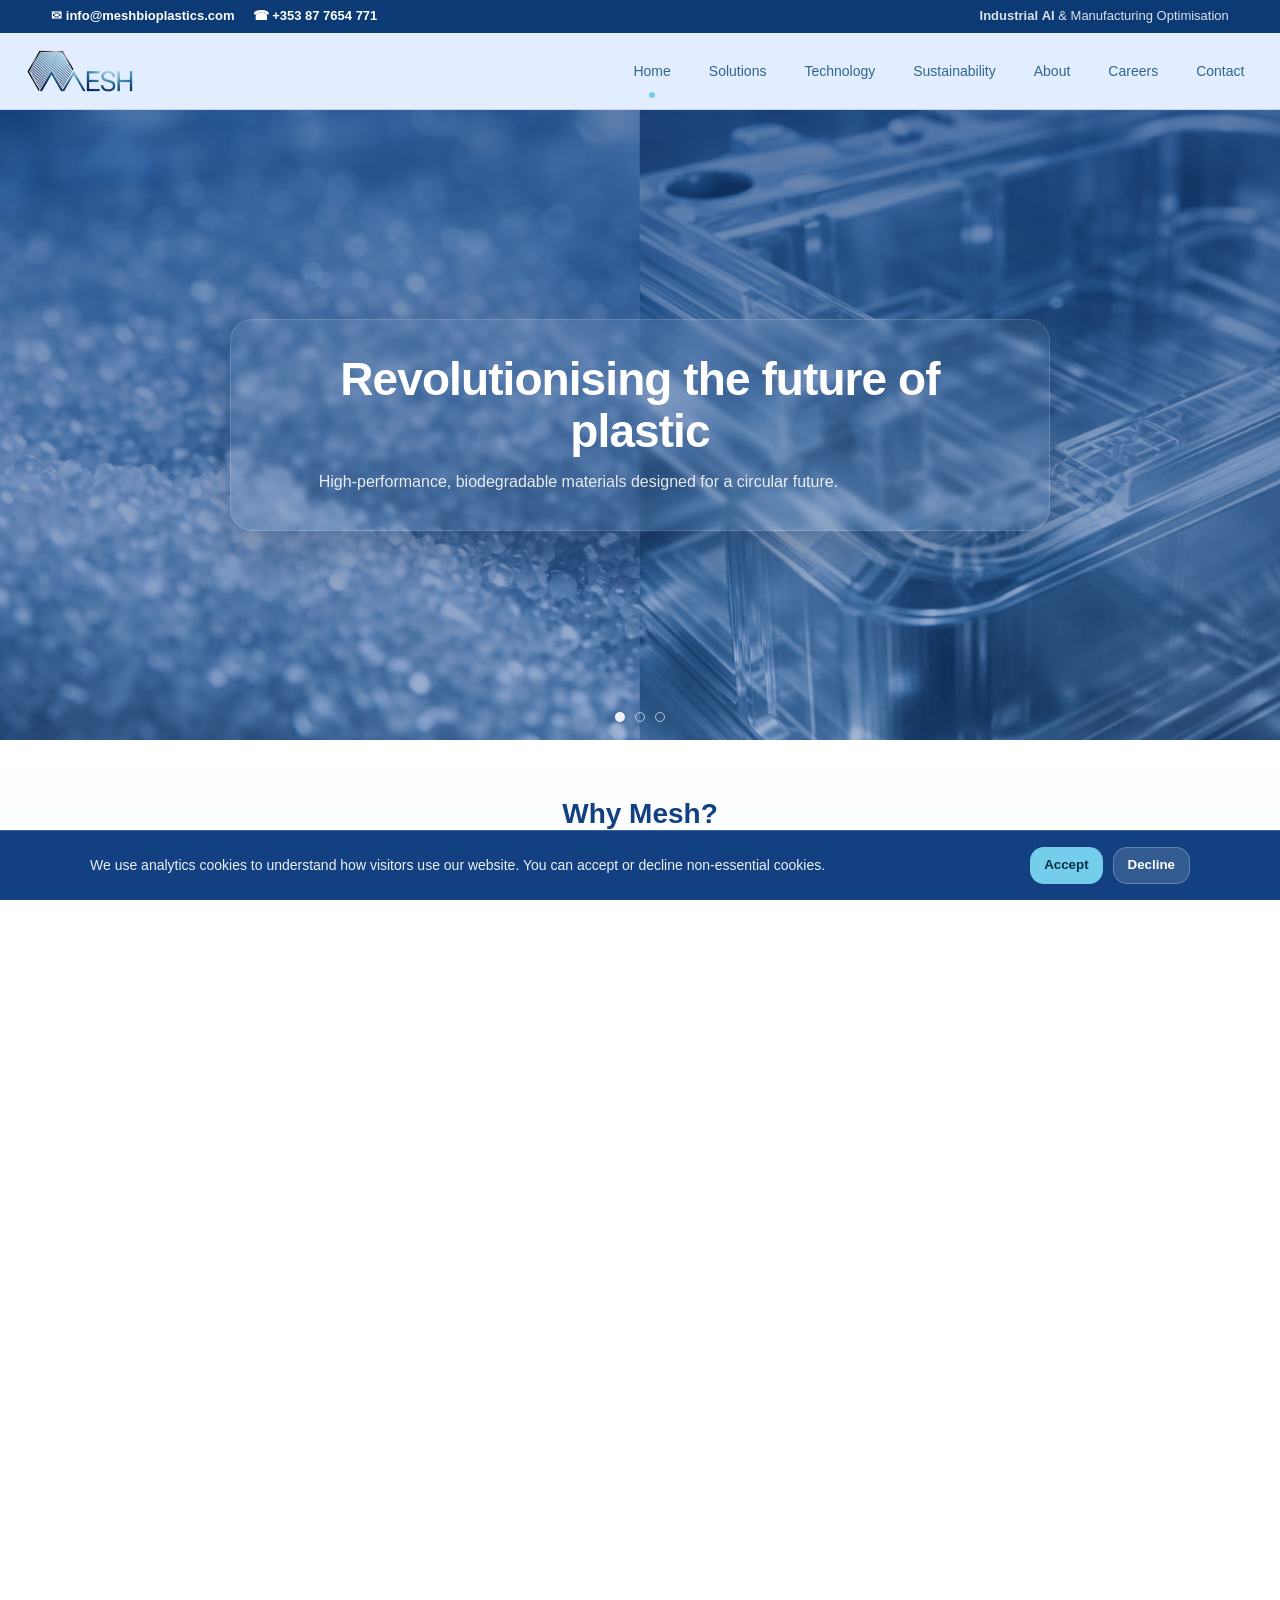
<file: index.html>
<!DOCTYPE html>
<html lang="en">
<head>
  <meta charset="UTF-8">
  <meta name="viewport" content="width=device-width, initial-scale=1.0">
  <title>Mesh | Sustainable Industrial Bioplastics</title>

  <meta name="description" content="Smart sustainable bioplastics and intelligent manufacturing solutions for industrial applications. Performance-driven materials designed for a circular future.">

  <script>document.documentElement.classList.add("js");</script>

  <link rel="stylesheet" href="css/variables.css">
  <link rel="stylesheet" href="css/layout.css">
  <link rel="stylesheet" href="css/styles.css">

  <link rel="apple-touch-icon" sizes="180x180" href="assets/images/apple-touch-icon.png">
  <link rel="icon" type="image/png" sizes="32x32" href="assets/images/favicon-32x32.png">
  <link rel="icon" type="image/png" sizes="16x16" href="assets/images/favicon-16x16.png">
  <link rel="manifest" href="assets/images/site.webmanifest">
</head>

<body>
  <!-- Utility Contact Bar -->
<div class="utility-bar">
  <div class="container utility-inner">
    <div class="utility-left">
      <a href="mailto:info@meshbioplastics.com" class="utility-link">
        ✉ info@meshbioplastics.com
      </a>
      <a href="tel:+353877654771" class="utility-link">
        ☎ +353 87 7654 771
      </a>
    </div>

    <div class="utility-right">
      <span><strong>Industrial</strong> <strong>AI</strong> &amp; Manufacturing Optimisation</span>
    </div>
  </div>
</div>
  <!-- Top event banner (remove the word "active" to hide) -->
  <!-- Top event banner (add the word "active" next to "top-banner" to show) -->
  <div class="top-banner">
    <div class="container top-banner-inner">
      <p class="top-banner-text">📅 Meet us at MedTech Expo 2026 - Booth B14</p>
      <a class="top-banner-link" href="#">Learn more →</a>
    </div>
  </div>

  <!-- Header -->
  <header class="site-header">
    <div class="container header-inner">
      <a class="brand" href="index.html" aria-label="Mesh home">
        <img 
          src="assets/images/MeshLogo.png" 
          alt="Mesh Bioplastics logo"
          class="site-logo"
        />
      </a>

      <button class="nav-toggle" aria-label="Open menu" aria-controls="siteNav" aria-expanded="false">
        <span class="bar" aria-hidden="true"></span>
      </button>

      <nav class="main-nav" id="siteNav" aria-label="Primary">
        <ul class="nav-list">
          <li><a href="index.html">Home</a></li>
          <li><a href="solutions.html">Solutions</a></li>
          <li><a href="technology.html">Technology</a></li>
          <li><a href="sustainability.html">Sustainability</a></li>
          <li><a href="about.html">About</a></li>
          <li><a href="careers.html">Careers</a></li>
          <li><a href="contact.html">Contact</a></li>
        </ul>
      </nav>
    </div>
  </header>

  <!-- Main content -->
  <main class="site-main">
    <section class="hero" aria-label="Homepage hero">

      <!-- Slide 1 -->
      <div class="hero-slide is-active" style="background-image: url('assets/images/Slide1.png');">
        <div class="container hero-content">
          <div class="hero-card hero-card--light">
            <h1>Revolutionising the future of plastic</h1>
            <p>High-performance, biodegradable materials designed for a circular future.</p>
          </div>
        </div>
      </div>

      <!-- Slide 2 -->
      <div class="hero-slide" style="background-image: url('assets/images/Slide2.png');">
        <div class="container hero-content">
          <div class="hero-card hero-card--light">
            <h1>AI-powered precision manufacturing</h1>
            <p>Using data and automation to improve quality, reduce waste, and support sustainability.</p>
          </div>
        </div>
      </div>

      <!-- Slide 3 -->
      <div class="hero-slide hero-slide--cta">
        <div class="container hero-content">
          <div class="hero-card hero-card--light">
            <h1>Let's build better materials together</h1>
            <p>Interested in a pilot, partnership, or investment conversation? We'd love to hear from you.</p>
            <a class="hero-btn" href="contact.html">Get in touch</a>
          </div>
        </div>
      </div>

      <!-- Dots -->
      <div class="hero-dots" aria-label="Hero slide navigation">
        <button class="hero-dot is-active" aria-label="Slide 1"></button>
        <button class="hero-dot" aria-label="Slide 2"></button>
        <button class="hero-dot" aria-label="Slide 3"></button>
      </div>
    </section>
  </main>

  <section class="why fade-in">
    <div class="container">
      <header class="why-header">
        <h2>Why Mesh?</h2>
        <p>
          Designed to meet the performance demands of healthcare and industry, without compromising sustainability.
        </p>
      </header>

      <div class="why-grid">
        <article class="why-card fade-in fade-delay-1">
          <div class="why-icon" aria-hidden="true">🌱</div>
          <h3>Reduced Environmental Impact</h3>
          <p>
            Lower carbon footprint and biodegradable material options designed for a circular economy.
          </p>
        </article>

        <article class="why-card fade-in fade-delay-2">
          <div class="why-icon" aria-hidden="true">🧪</div>
          <h3>Medical-Grade Performance</h3>
          <p>
            Materials developed to meet stringent regulatory and performance requirements.
          </p>
        </article>

        <article class="why-card fade-in fade-delay-3">
          <div class="why-icon" aria-hidden="true">⚙️</div>
          <h3>Precision Manufacturing</h3>
          <p>
            AI-driven processes ensure consistent quality and optimised production.
          </p>
        </article>

        <article class="why-card fade-in fade-delay-4">
          <div class="why-icon" aria-hidden="true">♻️</div>
          <h3>Circular by Design</h3>
          <p>
            Solutions designed to support recycling, reuse, and sustainable end-of-life.
          </p>
        </article>
      </div>
    </div>
  </section>

  <section class="compare fade-in" aria-label="Comparison table">
  <div class="container">
    <header class="why-header">
      <h2>What makes Mesh different?</h2>
      <p>A practical comparison of how Mesh combines materials + AI + sustainability.</p>
    </header>

    <div class="compare-wrap" role="region" aria-label="Comparison table" tabindex="0">
      <table class="compare-table">
        <thead>
          <tr>
            <th>Capability</th>
            <th>Mesh</th>
            <th>Traditional approach</th>
          </tr>
        </thead>

        <tbody>
          <tr>
            <td><strong>Biodegradable high-performance materials</strong></td>
            <td><span class="pill pill-positive">Yes</span></td>
            <td><span class="pill pill-neutral">Varies</span></td>
          </tr>

          <tr>
            <td><strong>AI-driven process optimisation</strong></td>
            <td><span class="pill pill-positive">Built-in (VariControl™)</span></td>
            <td><span class="pill pill-negative">Often separate / not integrated</span></td>
          </tr>

          <tr>
            <td><strong>Scrap + waste reduction focus</strong></td>
            <td><span class="pill pill-positive">Core outcome</span></td>
            <td><span class="pill pill-neutral">Optional</span></td>
          </tr>

          <tr>
            <td><strong>Co-development partnership model</strong></td>
            <td><span class="pill pill-positive">Yes</span></td>
            <td><span class="pill pill-negative">Standard product supply</span></td>
          </tr>

          <tr>
            <td><strong>Quality & compliance readiness</strong></td>
            <td><span class="pill pill-positive">Designed for regulated manufacturing</span></td>
            <td><span class="pill pill-neutral">Handled separately</span></td>
          </tr>

          <tr>
            <td><strong>Measurable optimisation outcomes</strong></td>
            <td><span class="pill pill-positive">Scrap ↓ Stability ↑ Faster tuning</span></td>
            <td><span class="pill pill-neutral">Hard to quantify</span></td>
          </tr>

          <!-- <tr>
            <td><strong>No-capex optimisation pathway</strong></td>
            <td><span class="pill pill-positive">Available</span></td>
            <td><span class="pill pill-neutral">Rare</span></td>
          </tr> -->
        </tbody>
      </table>
    </div>
  </div>
</section>

  <section class="solutions-preview fade-in">
    <div class="container">
      <header class="why-header">
        <h2>What do we offer?</h2>
        <p>Practical solutions that combine material science, sustainability, and intelligent manufacturing.</p>
      </header>

      <div class="solutions-grid">

        <article class="solution-card fade-in fade-delay-1">
          <img src="assets/images/AI.jpg" alt="Precision AI manufacturing">
          <h3>Precision AI for Smart Circular Manufacturing</h3>
          <p>
            Leveraging artificial intelligence to optimise manufacturing processes,
            reduce waste, and enable smarter circular material systems.
          </p>
          <a href="technology.html" class="solution-link">Learn more →</a>
        </article>

        <article class="solution-card fade-in fade-delay-2">
          <img src="assets/images/Industrial.png" alt="Industrial applications">
          <h3>Industrial Solutions</h3>
          <p>
            Solutions tailored to meet regulatory, performance, and sustainability
            requirements across multiple sectors.
          </p>
          <a href="applications.html" class="solution-link">View solutions →</a>
        </article>

      </div>
    </div>
  </section>

  <!-- <section class="technology-highlight fade-in">
    <div class="container tech-grid">

      <div class="tech-text">
        <h2>Technology & Innovation</h2>
        <p>
          We combine advanced material science with AI-driven manufacturing
          to deliver high-performance, sustainable bioplastics for demanding
          applications.
        </p>
        <a href="technology.html" class="tech-link">
          Explore our technology →
        </a>
      </div>

      <div class="tech-media">
        <iframe
          src="https://www.youtube.com/embed/qYNweeDHiyU"
          title="Mesh Bioplastics technology overview"
          frameborder="0"
          allow="accelerometer; autoplay; clipboard-write; encrypted-media; gyroscope; picture-in-picture"
          allowfullscreen>
        </iframe>
      </div>
    </div>
  </section> -->

      <!-- Flyer / Partnership Offer -->
      <section class="section partnership" aria-label="Injection moulding optimisation partnership">
        <div class="container">

          <header class="section-head fade-in">
            <h2>Injection Moulding Optimisation Partnership</h2>
            <p>
              ~€100K fully funded AI co-development for partners aiming to improve quality, reduce scrap,
              and optimise production performance using VariControl™.
            </p>
          </header>

          <div class="partnership-card fade-in">
            <div class="partnership-grid">

              <!-- Left: Value + list -->
              <div class="partnership-main">
                <div class="partnership-kicker">Partnership offer</div>

                <h3 class="partnership-title">What you get</h3>

                <ul class="checklist" role="list">
                  <li>
                    <span class="check" aria-hidden="true"></span>
                    <span>Dedicated AI &amp; engineering team</span>
                  </li>
                  <li>
                    <span class="check" aria-hidden="true"></span>
                    <span>Production data optimisation</span>
                  </li>
                  <li>
                    <span class="check" aria-hidden="true"></span>
                    <span>Measurable performance improvement</span>
                  </li>
                  <li>
                    <span class="check" aria-hidden="true"></span>
                    <span>No capital investment required</span>
                  </li>
                </ul>

                <div class="partnership-actions">
                  <a class="btn-primary" href="contact.html">Request partnership brief</a>
                </div>
              </div>

              <aside class="partnership-aside" aria-label="Funding highlight">
                <div class="funding-badge">
                  <div class="funding-amount">~€100K</div>
                  <div class="funding-sub">Funded per partner</div>
                </div>

                <div class="aside-points">
                  <div class="aside-point">
                    <div class="aside-icon" aria-hidden="true">⚙️</div>
                    <div>
                      <strong>Process optimisation</strong>
                      <div class="muted">Improve stability & cycle performance</div>
                    </div>
                  </div>
                  <div class="aside-point">
                    <div class="aside-icon" aria-hidden="true">📉</div>
                    <div>
                      <strong>Reduce scrap</strong>
                      <div class="muted">Fewer defects, less waste</div>
                    </div>
                  </div>
                  <div class="aside-point">
                    <div class="aside-icon" aria-hidden="true">🧠</div>
                    <div>
                      <strong>VariControl™ insights</strong>
                      <div class="muted">Data-led decisions, faster tuning</div>
                    </div>
                  </div>
                </div>
              </aside>

            </div>
          </div>

        </div>
      </section>

  <section class="sdg-section">
    <div class="container">

      <header class="sdg-intro">
        <h2>Aligned with the UN Sustainable Development Goals</h2>
        <p>
          Our materials, processes, and partnerships are designed to support
          global sustainability targets while delivering real-world performance.
        </p>
      </header>

      <div class="sdg-header">
        <img 
          src="assets/logos/SDG_Logo_Horizontal_Transparent.png"
          alt="United Nations Sustainable Development Goals"
        />
      </div>

      <div class="sdg-grid">
        <img src="assets/logos/03_GoodHealth_InvertedTransparent.png" alt="SDG 3 Good Health and Well-being">
        <img src="assets/logos/09_3Is_InvertedTransparent.png" alt="SDG 9 Industry Innovation and Infrastructure">
        <img src="assets/logos/012_Consumption_InvertedTransparent.png" alt="SDG 12 Responsible Consumption and Production">
        <img src="assets/logos/13_Climate_InvertedTransparent.png" alt="SDG 13 Climate Action">
        <img src="assets/logos/17_Partnerships_InvertedTransparent.png" alt="SDG 17 Partnerships for the Goals">
      </div>

    </div>
  </section>

  <!-- <section class="testimonials fade-in" aria-label="Testimonials">
  <div class="container">
    <header class="why-header">
      <h2>Trusted by Industry Leaders</h2>
    </header> -->

    <!-- <div class="testimonials-grid">
      <figure class="t-card">
        <div class="t-stars" aria-hidden="true">★★★★★</div>
        <blockquote>
          "VariControl has revolutionized our bioplastics research workflow. The platform's analytical capabilities are unmatched in the industry."
        </blockquote>
        <figcaption>
          <span class="t-name">Dr. Sarah Chen</span>
          <span class="t-role">Research Director, Sustainable Materials Institute</span>
        </figcaption>
      </figure>

      <figure class="t-card">
        <div class="t-stars" aria-hidden="true">★★★★★</div>
        <blockquote>
          “The precision and reliability of VariControl's quality monitoring system have improved our production consistency by 40%.”
        </blockquote>
        <figcaption>
          <span class="t-name">Michael Rodriguez</span>
          <span class="t-role">Operations Manager, BioTech Materials</span>
        </figcaption>
      </figure>

      <figure class="t-card">
        <div class="t-stars" aria-hidden="true">★★★★★</div>
        <blockquote>
          “Mesh brings sustainability without sacrificing performance — a rare combination. Their approach bridges environmental responsibility with real industrial capability.”
        </blockquote>
        <figcaption>
          <span class="t-name">Laura Bennett</span>
          <span class="t-role">Product Manager, Sustainable Materials Group</span>
        </figcaption>
      </figure>
    </div>
  </div>
</section> -->

  </main>

  <!-- Footer -->
  <footer class="site-footer">
    <div class="container footer-inner">

      <div class="footer-links">
        <h4>Explore</h4>
        <ul>
          <li><a href="solutions.html">Solutions</a></li>
          <li><a href="technology.html">Technology</a></li>
          <li><a href="sustainability.html">Sustainability</a></li>
          <li><a href="about.html">About</a></li>
          <li><a href="contact.html">Contact</a></li>
          <li><a href="careers.html">Careers</a></li>
        </ul>
      </div>

      <div class="footer-partners">
        <h4>Partners & Associations</h4>

      <div class="partners-carousel">
        <div class="partner-slide active"><img src="assets/logos/Partner1.png" alt="Partner logo"></div>
        <div class="partner-slide"><img src="assets/logos/Partner2.png" alt="Partner logo"></div>
        <div class="partner-slide"><img src="assets/logos/Partner3.png" alt="Partner logo"></div>
        <div class="partner-slide"><img src="assets/logos/Partner4.png" alt="Partner logo"></div>
        <div class="partner-slide"><img src="assets/logos/Partner5.png" alt="Partner logo"></div>
        <div class="partner-slide"><img src="assets/logos/Partner6.png" alt="Partner logo"></div>
        <div class="partner-slide"><img src="assets/logos/Partner7.png" alt="Partner logo"></div>
        <div class="partner-slide"><img src="assets/logos/Partner8.png" alt="Partner logo"></div>
        <div class="partner-slide"><img src="assets/logos/Partner9.png" alt="Partner logo"></div>
        <div class="partner-slide"><img src="assets/logos/Partner10.png" alt="Partner logo"></div>
        <div class="partner-slide"><img src="assets/logos/Partner11.png" alt="Partner logo"></div>
        <div class="partner-slide"><img src="assets/logos/Partner12.png" alt="Partner logo"></div>
        <div class="partner-slide"><img src="assets/logos/Partner13.png" alt="Partner logo"></div>
        <div class="partner-slide"><img src="assets/logos/Partner14.png" alt="Partner logo"></div>
        <div class="partner-slide"><img src="assets/logos/Partner15.png" alt="Partner logo"></div>
        <div class="partner-slide"><img src="assets/logos/Partner16.png" alt="Partner logo"></div>
        <div class="partner-slide"><img src="assets/logos/Partner17.png" alt="Partner logo"></div>
        <div class="partner-slide"><img src="assets/logos/Partner18.png" alt="Partner logo"></div>
        <div class="partner-slide"><img src="assets/logos/Partner19.png" alt="Partner logo"></div>
      </div>
    </div>

      <div class="footer-cta">
        <h4>Get in touch</h4>
        <p class="footer-small">
          Questions, partnerships, or product enquiries — we'd love to hear from you.
        </p>

        <a class="footer-link" href="contact.html">Contact us →</a>

        <div class="footer-divider"></div>

        <p class="footer-small">
          <strong>Investor enquiries</strong><br>
          We're open to conversations as we begin our fundraising journey.
        </p>
        <a class="footer-link" href="contact.html#investors">Investor contact →</a>
      </div>

    </div>

<div class="footer-bottom">
  <div class="container footer-bottom-inner">

    <div class="footer-left">
      <p class="footer-copy">
        © <span id="year"></span> Mesh Bioplastics. All rights reserved.
      </p>

      <p class="footer-company">
        Company Reg No: 774194
      </p>
    </div>

    <div class="footer-right">
      <a href="https://www.linkedin.com/company/meshbioplastics"
         target="_blank"
         rel="noopener"
         class="footer-linkedin"
         aria-label="Mesh LinkedIn page">
        <svg viewBox="0 0 24 24" aria-hidden="true">
          <path d="M22.23 0H1.77C.79 0 0 .77 0 1.72v20.56C0 23.23.79 24 1.77 24h20.46C23.2 24 24 23.23 24 22.28V1.72C24 .77 23.2 0 22.23 0zM7.06 20.45H3.56V9h3.5v11.45zM5.31 7.43a2.03 2.03 0 1 1 0-4.06 2.03 2.03 0 0 1 0 4.06zM20.45 20.45h-3.5v-5.57c0-1.33-.03-3.04-1.85-3.04-1.85 0-2.14 1.45-2.14 2.94v5.67h-3.5V9h3.36v1.56h.05c.47-.9 1.62-1.85 3.34-1.85 3.57 0 4.23 2.35 4.23 5.41v6.33z"/>
        </svg>
        <span>LinkedIn</span>
      </a>

      <div class="footer-legal">
        <a href="privacy.html">Privacy</a>
        <a href="cookies.html">Cookies</a>
      </div>
    </div>

  </div>
</div>

  </footer>
  <div id="cookie-banner" class="cookie-banner">
  <div class="cookie-inner">
    <p>
      We use analytics cookies to understand how visitors use our website.
      You can accept or decline non-essential cookies.
    </p>
    <div class="cookie-buttons">
      <button id="cookie-accept" class="btn btn--primary">Accept</button>
      <button id="cookie-decline" class="btn btn--secondary">Decline</button>
    </div>
  </div>
</div>
  <script src="js/main.js"></script>
</body>
</html>
</file>
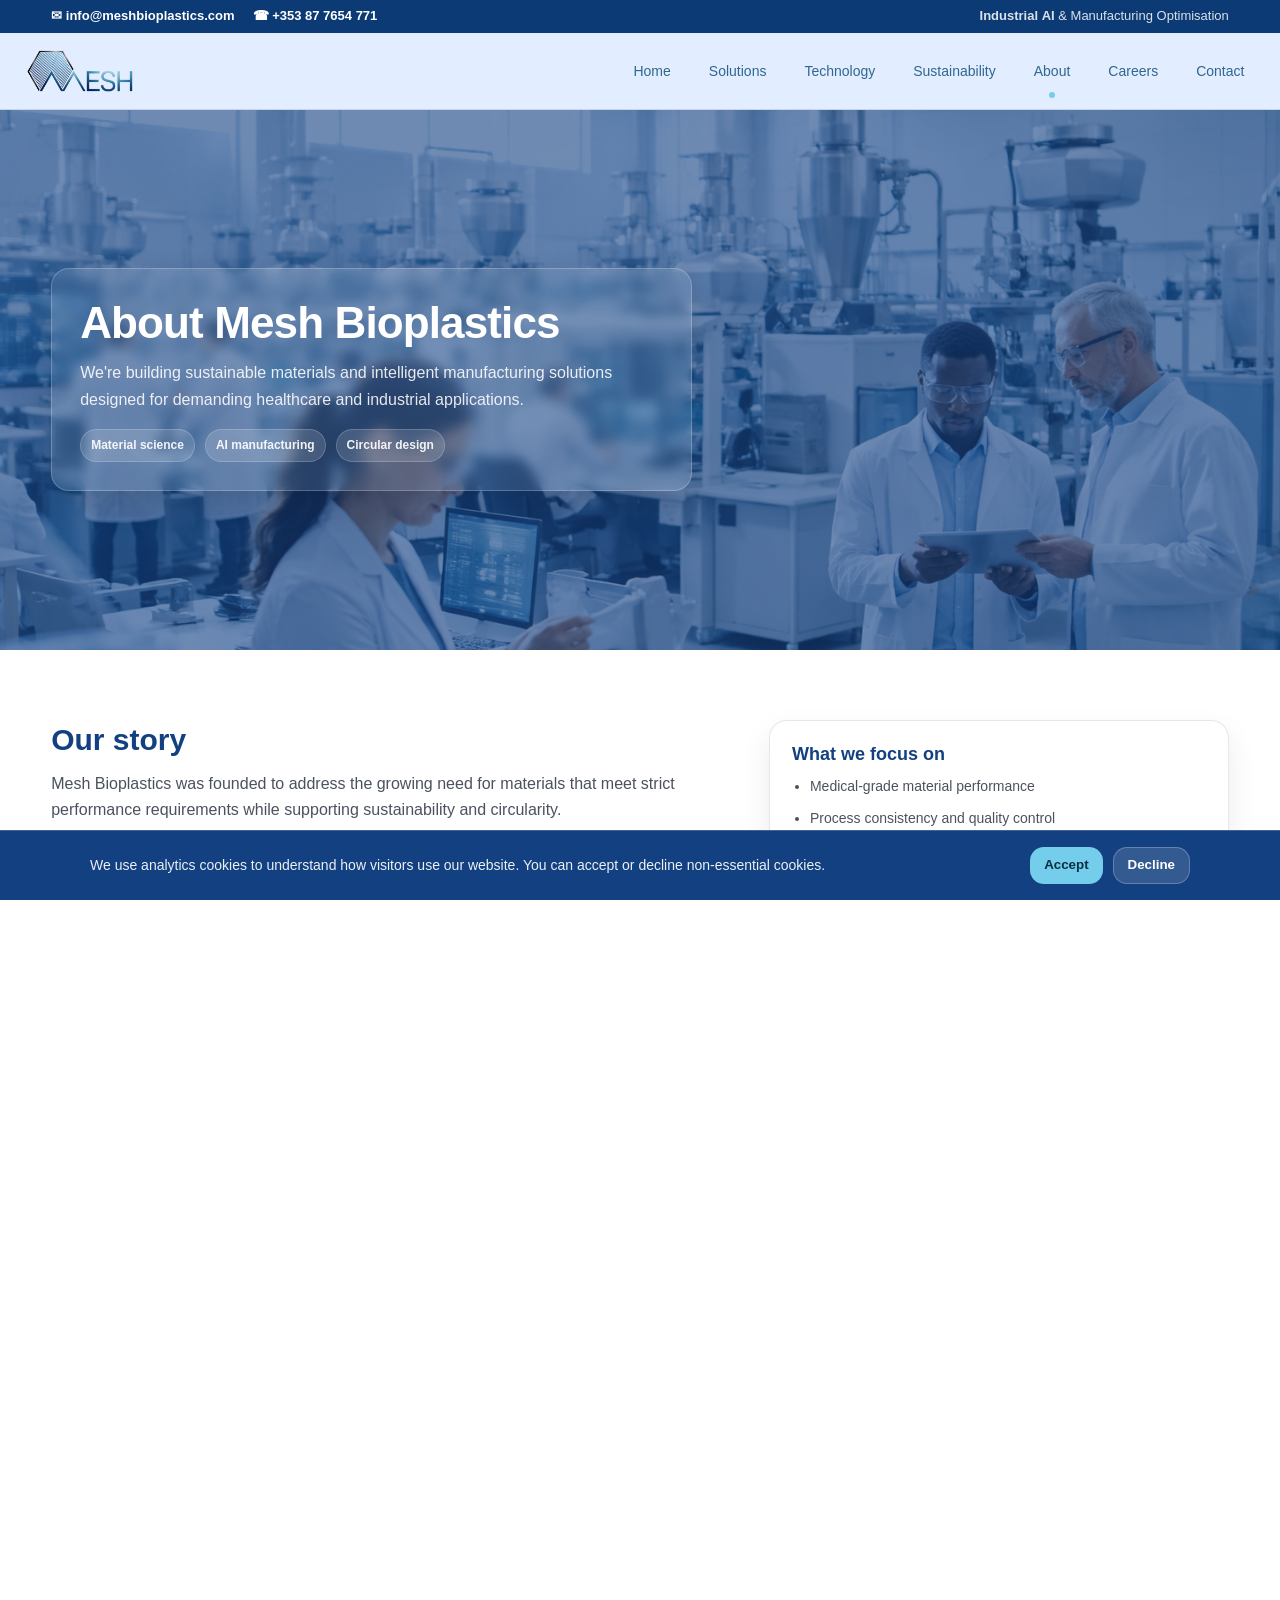
<file: about.html>
<!DOCTYPE html>
<html lang="en">
<head>
  <meta charset="UTF-8">
  <meta name="viewport" content="width=device-width, initial-scale=1.0">
  <title>About | Mesh</title>

  <script>document.documentElement.classList.add("js");</script>

  <link rel="stylesheet" href="css/variables.css">
  <link rel="stylesheet" href="css/layout.css">
  <link rel="stylesheet" href="css/styles.css">

  <link rel="apple-touch-icon" sizes="180x180" href="assets/images/apple-touch-icon.png">
  <link rel="icon" type="image/png" sizes="32x32" href="assets/images/favicon-32x32.png">
  <link rel="icon" type="image/png" sizes="16x16" href="assets/images/favicon-16x16.png">
  <link rel="manifest" href="assets/images/site.webmanifest">
</head>

<body>
  <!-- Utility Contact Bar -->
  <div class="utility-bar">
    <div class="container utility-inner">
      <div class="utility-left">
        <a href="mailto:info@meshbioplastics.com" class="utility-link">
          ✉ info@meshbioplastics.com
        </a>
        <a href="tel:+353877654771" class="utility-link">
          ☎ +353 87 7654 771
        </a>
      </div>

      <div class="utility-right">
        <span><strong>Industrial</strong> <strong>AI</strong> &amp; Manufacturing Optimisation</span>
      </div>
    </div>
  </div>

  <!-- Top event banner -->
  <div class="top-banner">
    <div class="container top-banner-inner">
      <p class="top-banner-text">📅 Meet us at MedTech Expo 2026 - Booth B14</p>
      <a class="top-banner-link" href="#">Learn more →</a>
    </div>
  </div>

  <!-- Header -->
  <header class="site-header">
    <div class="container header-inner">
      <a class="brand" href="index.html" aria-label="Mesh home">
        <img
          src="assets/images/MeshLogo.png"
          alt="Mesh Bioplastics logo"
          class="site-logo"
        />
      </a>

      <button class="nav-toggle" aria-label="Open menu" aria-controls="siteNav" aria-expanded="false">
        <span class="bar" aria-hidden="true"></span>
      </button>

      <nav class="main-nav" id="siteNav" aria-label="Primary">
        <ul class="nav-list">
          <li><a href="index.html">Home</a></li>
          <li><a href="solutions.html">Solutions</a></li>
          <li><a href="technology.html">Technology</a></li>
          <li><a href="sustainability.html">Sustainability</a></li>
          <li><a href="about.html">About</a></li>
          <li><a href="careers.html">Careers</a></li>
          <li><a href="contact.html">Contact</a></li>
        </ul>
      </nav>
    </div>
  </header>

  <!-- Main content -->
  <main class="site-main">

    <section class="page-hero page-hero--about" aria-label="About hero">
      <div class="page-hero-bg" style="background-image:url('assets/images/About.png');"></div>

      <div class="container page-hero-inner">
        <div class="page-hero-card fade-in">
          <h1>About Mesh Bioplastics</h1>
          <p>
            We're building sustainable materials and intelligent manufacturing solutions
            designed for demanding healthcare and industrial applications.
          </p>

          <div class="hero-chip-row">
            <span class="hero-chip">Material science</span>
            <span class="hero-chip">AI manufacturing</span>
            <span class="hero-chip">Circular design</span>
          </div>
        </div>
      </div>
    </section>

    <section class="about-story">
      <div class="container story-grid">

        <div class="story-text fade-in">
          <h2>Our story</h2>
          <p>
            Mesh Bioplastics was founded to address the growing need for materials that
            meet strict performance requirements while supporting sustainability and circularity.
          </p>
          <p>
            By combining advanced material science with intelligent manufacturing processes,
            we aim to help partners develop products that scale responsibly — without compromising quality.
          </p>

          <div class="story-points">
            <div class="story-point">
              <span class="sp-ico" aria-hidden="true">🧪</span>
              <div>
                <h3>Performance-led materials</h3>
                <p>Designed for real-world healthcare and industrial demands.</p>
              </div>
            </div>

            <div class="story-point">
              <span class="sp-ico" aria-hidden="true">⚙️</span>
              <div>
                <h3>Smarter manufacturing</h3>
                <p>Reduced variability through data, control, and repeatability.</p>
              </div>
            </div>

            <div class="story-point">
              <span class="sp-ico" aria-hidden="true">♻️</span>
              <div>
                <h3>Circular by design</h3>
                <p>Built to support lower impact across the lifecycle.</p>
              </div>
            </div>
          </div>
        </div>

        <div class="story-card fade-in fade-delay-1">
          <h2>What we focus on</h2>

          <ul class="focus-list">
            <li>Medical-grade material performance</li>
            <li>Process consistency and quality control</li>
            <li>Reduced waste and improved efficiency</li>
            <li>Collaboration with partners and pilot programs</li>
          </ul>

          <div class="story-mini-cta">
            <a class="btn-secondary" href="solutions.html">View solutions →</a>
            <a class="btn-secondary" href="technology.html">Our technology →</a>
          </div>
        </div>

      </div>
    </section>

    <section class="mission-band">
      <div class="container mission-grid">
        <div class="mission-card fade-in">
          <h2>Our mission</h2>
          <p>
            To enable sustainable innovation through advanced bioplastics and intelligent
            manufacturing — designed for performance and circularity.
          </p>
        </div>

        <div class="mission-card fade-in fade-delay-1">
          <h2>Our vision</h2>
          <p>
            A future where high-performance materials scale responsibly across healthcare
            and industry, supporting a circular economy.
          </p>
        </div>
      </div>
    </section>

    <section class="values-section">
      <div class="container">
        <header class="section-head fade-in">
          <h2>Our values</h2>
          <p>
            The principles that guide how we build, collaborate, and deliver outcomes.
          </p>
        </header>

        <div class="values-grid">
          <article class="value-tile fade-in">
            <div class="tile-icon" aria-hidden="true">🌱</div>
            <h3>Sustainability</h3>
            <p>Designing materials and processes with responsibility across the lifecycle.</p>
          </article>

          <article class="value-tile fade-in fade-delay-1">
            <div class="tile-icon" aria-hidden="true">💡</div>
            <h3>Innovation</h3>
            <p>Applying research, data, and technology to solve complex material challenges.</p>
          </article>

          <article class="value-tile fade-in fade-delay-2">
            <div class="tile-icon" aria-hidden="true">🤝</div>
            <h3>Collaboration</h3>
            <p>Working closely with partners to build solutions that scale in the real world.</p>
          </article>
        </div>
      </div>
    </section>

    <section class="team-section">
      <div class="container">
        <header class="section-head fade-in">
          <h2>Our team</h2>
          <p>
            Deep experience across materials science, industrial manufacturing,
            AI systems, and global financial leadership.
          </p>
        </header>

        <div class="team-grid">

          <!-- Shane -->
          <article class="team-card fade-in">
            <div class="team-photo">
            <img src="assets/images/Team1.png" alt="Shane Hannan">
            </div>
            <div class="team-body">
              <h3>Shane Hannan</h3>

              <div class="team-meta">
                <p class="team-role">Co-founder &amp; CEO</p>
                <a href="https://www.linkedin.com/in/shane-hannan-23245ba5"
                   target="_blank"
                   rel="noopener"
                   class="team-linkedin"
                   aria-label="Shane Hannan LinkedIn profile">
                  <svg viewBox="0 0 24 24" aria-hidden="true" focusable="false">
                    <path d="M22.23 0H1.77C.79 0 0 .77 0 1.72v20.56C0 23.23.79 24 1.77 24h20.46C23.2 24 24 23.23 24 22.28V1.72C24 .77 23.2 0 22.23 0zM7.06 20.45H3.56V9h3.5v11.45zM5.31 7.43a2.03 2.03 0 1 1 0-4.06 2.03 2.03 0 0 1 0 4.06zM20.45 20.45h-3.5v-5.57c0-1.33-.03-3.04-1.85-3.04-1.85 0-2.14 1.45-2.14 2.94v5.67h-3.5V9h3.36v1.56h.05c.47-.9 1.62-1.85 3.34-1.85 3.57 0 4.23 2.35 4.23 5.41v6.33z"/>
                  </svg>
                </a>
              </div>

              <p>
                Leads strategy, partnerships, and commercial execution at Mesh.
                Brings 15+ years of experience across plastics manufacturing,
                regulated life sciences, and operational leadership — from
                shop-floor execution to senior management. Focused on scaling
                high-performance materials and intelligent manufacturing
                solutions for real-world deployment.
              </p>
            </div>
          </article>

          <!-- Tony -->
          <article class="team-card fade-in fade-delay-1">
            <div class="team-photo">
            <img src="assets/images/Team2.png" alt="Tony Hannan">
            </div>
            <div class="team-body">
              <h3>Tony Hannan</h3>

              <div class="team-meta">
                <p class="team-role">Co-founder &amp; COO</p>
              </div>

              <p>
                Oversees operations, delivery, and scale-up execution. Brings
                30+ years of experience across manufacturing, quality systems,
                and multi-site business operations. Specialises in building
                repeatable processes, improving operational efficiency, and
                translating innovation into scalable production environments.
              </p>
            </div>
          </article>

          <!-- Annie -->
          <article class="team-card fade-in fade-delay-2">
            <div class="team-photo">
            <img src="assets/images/Team3.png" alt="Dr. Annie Ibrahim">
            </div>
            <div class="team-body">
              <h3>Dr. Annie Ibrahim</h3>

              <div class="team-meta">
                <p class="team-role">Co-founder &amp; CTO</p>
                <a href="https://www.linkedin.com/in/annierana"
                   target="_blank"
                   rel="noopener"
                   class="team-linkedin"
                   aria-label="Dr. Annie Ibrahim LinkedIn profile">
                  <svg viewBox="0 0 24 24" aria-hidden="true" focusable="false">
                    <path d="M22.23 0H1.77C.79 0 0 .77 0 1.72v20.56C0 23.23.79 24 1.77 24h20.46C23.2 24 24 23.23 24 22.28V1.72C24 .77 23.2 0 22.23 0zM7.06 20.45H3.56V9h3.5v11.45zM5.31 7.43a2.03 2.03 0 1 1 0-4.06 2.03 2.03 0 0 1 0 4.06zM20.45 20.45h-3.5v-5.57c0-1.33-.03-3.04-1.85-3.04-1.85 0-2.14 1.45-2.14 2.94v5.67h-3.5V9h3.36v1.56h.05c.47-.9 1.62-1.85 3.34-1.85 3.57 0 4.23 2.35 4.23 5.41v6.33z"/>
                  </svg>
                </a>
              </div>

              <p>
                Leads AI, data science, and platform engineering behind
                VariControl™. Brings 22+ years of experience in artificial
                intelligence, data science, computer vision, NLP, and scalable
                SaaS systems. Focused on developing proactive digital twin
                technology that improves quality, reduces variability, and
                supports compliant, performance-driven manufacturing.
              </p>
            </div>
          </article>

          <!-- Reinier -->
          <article class="team-card fade-in fade-delay-3">
            <div class="team-photo">
            <img src="assets/images/Team4.png" alt="Reinier Kobus">
            </div>
            <div class="team-body">
              <h3>Reinier Kobus</h3>

              <div class="team-meta">
                <p class="team-role">Co-founder &amp; CFO</p>
                <a href="https://www.linkedin.com/in/reinier-kobus-5434252"
                   target="_blank"
                   rel="noopener"
                   class="team-linkedin"
                   aria-label="Reinier Kobus LinkedIn profile">
                  <svg viewBox="0 0 24 24" aria-hidden="true" focusable="false">
                    <path d="M22.23 0H1.77C.79 0 0 .77 0 1.72v20.56C0 23.23.79 24 1.77 24h20.46C23.2 24 24 23.23 24 22.28V1.72C24 .77 23.2 0 22.23 0zM7.06 20.45H3.56V9h3.5v11.45zM5.31 7.43a2.03 2.03 0 1 1 0-4.06 2.03 2.03 0 0 1 0 4.06zM20.45 20.45h-3.5v-5.57c0-1.33-.03-3.04-1.85-3.04-1.85 0-2.14 1.45-2.14 2.94v5.67h-3.5V9h3.36v1.56h.05c.47-.9 1.62-1.85 3.34-1.85 3.57 0 4.23 2.35 4.23 5.41v6.33z"/>
                  </svg>
                </a>
              </div>

              <p>
                Brings 25+ years of senior global leadership experience across
                finance, strategy, audit, and commercial operations. Has led international finance
                organisations, M&amp;A integration, governance frameworks, and global
                reporting structures across complex multinational environments.
                At Mesh, he strengthens financial architecture, capital readiness,
                strategic planning, and governance as the company scales.
              </p>
            </div>
          </article>

        </div>
      </div>
    </section>

    <section class="workflow" aria-label="How we work">
      <div class="container">
        <header class="section-head fade-in">
          <h2>How we work</h2>
          <p>A practical approach from exploration to pilot and scale.</p>
        </header>

        <div class="workflow-graph fade-in">
          <div class="workflow-step">
            <div class="workflow-node">1</div>
            <h3>Discover</h3>
            <p>Understand requirements, constraints, and performance targets.</p>
          </div>

          <div class="workflow-step">
            <div class="workflow-node">2</div>
            <h3>Develop</h3>
            <p>Iterate materials and processes with testing and validation in mind.</p>
          </div>

          <div class="workflow-step">
            <div class="workflow-node">3</div>
            <h3>Pilot</h3>
            <p>Trial manufacturing pathways and refine for repeatability and yield.</p>
          </div>

          <div class="workflow-step">
            <div class="workflow-node">4</div>
            <h3>Scale</h3>
            <p>Support scalable production with quality control and reduced variability.</p>
          </div>
        </div>
      </div>
    </section>

    <section class="cta-band">
      <div class="container cta-inner fade-in">
        <h2>Want to work with us?</h2>
        <p>
          If you're exploring sustainable materials or intelligent manufacturing,
          we'd love to hear from you.
        </p>
        <div class="cta-actions">
          <a class="btn-primary" href="contact.html">Contact us →</a>
          <a class="btn-secondary" href="solutions.html">View solutions →</a>
        </div>
      </div>
    </section>

  </main>

  <!-- Footer -->
  <footer class="site-footer">
    <div class="container footer-inner">

      <div class="footer-links">
        <h4>Explore</h4>
        <ul>
          <li><a href="solutions.html">Solutions</a></li>
          <li><a href="technology.html">Technology</a></li>
          <li><a href="sustainability.html">Sustainability</a></li>
          <li><a href="about.html">About</a></li>
          <li><a href="contact.html">Contact</a></li>
        </ul>
      </div>

      <div class="footer-partners">
        <h4>Partners & Associations</h4>

        <div class="partners-carousel">
          <div class="partner-slide active"><img src="assets/logos/Partner1.png" alt="Partner logo"></div>
          <div class="partner-slide"><img src="assets/logos/Partner2.png" alt="Partner logo"></div>
          <div class="partner-slide"><img src="assets/logos/Partner3.png" alt="Partner logo"></div>
          <div class="partner-slide"><img src="assets/logos/Partner4.png" alt="Partner logo"></div>
          <div class="partner-slide"><img src="assets/logos/Partner5.png" alt="Partner logo"></div>
          <div class="partner-slide"><img src="assets/logos/Partner6.png" alt="Partner logo"></div>
          <div class="partner-slide"><img src="assets/logos/Partner7.png" alt="Partner logo"></div>
          <div class="partner-slide"><img src="assets/logos/Partner8.png" alt="Partner logo"></div>
          <div class="partner-slide"><img src="assets/logos/Partner9.png" alt="Partner logo"></div>
          <div class="partner-slide"><img src="assets/logos/Partner10.png" alt="Partner logo"></div>
          <div class="partner-slide"><img src="assets/logos/Partner11.png" alt="Partner logo"></div>
          <div class="partner-slide"><img src="assets/logos/Partner12.png" alt="Partner logo"></div>
          <div class="partner-slide"><img src="assets/logos/Partner13.png" alt="Partner logo"></div>
          <div class="partner-slide"><img src="assets/logos/Partner14.png" alt="Partner logo"></div>
          <div class="partner-slide"><img src="assets/logos/Partner15.png" alt="Partner logo"></div>
          <div class="partner-slide"><img src="assets/logos/Partner16.png" alt="Partner logo"></div>
          <div class="partner-slide"><img src="assets/logos/Partner17.png" alt="Partner logo"></div>
          <div class="partner-slide"><img src="assets/logos/Partner18.png" alt="Partner logo"></div>
          <div class="partner-slide"><img src="assets/logos/Partner19.png" alt="Partner logo"></div>
        </div>
      </div>

      <div class="footer-cta">
        <h4>Get in touch</h4>
        <p class="footer-small">
          Questions, partnerships, or product enquiries — we'd love to hear from you.
        </p>

        <a class="footer-link" href="contact.html">Contact us →</a>

        <div class="footer-divider"></div>

        <p class="footer-small">
          <strong>Investor enquiries</strong><br>
          We're open to conversations as we begin our fundraising journey.
        </p>
        <a class="footer-link" href="contact.html#investors">Investor contact →</a>
      </div>

    </div>

    <div class="footer-bottom">
  <div class="container footer-bottom-inner">

    <div class="footer-left">
      <p class="footer-copy">
        © <span id="year"></span> Mesh Bioplastics. All rights reserved.
      </p>

      <p class="footer-company">
        Company Reg No: 774194
      </p>
    </div>

    <div class="footer-right">
      <a href="https://www.linkedin.com/company/meshbioplastics"
         target="_blank"
         rel="noopener"
         class="footer-linkedin"
         aria-label="Mesh LinkedIn page">
        <svg viewBox="0 0 24 24" aria-hidden="true">
          <path d="M22.23 0H1.77C.79 0 0 .77 0 1.72v20.56C0 23.23.79 24 1.77 24h20.46C23.2 24 24 23.23 24 22.28V1.72C24 .77 23.2 0 22.23 0zM7.06 20.45H3.56V9h3.5v11.45zM5.31 7.43a2.03 2.03 0 1 1 0-4.06 2.03 2.03 0 0 1 0 4.06zM20.45 20.45h-3.5v-5.57c0-1.33-.03-3.04-1.85-3.04-1.85 0-2.14 1.45-2.14 2.94v5.67h-3.5V9h3.36v1.56h.05c.47-.9 1.62-1.85 3.34-1.85 3.57 0 4.23 2.35 4.23 5.41v6.33z"/>
        </svg>
        <span>LinkedIn</span>
      </a>

      <div class="footer-legal">
        <a href="privacy.html">Privacy</a>
        <a href="cookies.html">Cookies</a>
      </div>
    </div>

  </div>
</div>
  </footer>

  <div id="cookie-banner" class="cookie-banner">
    <div class="cookie-inner">
      <p>
        We use analytics cookies to understand how visitors use our website.
        You can accept or decline non-essential cookies.
      </p>
      <div class="cookie-buttons">
        <button id="cookie-accept" class="btn btn--primary">Accept</button>
        <button id="cookie-decline" class="btn btn--secondary">Decline</button>
      </div>
    </div>
  </div>

  <script src="js/main.js"></script>
</body>
</html>
</file>
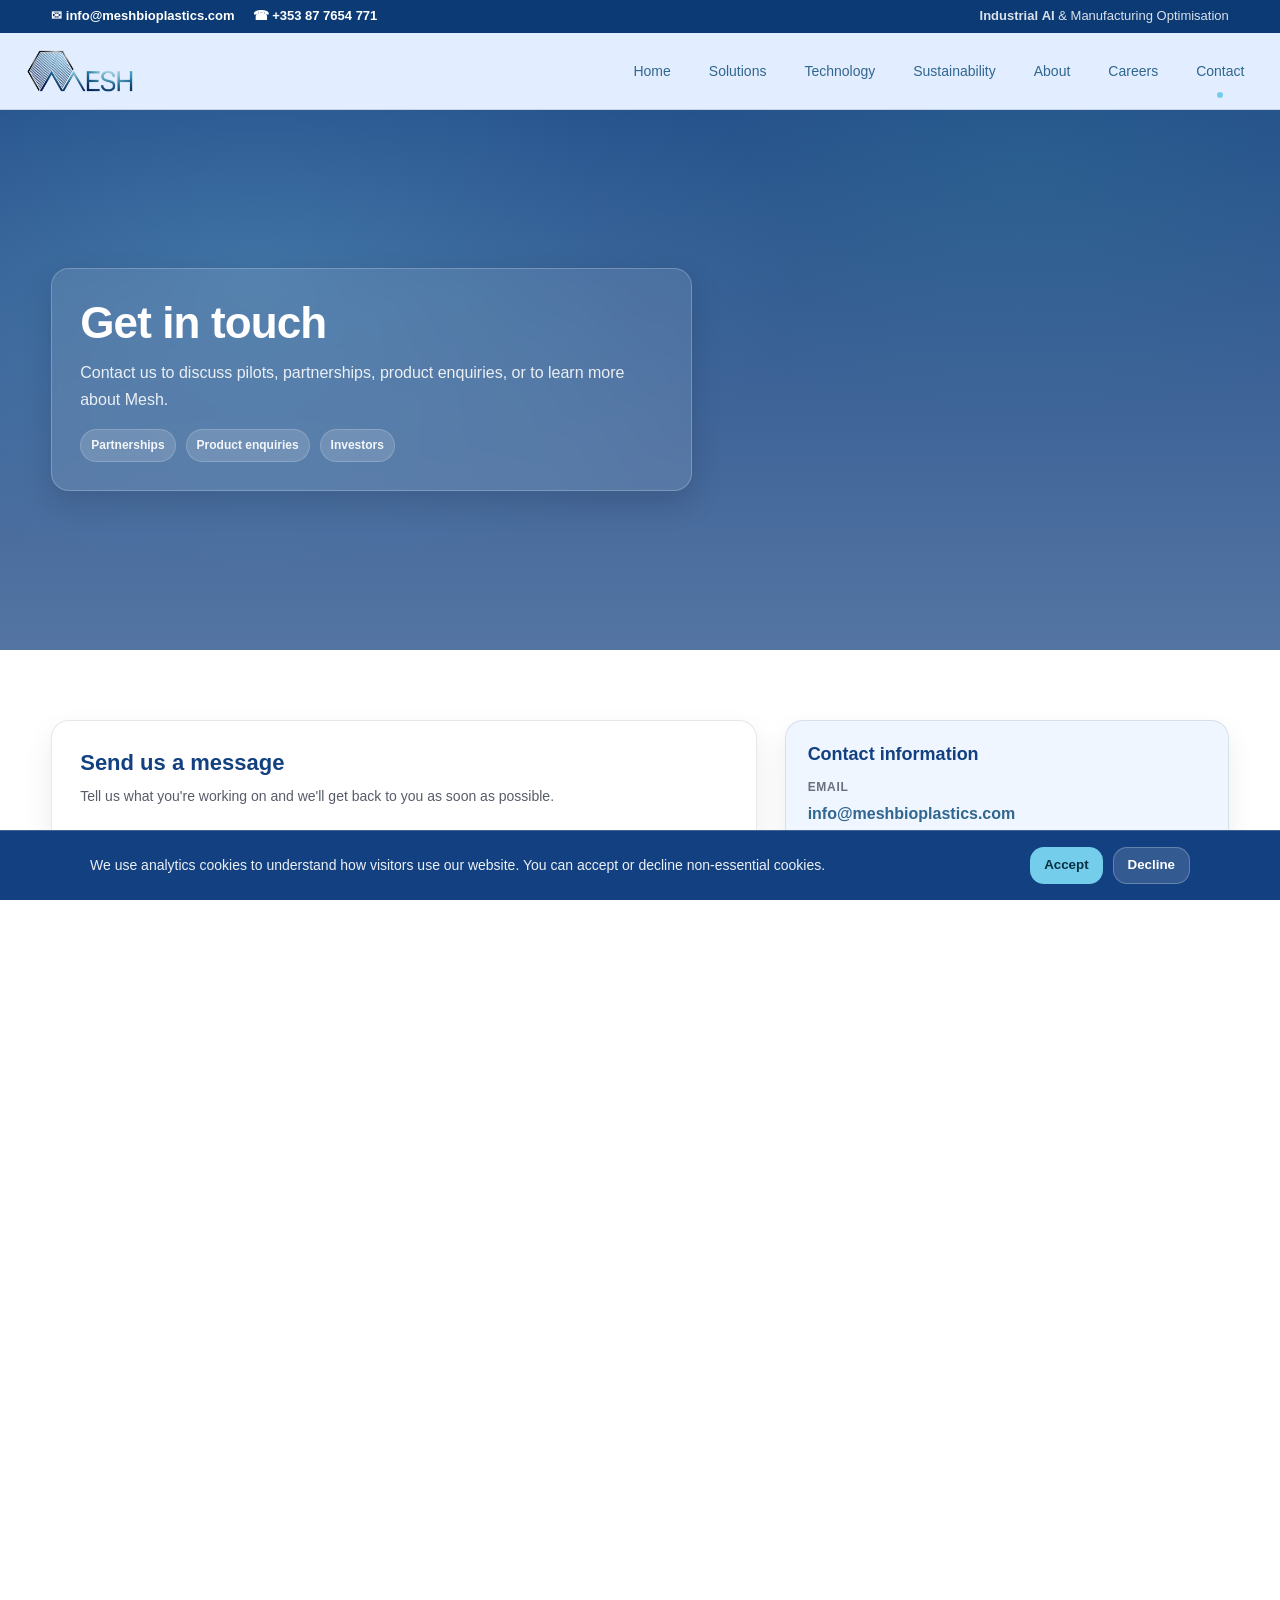
<file: contact.html>
<!DOCTYPE html>
<html lang="en">
<head>
  <meta charset="UTF-8">
  <meta name="viewport" content="width=device-width, initial-scale=1.0">
  <title>Contact | Mesh</title>

  <script>document.documentElement.classList.add("js");</script>

  <link rel="stylesheet" href="css/variables.css">
  <link rel="stylesheet" href="css/layout.css">
  <link rel="stylesheet" href="css/styles.css">
  
  <link rel="apple-touch-icon" sizes="180x180" href="assets/images/apple-touch-icon.png">
  <link rel="icon" type="image/png" sizes="32x32" href="assets/images/favicon-32x32.png">
  <link rel="icon" type="image/png" sizes="16x16" href="assets/images/favicon-16x16.png">
  <link rel="manifest" href="assets/images/site.webmanifest">
</head>

<body>
  <!-- Utility Contact Bar -->
<div class="utility-bar">
  <div class="container utility-inner">
    <div class="utility-left">
      <a href="mailto:info@meshbioplastics.com" class="utility-link">
        ✉ info@meshbioplastics.com
      </a>
      <a href="tel:+353877654771" class="utility-link">
        ☎ +353 87 7654 771
      </a>
    </div>

    <div class="utility-right">
      <span><strong>Industrial</strong> <strong>AI</strong> &amp; Manufacturing Optimisation</span>
    </div>
  </div>
</div>
  <!-- Top event banner (remove the word "active" to hide) -->
  <!-- Top event banner (add the word "active" next to "top-banner" to show) -->
  <div class="top-banner">
    <div class="container top-banner-inner">
      <p class="top-banner-text">📅 Meet us at MedTech Expo 2026 - Booth B14</p>
      <a class="top-banner-link" href="#">Learn more →</a>
    </div>
  </div>


    <!-- Header -->
<header class="site-header">
  <div class="container header-inner">
    <a class="brand" href="index.html" aria-label="Mesh home">
      <img 
        src="assets/images/MeshLogo.png" 
        alt="Mesh Bioplastics logo"
        class="site-logo"
        />
    </a>

    <button class="nav-toggle" aria-label="Open menu" aria-controls="siteNav" aria-expanded="false">
      <span class="bar" aria-hidden="true"></span>
    </button>

    <nav class="main-nav" id="siteNav" aria-label="Primary">
      <ul class="nav-list">
        <li><a href="index.html">Home</a></li>
        <li><a href="solutions.html">Solutions</a></li>
        <li><a href="technology.html">Technology</a></li>
        <li><a href="sustainability.html">Sustainability</a></li>
        <li><a href="about.html">About</a></li>
        <li><a href="careers.html">Careers</a></li>
        <li><a href="contact.html">Contact</a></li>
      </ul>
    </nav>
  </div>
</header>

<!-- Main content -->
<main class="site-main">

  <section class="page-hero page-hero--contact" aria-label="Contact hero">

    <div class="container page-hero-inner">
      <div class="page-hero-card fade-in">
        <h1>Get in touch</h1>
        <p>
          Contact us to discuss pilots, partnerships, product enquiries, or to learn more
          about Mesh.
        </p>

        <div class="hero-chip-row">
          <span class="hero-chip">Partnerships</span>
          <span class="hero-chip">Product enquiries</span>
          <span class="hero-chip">Investors</span>
        </div>
      </div>
    </div>
  </section>

  <section class="contact-section">
    <div class="container contact-grid">

      <div class="contact-card fade-in">
        <h2>Send us a message</h2>
        <p class="contact-sub">
          Tell us what you're working on and we'll get back to you as soon as possible.
        </p>

      <form id="contact-form"
            class="contact-form"
            name="contact"
            method="POST"
            data-netlify="true"
            netlify-honeypot="bot-field"
            action="thanks.html">

        <input type="hidden" name="form-name" value="contact">

        <!-- Honeypot (spam trap) -->
        <p class="hidden">
          <label>Don't fill this out: <input name="bot-field"></label>
        </p>

        <div class="form-row">
          <div class="field">
            <label for="name">Name</label>
            <input id="name" name="name" type="text" placeholder="Your name" required>
          </div>

          <div class="field">
            <label for="email">Email</label>
            <input id="email" name="email" type="email" placeholder="you@example.com" required>
          </div>
        </div>

        <div class="form-row">
          <div class="field">
            <label for="company">Company (optional)</label>
            <input id="company" name="company" type="text" placeholder="Company / organisation">
          </div>

          <div class="field">
            <label for="topic">Topic</label>
            <select id="topic" name="topic" required>
              <option value="" selected disabled>Select a topic</option>
              <option value="Partnership / pilot">Partnership / pilot</option>
              <option value="Product enquiry">Product enquiry</option>
              <option value="Investor enquiry">Investor enquiry</option>
              <option value="Press / media">Press / media</option>
              <option value="Other">Other</option>
            </select>
          </div>
        </div>

        <div class="field">
          <label for="message">Message</label>
          <textarea id="message" name="message" rows="6" placeholder="How can we help?" required></textarea>
        </div>

        <div class="form-actions">
          <button class="form-btn" type="submit">Send message →</button>
          <p class="form-note">We'll only use your details to respond to your enquiry.</p>
        </div>
      </form>
      </div>

      <aside class="contact-side">
        <div class="info-card fade-in fade-delay-1">
          <h2>Contact information</h2>

          <ul class="info-list">
            <li>
              <span class="info-label">Email</span>
              <a href="mailto:info@meshbioplastics.com">info@meshbioplastics.com</a>
            </li>

            <li>
              <span class="info-label">Phone</span>
              <a href="tel:+353877654771">+353 87 765 4771</a>
            </li>

            <li>
              <span class="info-label">Location</span>
              <span class="info-text">Limerick, Ireland</span>
            </li>

            <li>
              <a href="https://www.linkedin.com/company/meshbioplastics" target="_blank" rel="noopener">
                LinkedIn
              </a>
            </li>
          </ul>
        </div>

        <div class="info-card info-card--accent fade-in fade-delay-2" id="investors">
          <h2>Investor enquiries</h2>
          <p>
            We're open to conversations as we begin our fundraising journey.
            If you'd like to connect, select “Investor enquiry” in the form.
          </p>
        </div>
      </aside>

    </div>
  </section>

</main>


<footer class="site-footer">
  <div class="container footer-inner">

    <div class="footer-links">
      <h4>Explore</h4>
      <ul>
        <li><a href="solutions.html">Solutions</a></li>
        <li><a href="technology.html">Technology</a></li>
        <li><a href="sustainability.html">Sustainability</a></li>
        <li><a href="about.html">About</a></li>
        <li><a href="contact.html">Contact</a></li>
      </ul>
    </div>

    <div class="footer-partners">
      <h4>Partners & Associations</h4>

      <div class="partners-carousel">
        <div class="partner-slide active"><img src="assets/logos/Partner1.png" alt="Partner logo"></div>
        <div class="partner-slide"><img src="assets/logos/Partner2.png" alt="Partner logo"></div>
        <div class="partner-slide"><img src="assets/logos/Partner3.png" alt="Partner logo"></div>
        <div class="partner-slide"><img src="assets/logos/Partner4.png" alt="Partner logo"></div>
        <div class="partner-slide"><img src="assets/logos/Partner5.png" alt="Partner logo"></div>
        <div class="partner-slide"><img src="assets/logos/Partner6.png" alt="Partner logo"></div>
        <div class="partner-slide"><img src="assets/logos/Partner7.png" alt="Partner logo"></div>
        <div class="partner-slide"><img src="assets/logos/Partner8.png" alt="Partner logo"></div>
        <div class="partner-slide"><img src="assets/logos/Partner9.png" alt="Partner logo"></div>
        <div class="partner-slide"><img src="assets/logos/Partner10.png" alt="Partner logo"></div>
        <div class="partner-slide"><img src="assets/logos/Partner11.png" alt="Partner logo"></div>
        <div class="partner-slide"><img src="assets/logos/Partner12.png" alt="Partner logo"></div>
        <div class="partner-slide"><img src="assets/logos/Partner13.png" alt="Partner logo"></div>
        <div class="partner-slide"><img src="assets/logos/Partner14.png" alt="Partner logo"></div>
        <div class="partner-slide"><img src="assets/logos/Partner15.png" alt="Partner logo"></div>
        <div class="partner-slide"><img src="assets/logos/Partner16.png" alt="Partner logo"></div>
        <div class="partner-slide"><img src="assets/logos/Partner17.png" alt="Partner logo"></div>
        <div class="partner-slide"><img src="assets/logos/Partner18.png" alt="Partner logo"></div>
        <div class="partner-slide"><img src="assets/logos/Partner19.png" alt="Partner logo"></div>
      </div>
    </div>

    <div class="footer-cta">
      <h4>Get in touch</h4>
      <p class="footer-small">
        Questions, partnerships, or product enquiries — we'd love to hear from you.
      </p>

      <a class="footer-link" href="contact.html">Contact us →</a>

      <div class="footer-divider"></div>

      <p class="footer-small">
        <strong>Investor enquiries</strong><br>
        We're open to conversations as we begin our fundraising journey.
      </p>
      <a class="footer-link" href="contact.html#investors">Investor contact →</a>
    </div>

  </div>

  <div class="footer-bottom">
  <div class="container footer-bottom-inner">

    <div class="footer-left">
      <p class="footer-copy">
        © <span id="year"></span> Mesh Bioplastics. All rights reserved.
      </p>

      <p class="footer-company">
        Company Reg No: 774194
      </p>
    </div>

    <div class="footer-right">
      <a href="https://www.linkedin.com/company/meshbioplastics"
         target="_blank"
         rel="noopener"
         class="footer-linkedin"
         aria-label="Mesh LinkedIn page">
        <svg viewBox="0 0 24 24" aria-hidden="true">
          <path d="M22.23 0H1.77C.79 0 0 .77 0 1.72v20.56C0 23.23.79 24 1.77 24h20.46C23.2 24 24 23.23 24 22.28V1.72C24 .77 23.2 0 22.23 0zM7.06 20.45H3.56V9h3.5v11.45zM5.31 7.43a2.03 2.03 0 1 1 0-4.06 2.03 2.03 0 0 1 0 4.06zM20.45 20.45h-3.5v-5.57c0-1.33-.03-3.04-1.85-3.04-1.85 0-2.14 1.45-2.14 2.94v5.67h-3.5V9h3.36v1.56h.05c.47-.9 1.62-1.85 3.34-1.85 3.57 0 4.23 2.35 4.23 5.41v6.33z"/>
        </svg>
        <span>LinkedIn</span>
      </a>

      <div class="footer-legal">
        <a href="privacy.html">Privacy</a>
        <a href="cookies.html">Cookies</a>
      </div>
    </div>

  </div>
</div>
</footer>
  <div id="cookie-banner" class="cookie-banner">
  <div class="cookie-inner">
    <p>
      We use analytics cookies to understand how visitors use our website.
      You can accept or decline non-essential cookies.
    </p>
    <div class="cookie-buttons">
      <button id="cookie-accept" class="btn btn--primary">Accept</button>
      <button id="cookie-decline" class="btn btn--secondary">Decline</button>
    </div>
  </div>
</div>

  <script src="js/main.js"></script>
</body>
</html>
</file>
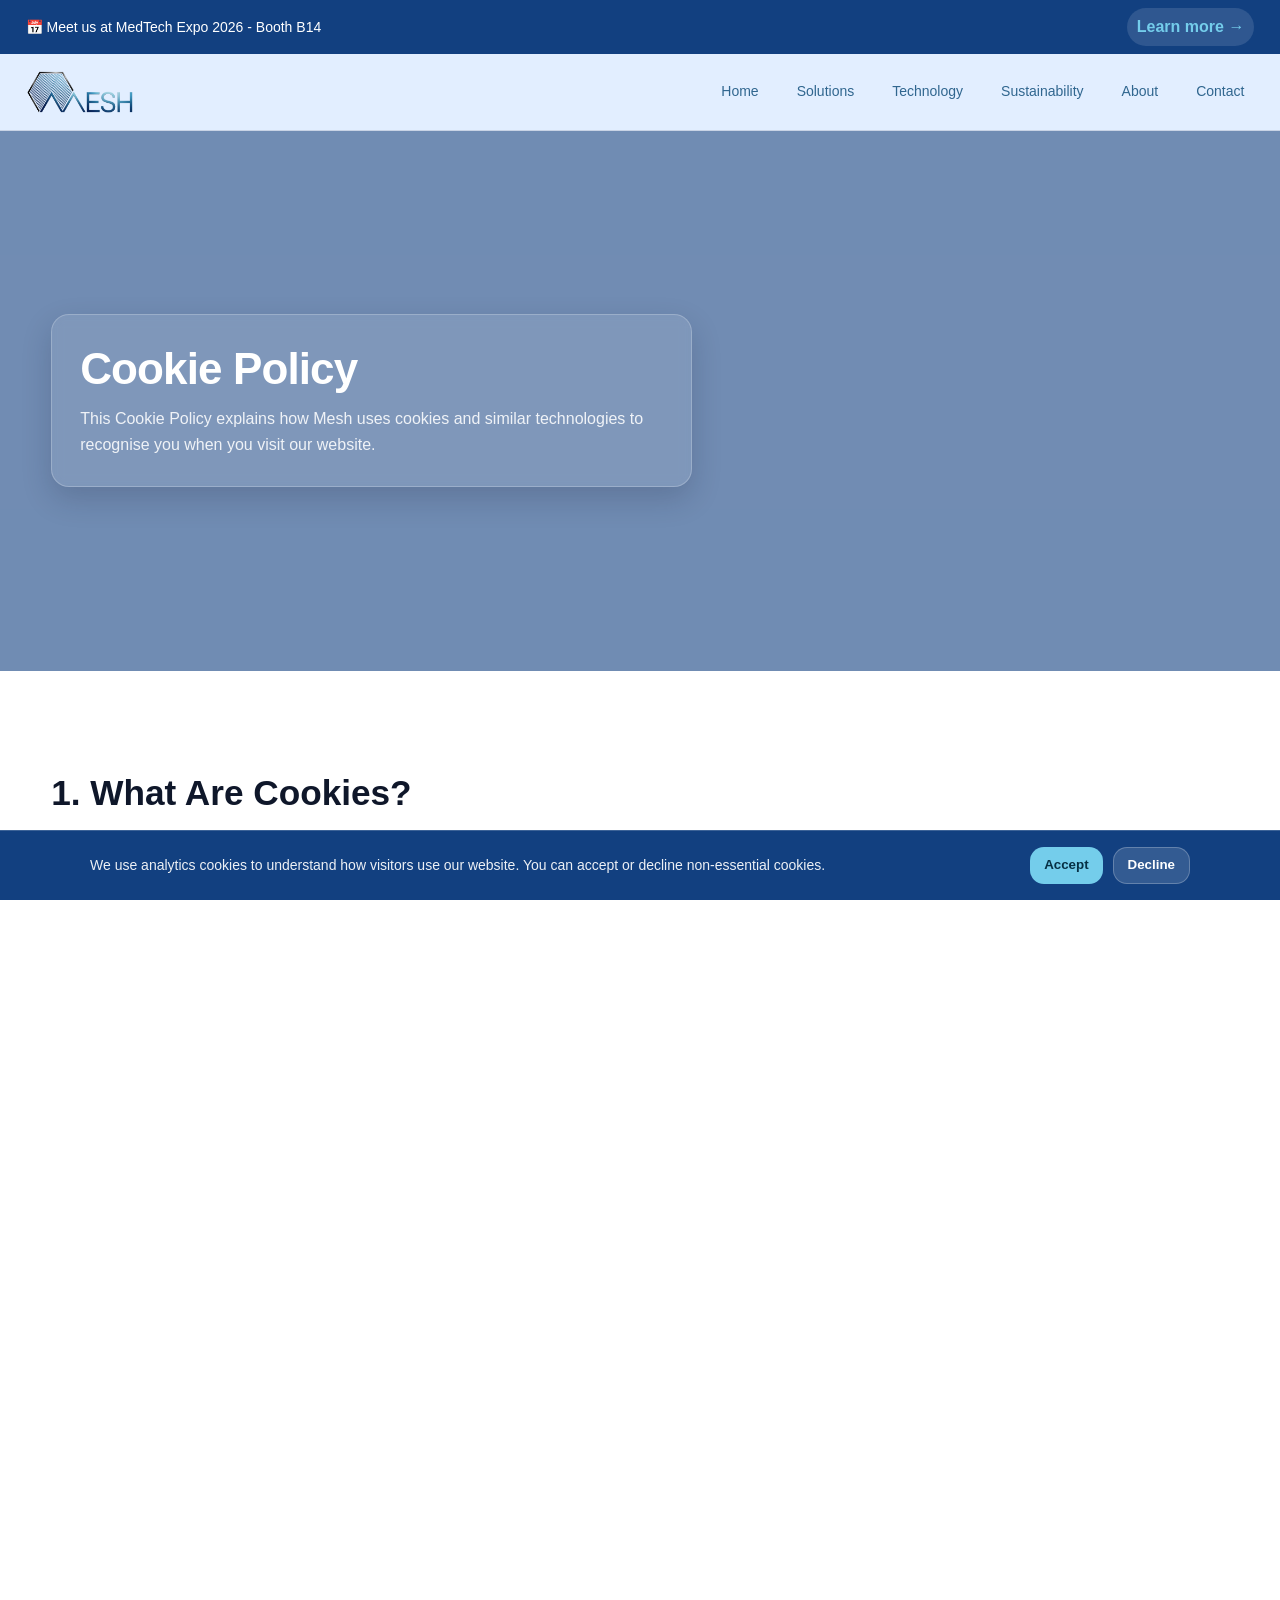
<file: cookies.html>
<!DOCTYPE html>
<html lang="en">
<head>
  <meta charset="UTF-8">
  <meta name="viewport" content="width=device-width, initial-scale=1.0">
  <title>Cookies Policy | Mesh</title>

  <script>document.documentElement.classList.add("js");</script>

  <link rel="stylesheet" href="css/variables.css">
  <link rel="stylesheet" href="css/layout.css">
  <link rel="stylesheet" href="css/styles.css">

  <link rel="apple-touch-icon" sizes="180x180" href="assets/images/apple-touch-icon.png">
  <link rel="icon" type="image/png" sizes="32x32" href="assets/images/favicon-32x32.png">
  <link rel="icon" type="image/png" sizes="16x16" href="assets/images/favicon-16x16.png">
  <link rel="manifest" href="assets/images/site.webmanifest">
</head>

<body>

<div class="top-banner active">
  <div class="container top-banner-inner">
    <p class="top-banner-text">📅 Meet us at MedTech Expo 2026 - Booth B14</p>
    <a class="top-banner-link" href="#">Learn more →</a>
  </div>
</div>

<header class="site-header">
  <div class="container header-inner">
    <a class="brand" href="index.html" aria-label="Mesh home">
      <img src="assets/images/MeshLogo.png" alt="Mesh logo" class="site-logo" />
    </a>

    <button class="nav-toggle" aria-label="Open menu" aria-controls="siteNav" aria-expanded="false">
      <span class="bar"></span>
    </button>

    <nav class="main-nav" id="siteNav">
      <ul class="nav-list">
        <li><a href="index.html">Home</a></li>
        <li><a href="solutions.html">Solutions</a></li>
        <li><a href="technology.html">Technology</a></li>
        <li><a href="sustainability.html">Sustainability</a></li>
        <li><a href="about.html">About</a></li>
        <li><a href="contact.html">Contact</a></li>
      </ul>
    </nav>
  </div>
</header>

<main>

<section class="page-hero">
  <div class="container page-hero-inner">
    <div class="page-hero-card fade-in">
      <h1>Cookie Policy</h1>
      <p>
        This Cookie Policy explains how Mesh uses cookies and similar technologies
        to recognise you when you visit our website.
      </p>
    </div>
  </div>
</section>

<section class="section">
  <div class="container">

    <h2>1. What Are Cookies?</h2>
    <p>
      Cookies are small text files stored on your device when you visit a website.
      They help websites function properly and improve user experience.
    </p>

    <h2>2. Types of Cookies We Use</h2>

    <h3>Essential Cookies</h3>
    <p>
      These cookies are necessary for the website to function properly
      and cannot be disabled.
    </p>

    <h3>Analytics Cookies</h3>
    <p>
      We may use analytics tools (such as Google Analytics) to understand
      how visitors interact with our website. These cookies collect anonymised information.
    </p>

    <h3>Third-Party Cookies</h3>
    <p>
      Some cookies may be placed by third-party services used on this website,
      such as embedded media or analytics providers.
    </p>

    <h2>3. Managing Cookies</h2>
    <p>
      You can control and manage cookies through your browser settings.
      You may also delete existing cookies at any time.
    </p>

    <h2>4. Updates to This Policy</h2>
    <p>
      We may update this Cookie Policy from time to time.
      Changes will be posted on this page.
    </p>

  </div>
</section>

</main>

<footer class="site-footer">
  <div class="container footer-bottom-inner">
    <p class="footer-copy">
      © <span id="year"></span> Mesh. All rights reserved.
    </p>
  </div>
</footer>

<script src="js/main.js"></script>
<div id="cookie-banner" class="cookie-banner">
  <div class="cookie-inner">
    <p>
      We use analytics cookies to understand how visitors use our website.
      You can accept or decline non-essential cookies.
    </p>
    <div class="cookie-buttons">
      <button id="cookie-accept" class="btn btn--primary">Accept</button>
      <button id="cookie-decline" class="btn btn--secondary">Decline</button>
    </div>
  </div>
</div>

</body>
</html>
</file>
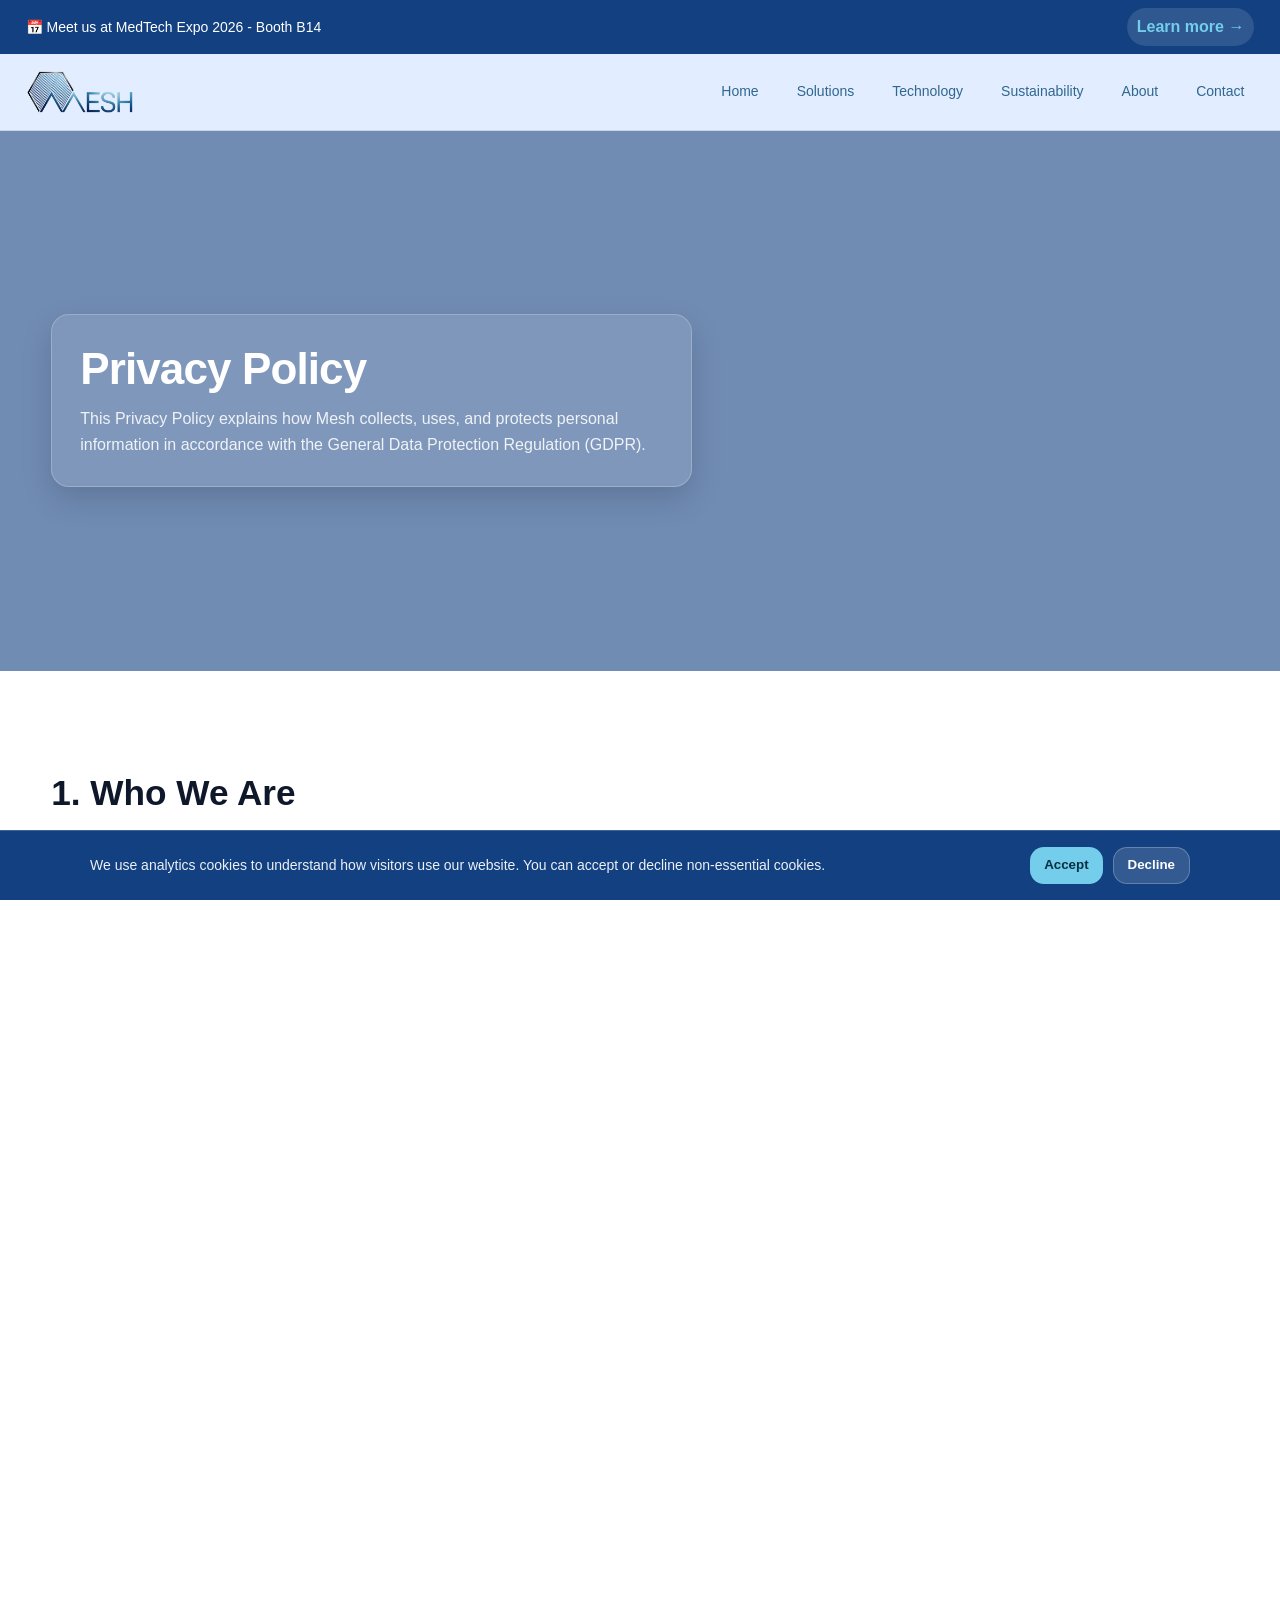
<file: privacy.html>
<!DOCTYPE html>
<html lang="en">
<head>
  <meta charset="UTF-8">
  <meta name="viewport" content="width=device-width, initial-scale=1.0">
  <title>Privacy Policy | Mesh</title>

  <script>document.documentElement.classList.add("js");</script>

  <link rel="stylesheet" href="css/variables.css">
  <link rel="stylesheet" href="css/layout.css">
  <link rel="stylesheet" href="css/styles.css">

  <link rel="apple-touch-icon" sizes="180x180" href="assets/images/apple-touch-icon.png">
  <link rel="icon" type="image/png" sizes="32x32" href="assets/images/favicon-32x32.png">
  <link rel="icon" type="image/png" sizes="16x16" href="assets/images/favicon-16x16.png">
  <link rel="manifest" href="assets/images/site.webmanifest">
</head>

<body>

<div class="top-banner active">
  <div class="container top-banner-inner">
    <p class="top-banner-text">📅 Meet us at MedTech Expo 2026 - Booth B14</p>
    <a class="top-banner-link" href="#">Learn more →</a>
  </div>
</div>

<header class="site-header">
  <div class="container header-inner">
    <a class="brand" href="index.html" aria-label="Mesh home">
      <img src="assets/images/MeshLogo.png" alt="Mesh logo" class="site-logo" />
    </a>

    <button class="nav-toggle" aria-label="Open menu" aria-controls="siteNav" aria-expanded="false">
      <span class="bar"></span>
    </button>

    <nav class="main-nav" id="siteNav">
      <ul class="nav-list">
        <li><a href="index.html">Home</a></li>
        <li><a href="solutions.html">Solutions</a></li>
        <li><a href="technology.html">Technology</a></li>
        <li><a href="sustainability.html">Sustainability</a></li>
        <li><a href="about.html">About</a></li>
        <li><a href="contact.html">Contact</a></li>
      </ul>
    </nav>
  </div>
</header>

<main>

<section class="page-hero">
  <div class="container page-hero-inner">
    <div class="page-hero-card fade-in">
      <h1>Privacy Policy</h1>
      <p>
        This Privacy Policy explains how Mesh collects, uses, and protects
        personal information in accordance with the General Data Protection Regulation (GDPR).
      </p>
    </div>
  </div>
</section>

<section class="section">
  <div class="container">

    <h2>1. Who We Are</h2>
    <p>
      Mesh is responsible for the processing of personal data collected through this website.
      If you have any questions regarding this policy, you may contact us via our contact page.
    </p>

    <h2>2. Information We Collect</h2>
    <p>We may collect the following information:</p>
    <ul>
      <li>Name</li>
      <li>Email address</li>
      <li>Industry or company information (if provided)</li>
      <li>Message content submitted through our contact form</li>
      <li>Technical data such as IP address and browser type (via analytics tools)</li>
    </ul>

    <h2>3. How We Use Your Information</h2>
    <p>Your data may be used to:</p>
    <ul>
      <li>Respond to enquiries</li>
      <li>Communicate regarding partnerships or investor enquiries</li>
      <li>Improve website performance and user experience</li>
      <li>Support business development activities</li>
    </ul>

    <h2>4. Legal Basis for Processing</h2>
    <p>
      We process personal data under the following lawful bases:
    </p>
    <ul>
      <li>Consent (where you submit information voluntarily)</li>
      <li>Legitimate interest (website analytics and service improvement)</li>
      <li>Contractual necessity (where applicable)</li>
    </ul>

    <h2>5. Data Retention</h2>
    <p>
      We retain personal data only for as long as necessary to fulfil the purpose for which it was collected,
      or to comply with legal obligations.
    </p>

    <h2>6. Data Sharing</h2>
    <p>
      We do not sell personal data. Data may be processed by trusted third-party providers
      such as website hosting or analytics services, where appropriate safeguards are in place.
    </p>

    <h2>7. Your Rights</h2>
    <p>Under GDPR, you have the right to:</p>
    <ul>
      <li>Access your personal data</li>
      <li>Request correction of inaccurate data</li>
      <li>Request deletion of your data</li>
      <li>Object to processing</li>
      <li>Request restriction of processing</li>
      <li>Data portability</li>
      <li>Lodge a complaint with the Irish Data Protection Commission</li>
    </ul>

    <h2>8. Contact</h2>
    <p>
      For privacy-related enquiries, please contact us via our
      <a href="contact.html">Contact page</a>.
    </p>

  </div>
</section>

</main>

<footer class="site-footer">
  <div class="container footer-bottom-inner">
    <p class="footer-copy">
      © <span id="year"></span> Mesh. All rights reserved.
    </p>
  </div>
</footer>

<script src="js/main.js"></script>
<div id="cookie-banner" class="cookie-banner">
  <div class="cookie-inner">
    <p>
      We use analytics cookies to understand how visitors use our website.
      You can accept or decline non-essential cookies.
    </p>
    <div class="cookie-buttons">
      <button id="cookie-accept" class="btn btn--primary">Accept</button>
      <button id="cookie-decline" class="btn btn--secondary">Decline</button>
    </div>
  </div>
</div>

</body>
</html>
</file>
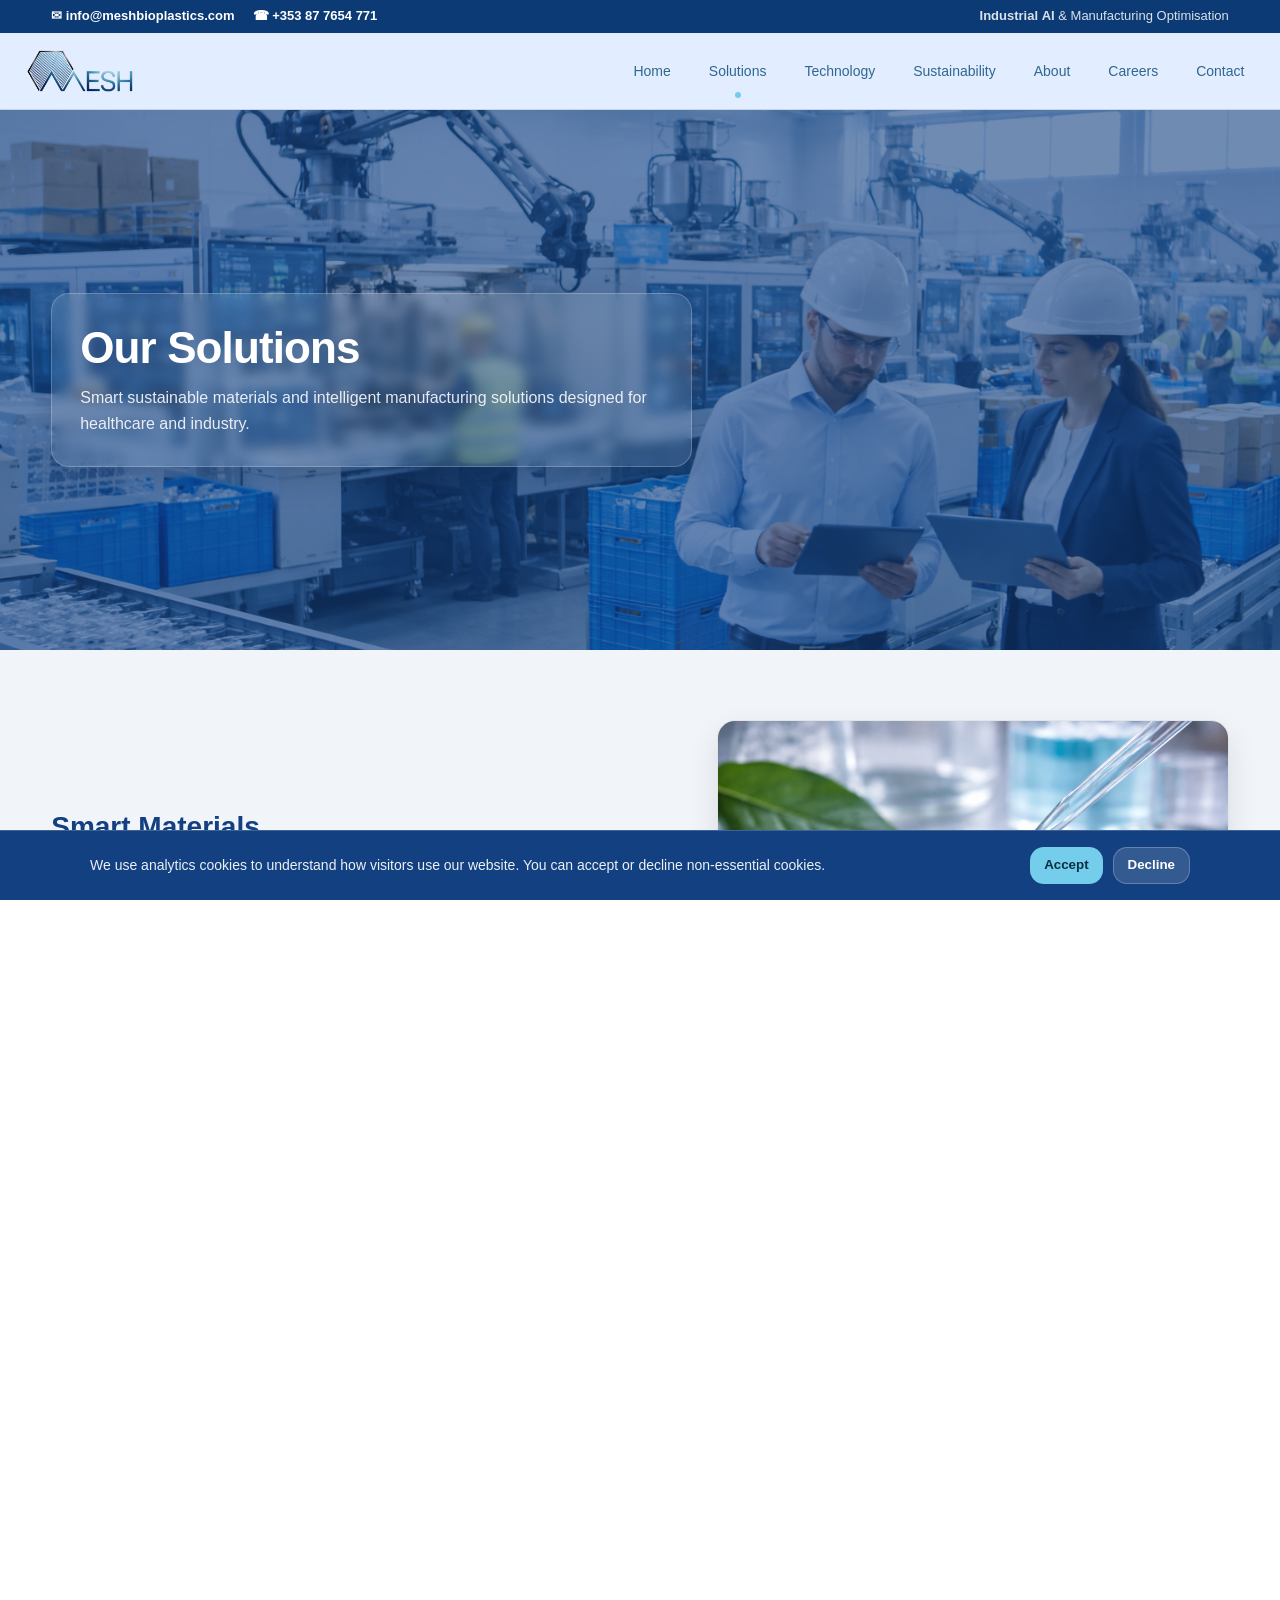
<file: solutions.html>
<!DOCTYPE html>
<html lang="en">
<head>
  <meta charset="UTF-8">
  <meta name="viewport" content="width=device-width, initial-scale=1.0">
  <title>Solutions | Mesh</title>

  <script>document.documentElement.classList.add("js");</script>

  <link rel="stylesheet" href="css/variables.css">
  <link rel="stylesheet" href="css/layout.css">
  <link rel="stylesheet" href="css/styles.css">
  
  <link rel="apple-touch-icon" sizes="180x180" href="assets/images/apple-touch-icon.png">
  <link rel="icon" type="image/png" sizes="32x32" href="assets/images/favicon-32x32.png">
  <link rel="icon" type="image/png" sizes="16x16" href="assets/images/favicon-16x16.png">
  <link rel="manifest" href="assets/images/site.webmanifest">
</head>

<body>
  <!-- Utility Contact Bar -->
<div class="utility-bar">
  <div class="container utility-inner">
    <div class="utility-left">
      <a href="mailto:info@meshbioplastics.com" class="utility-link">
        ✉ info@meshbioplastics.com
      </a>
      <a href="tel:+353877654771" class="utility-link">
        ☎ +353 87 7654 771
      </a>
    </div>

    <div class="utility-right">
      <span><strong>Industrial</strong> <strong>AI</strong> &amp; Manufacturing Optimisation</span>
    </div>
  </div>
</div>
  <!-- Top event banner (remove the word "active" to hide) -->
  <!-- Top event banner (add the word "active" next to "top-banner" to show) -->
  <div class="top-banner">
    <div class="container top-banner-inner">
      <p class="top-banner-text">📅 Meet us at MedTech Expo 2026 - Booth B14</p>
      <a class="top-banner-link" href="#">Learn more →</a>
    </div>
  </div>


  <!-- Header -->
  <header class="site-header">
    <div class="container header-inner">
      <a class="brand" href="index.html" aria-label="Mesh home">
        <img 
          src="assets/images/MeshLogo.png" 
          alt="Mesh Bioplastics logo"
          class="site-logo"
        />
      </a>

      <button class="nav-toggle" aria-label="Open menu" aria-controls="siteNav" aria-expanded="false">
        <span class="bar" aria-hidden="true"></span>
      </button>

      <nav class="main-nav" id="siteNav" aria-label="Primary">
        <ul class="nav-list">
          <li><a href="index.html">Home</a></li>
          <li><a href="solutions.html">Solutions</a></li>
          <li><a href="technology.html">Technology</a></li>
          <li><a href="sustainability.html">Sustainability</a></li>
          <li><a href="about.html">About</a></li>
          <li><a href="careers.html">Careers</a></li>
          <li><a href="contact.html">Contact</a></li>
        </ul>
      </nav>
    </div>
  </header>

  <!-- Main content -->
  <main class="site-main">

    <section class="page-hero page-hero--solutions" aria-label="Solutions hero">
      <div class="page-hero-bg" style="background-image:url('assets/images/Solutions.png');"></div>

      <div class="container page-hero-inner">
        <div class="page-hero-card fade-in">
          <h1>Our Solutions</h1>
          <p>
            Smart sustainable materials and intelligent manufacturing solutions
            designed for healthcare and industry.
          </p>
        </div>
      </div>
    </section>

    <!-- 1) Smart Materials -->
    <section class="solution-band reveal">
      <div class="container solution-band-inner">
        <div class="solution-band-text">
          <h2>Smart Materials</h2>
          <p>
            High-performance, smart materials engineered for demanding
            medical and industrial applications.
          </p>
          <a class="solution-cta" href="sustainability.html">Learn more →</a>
        </div>

        <div class="solution-band-media">
          <img 
            src="assets/images/Smart.png"
            alt="Sustainable bioplastic materials"
          />
        </div>
      </div>
    </section>

    <!-- 2) Sustainable Medical Devices -->
    <section class="solution-band solution-band--alt reveal">
      <div class="container solution-band-inner">
        <div class="solution-band-media">
          <img 
            src="assets/images/Medical.png"
            alt="Sustainable medical devices"
          />
        </div>

        <div class="solution-band-text">
          <h2>Sustainable Medical Devices</h2>
          <p>
            Medical-grade bioplastics designed to meet strict regulatory standards
            while supporting sustainability and circular design principles.
          </p>
          <a class="solution-cta" href="sustainable-medical-devices.html">
            Learn more →
          </a>
        </div>
      </div>
    </section>

    <!-- 3) VariControl -->
    <section class="solution-band reveal">
      <div class="container solution-band-inner">
        <div class="solution-band-text">
          <h2>VariControl™ AI Manufacturing</h2>
          <p>
            An AI-driven platform enabling precise, consistent, and efficient
            manufacturing across recycled, virgin, and bio-based materials.
          </p>
          <a class="solution-cta" href="technology.html">
            Explore VariControl →
          </a>
        </div>

        <div class="solution-band-media">
          <img 
            src="assets/images/VariControl.png"
            alt="AI-powered manufacturing"
          />
        </div>
      </div>
    </section>

    <!-- 4) Tailor-Made Solutions -->
    <section class="solution-band solution-band--alt reveal">
      <div class="container solution-band-inner">
        <div class="solution-band-media">
          <img 
            src="assets/images/Tailor.png"
            alt="Tailor-made solutions"
          />
        </div>

        <div class="solution-band-text">
          <h2>Tailor-Made Solutions</h2>
          <p>
            Custom material solutions developed in collaboration with partners
            to meet specific performance, regulatory, and sustainability goals.
          </p>
          <a class="solution-cta" href="contact.html">
            Discuss a custom solution →
          </a>
        </div>
      </div>
    </section>

  </main>

  <!-- Footer -->
  <footer class="site-footer">
    <div class="container footer-inner">

      <div class="footer-links">
        <h4>Explore</h4>
        <ul>
          <li><a href="solutions.html">Solutions</a></li>
          <li><a href="technology.html">Technology</a></li>
          <li><a href="sustainability.html">Sustainability</a></li>
          <li><a href="about.html">About</a></li>
          <li><a href="contact.html">Contact</a></li>
        </ul>
      </div>

      <div class="footer-partners">
        <h4>Partners & Associations</h4>

      <div class="partners-carousel">
        <div class="partner-slide active"><img src="assets/logos/Partner1.png" alt="Partner logo"></div>
        <div class="partner-slide"><img src="assets/logos/Partner2.png" alt="Partner logo"></div>
        <div class="partner-slide"><img src="assets/logos/Partner3.png" alt="Partner logo"></div>
        <div class="partner-slide"><img src="assets/logos/Partner4.png" alt="Partner logo"></div>
        <div class="partner-slide"><img src="assets/logos/Partner5.png" alt="Partner logo"></div>
        <div class="partner-slide"><img src="assets/logos/Partner6.png" alt="Partner logo"></div>
        <div class="partner-slide"><img src="assets/logos/Partner7.png" alt="Partner logo"></div>
        <div class="partner-slide"><img src="assets/logos/Partner8.png" alt="Partner logo"></div>
        <div class="partner-slide"><img src="assets/logos/Partner9.png" alt="Partner logo"></div>
        <div class="partner-slide"><img src="assets/logos/Partner10.png" alt="Partner logo"></div>
        <div class="partner-slide"><img src="assets/logos/Partner11.png" alt="Partner logo"></div>
        <div class="partner-slide"><img src="assets/logos/Partner12.png" alt="Partner logo"></div>
        <div class="partner-slide"><img src="assets/logos/Partner13.png" alt="Partner logo"></div>
        <div class="partner-slide"><img src="assets/logos/Partner14.png" alt="Partner logo"></div>
        <div class="partner-slide"><img src="assets/logos/Partner15.png" alt="Partner logo"></div>
        <div class="partner-slide"><img src="assets/logos/Partner16.png" alt="Partner logo"></div>
        <div class="partner-slide"><img src="assets/logos/Partner17.png" alt="Partner logo"></div>
        <div class="partner-slide"><img src="assets/logos/Partner18.png" alt="Partner logo"></div>
        <div class="partner-slide"><img src="assets/logos/Partner19.png" alt="Partner logo"></div>
      </div>
    </div>

      <div class="footer-cta">
        <h4>Get in touch</h4>
        <p class="footer-small">
          Questions, partnerships, or product enquiries — we'd love to hear from you.
        </p>

        <a class="footer-link" href="contact.html">Contact us →</a>

        <div class="footer-divider"></div>

        <p class="footer-small">
          <strong>Investor enquiries</strong><br>
          We're open to conversations as we begin our fundraising journey.
        </p>
        <a class="footer-link" href="contact.html#investors">Investor contact →</a>
      </div>

    </div>

    <div class="footer-bottom">
  <div class="container footer-bottom-inner">

    <div class="footer-left">
      <p class="footer-copy">
        © <span id="year"></span> Mesh Bioplastics. All rights reserved.
      </p>

      <p class="footer-company">
        Company Reg No: 774194
      </p>
    </div>

    <div class="footer-right">
      <a href="https://www.linkedin.com/company/meshbioplastics"
         target="_blank"
         rel="noopener"
         class="footer-linkedin"
         aria-label="Mesh LinkedIn page">
        <svg viewBox="0 0 24 24" aria-hidden="true">
          <path d="M22.23 0H1.77C.79 0 0 .77 0 1.72v20.56C0 23.23.79 24 1.77 24h20.46C23.2 24 24 23.23 24 22.28V1.72C24 .77 23.2 0 22.23 0zM7.06 20.45H3.56V9h3.5v11.45zM5.31 7.43a2.03 2.03 0 1 1 0-4.06 2.03 2.03 0 0 1 0 4.06zM20.45 20.45h-3.5v-5.57c0-1.33-.03-3.04-1.85-3.04-1.85 0-2.14 1.45-2.14 2.94v5.67h-3.5V9h3.36v1.56h.05c.47-.9 1.62-1.85 3.34-1.85 3.57 0 4.23 2.35 4.23 5.41v6.33z"/>
        </svg>
        <span>LinkedIn</span>
      </a>

      <div class="footer-legal">
        <a href="privacy.html">Privacy</a>
        <a href="cookies.html">Cookies</a>
      </div>
    </div>

  </div>
</div>
  </footer>
  <div id="cookie-banner" class="cookie-banner">
  <div class="cookie-inner">
    <p>
      We use analytics cookies to understand how visitors use our website.
      You can accept or decline non-essential cookies.
    </p>
    <div class="cookie-buttons">
      <button id="cookie-accept" class="btn btn--primary">Accept</button>
      <button id="cookie-decline" class="btn btn--secondary">Decline</button>
    </div>
  </div>
</div>
  <script src="js/main.js"></script>
</body>
</html>
</file>
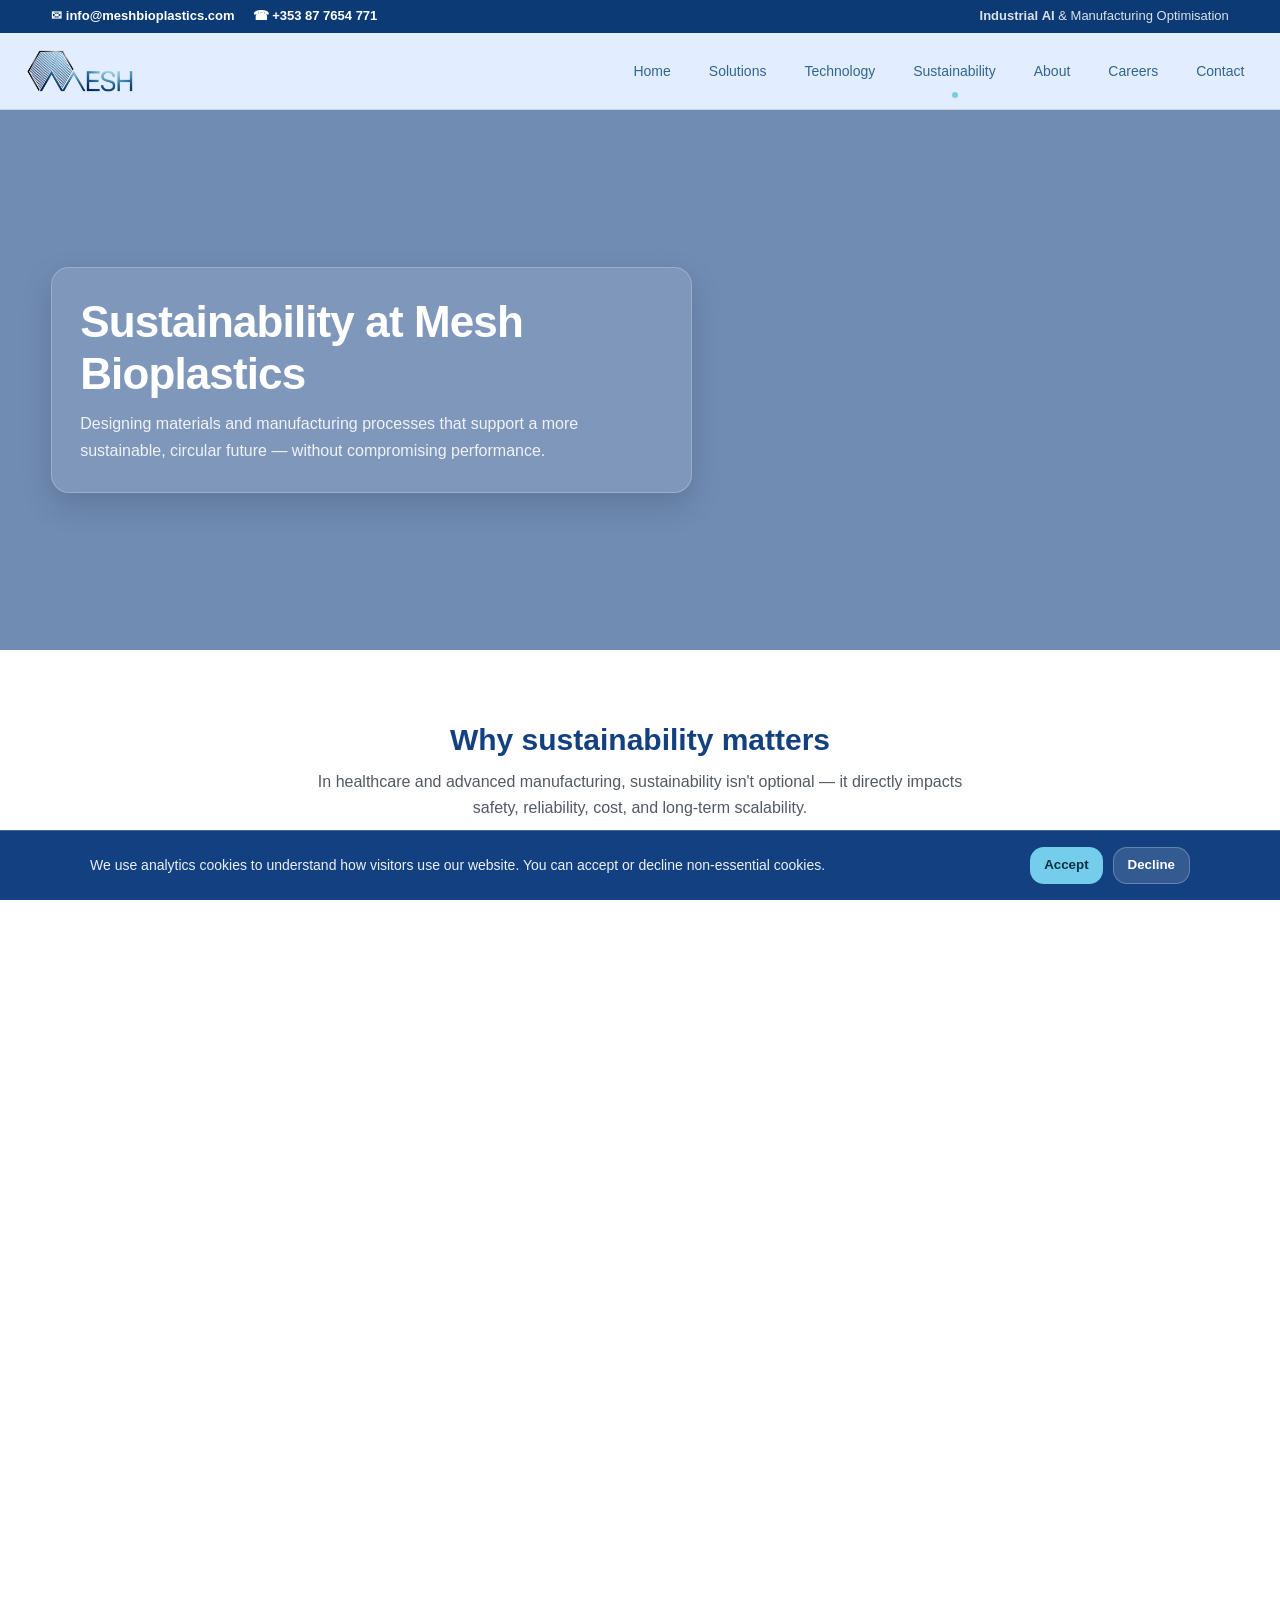
<file: sustainability.html>
<!DOCTYPE html>
<html lang="en">
<head>
  <meta charset="UTF-8">
  <meta name="viewport" content="width=device-width, initial-scale=1.0">
  <title>Sustainability | Mesh</title>

  <script>document.documentElement.classList.add("js");</script>

  <link rel="stylesheet" href="css/variables.css">
  <link rel="stylesheet" href="css/layout.css">
  <link rel="stylesheet" href="css/styles.css">

  <link rel="apple-touch-icon" sizes="180x180" href="assets/images/apple-touch-icon.png">
  <link rel="icon" type="image/png" sizes="32x32" href="assets/images/favicon-32x32.png">
  <link rel="icon" type="image/png" sizes="16x16" href="assets/images/favicon-16x16.png">
  <link rel="manifest" href="assets/images/site.webmanifest">
</head>

<body>
  <!-- Utility Contact Bar -->
<div class="utility-bar">
  <div class="container utility-inner">
    <div class="utility-left">
      <a href="mailto:info@meshbioplastics.com" class="utility-link">
        ✉ info@meshbioplastics.com
      </a>
      <a href="tel:+353877654771" class="utility-link">
        ☎ +353 87 7654 771
      </a>
    </div>

    <div class="utility-right">
      <span><strong>Industrial</strong> <strong>AI</strong> &amp; Manufacturing Optimisation</span>
    </div>
  </div>
</div>
  <!-- Top event banner (remove the word "active" to hide) -->
  <!-- Top event banner (add the word "active" next to "top-banner" to show) -->
  <div class="top-banner">
    <div class="container top-banner-inner">
      <p class="top-banner-text">📅 Meet us at MedTech Expo 2026 - Booth B14</p>
      <a class="top-banner-link" href="#">Learn more →</a>
    </div>
  </div>


  <header class="site-header">
    <div class="container header-inner">
      <a class="brand" href="index.html" aria-label="Mesh home">
        <img
          src="assets/images/MeshLogo.png"
          alt="Mesh Bioplastics logo"
          class="site-logo"
        />
      </a>

      <button class="nav-toggle" aria-label="Open menu" aria-controls="siteNav" aria-expanded="false">
      <span class="bar" aria-hidden="true"></span>
    </button>

    <nav class="main-nav" id="siteNav" aria-label="Primary">
        <ul class="nav-list">
          <li><a href="index.html">Home</a></li>
          <li><a href="solutions.html">Solutions</a></li>
          <li><a href="technology.html">Technology</a></li>
          <li><a href="sustainability.html" aria-current="page">Sustainability</a></li>
          <li><a href="about.html">About</a></li>
          <li><a href="careers.html">Careers</a></li>
          <li><a href="contact.html">Contact</a></li>
        </ul>
      </nav>
    </div>
  </header>

  <main class="site-main">
    <section class="page-hero page-hero--sustainability" aria-label="Sustainability hero">
      <div class="page-hero-bg">
        <video autoplay muted loop playsinline>
          <source src="assets/images/GrassMotion.mp4" type="video/mp4">
        </video>
      </div>

      <div class="container page-hero-inner">
        <div class="page-hero-card fade-in">
          <h1>Sustainability at Mesh Bioplastics</h1>
          <p>
            Designing materials and manufacturing processes that support a more
            sustainable, circular future — without compromising performance.
          </p>
        </div>
      </div>
    </section>

<section class="why-sustainability">
  <div class="container">
    <header class="section-head fade-in">
      <h2>Why sustainability matters</h2>
      <p>
        In healthcare and advanced manufacturing, sustainability isn't optional —
        it directly impacts safety, reliability, cost, and long-term scalability.
      </p>
    </header>

    <div class="why-grid">
      <article class="why-item fade-in">
        <h3>Regulatory pressure</h3>
        <p>
          Healthcare materials must increasingly meet environmental standards
          without compromising performance or compliance.
        </p>
      </article>

      <article class="why-item fade-in fade-delay-1">
        <h3>Material efficiency</h3>
        <p>
          Reducing waste and variability improves yield, consistency,
          and long-term manufacturing economics.
        </p>
      </article>

      <article class="why-item fade-in fade-delay-2">
        <h3>Resilient supply chains</h3>
        <p>
          Circular and bio-based materials reduce exposure to volatile
          raw material markets and supply disruptions.
        </p>
      </article>
    </div>
  </div>
</section>


    <section class="sust-approach">
      <div class="container">
        <header class="section-head fade-in">
          <h2>Our Sustainability Approach</h2>
          <p>
            Sustainability is embedded into how we design materials, run manufacturing,
            and work with partners.
          </p>
        </header>

        <div class="approach-stack">
          <article class="approach-pill fade-in">
            <div class="approach-icon" aria-hidden="true">♻️</div>
            <div class="approach-content">
              <h3>Circular Design</h3>
              <p>
                We design materials with their full lifecycle in mind — supporting reuse,
                recycling, and responsible end-of-life where applicable.
              </p>
            </div>
          </article>

          <article class="approach-pill fade-in fade-delay-1">
            <div class="approach-icon" aria-hidden="true">⚙️</div>
            <div class="approach-content">
              <h3>Responsible Manufacturing</h3>
              <p>
                Our manufacturing processes are optimised to reduce waste, energy use,
                and material variability — improving consistency and efficiency.
              </p>
            </div>
          </article>

          <article class="approach-pill fade-in fade-delay-2">
            <div class="approach-icon" aria-hidden="true">🧪</div>
            <div class="approach-content">
              <h3>Sustainable Innovation</h3>
              <p>
               We support innovation by delivering materials that meet strict performance and regulatory needs while advancing sustainability.
              </p>
            </div>
          </article>
        </div>
      </div>
    </section>

    <section class="sdg-section">
      <div class="container">
        <header class="sdg-intro fade-in">
          <h2>Aligned with the UN Sustainable Development Goals</h2>
          <p>
            We focus on outcomes that support health, innovation, responsible production,
            climate action, and partnerships.
          </p>
        </header>

        <div class="sdg-header fade-in">
          <img src="assets/logos/SDG_Logo_Horizontal_Transparent.png" alt="UN Sustainable Development Goals">
        </div>

        <div class="sdg-grid fade-in">
          <img src="assets/logos/03_GoodHealth_InvertedTransparent.png" alt="SDG 3 Good Health and Well-being">
          <img src="assets/logos/09_3Is_InvertedTransparent.png" alt="SDG 9 Industry Innovation and Infrastructure">
          <img src="assets/logos/012_Consumption_InvertedTransparent.png" alt="SDG 12 Responsible Consumption and Production">
          <img src="assets/logos/13_Climate_InvertedTransparent.png" alt="SDG 13 Climate Action">
          <img src="assets/logos/17_Partnerships_InvertedTransparent.png" alt="SDG 17 Partnerships for the Goals">
        </div>
      </div>
    </section>

    <div class="section-spacer"></div>

    <section class="commitment">
      <div class="container commitment-inner fade-in">
        <h2>Our Commitment</h2>
        <p>
          Across products and partnerships, we are committed to continuously improving
          our sustainability performance and transparency as we scale.
        </p>

        <div class="commitment-cta">
          <a class="btn-primary" href="contact.html">Talk to us about sustainability →</a>
          <a class="btn-secondary" href="technology.html">Explore our technology →</a>
        </div>
      </div>
    </section>
  </main>

  <footer class="site-footer">
    <div class="container footer-inner">
      <div class="footer-links">
        <h4>Explore</h4>
        <ul>
          <li><a href="solutions.html">Solutions</a></li>
          <li><a href="technology.html">Technology</a></li>
          <li><a href="sustainability.html">Sustainability</a></li>
          <li><a href="about.html">About</a></li>
          <li><a href="contact.html">Contact</a></li>
        </ul>
      </div>

      <div class="footer-partners">
        <h4>Partners & Associations</h4>

        <div class="partners-carousel">
          <div class="partner-slide active"><img src="assets/logos/Partner1.png" alt="Partner logo"></div>
          <div class="partner-slide"><img src="assets/logos/Partner2.png" alt="Partner logo"></div>
          <div class="partner-slide"><img src="assets/logos/Partner3.png" alt="Partner logo"></div>
          <div class="partner-slide"><img src="assets/logos/Partner4.png" alt="Partner logo"></div>
          <div class="partner-slide"><img src="assets/logos/Partner5.png" alt="Partner logo"></div>
          <div class="partner-slide"><img src="assets/logos/Partner6.png" alt="Partner logo"></div>
          <div class="partner-slide"><img src="assets/logos/Partner7.png" alt="Partner logo"></div>
          <div class="partner-slide"><img src="assets/logos/Partner8.png" alt="Partner logo"></div>
          <div class="partner-slide"><img src="assets/logos/Partner9.png" alt="Partner logo"></div>
          <div class="partner-slide"><img src="assets/logos/Partner10.png" alt="Partner logo"></div>
          <div class="partner-slide"><img src="assets/logos/Partner11.png" alt="Partner logo"></div>
          <div class="partner-slide"><img src="assets/logos/Partner12.png" alt="Partner logo"></div>
          <div class="partner-slide"><img src="assets/logos/Partner13.png" alt="Partner logo"></div>
          <div class="partner-slide"><img src="assets/logos/Partner14.png" alt="Partner logo"></div>
          <div class="partner-slide"><img src="assets/logos/Partner15.png" alt="Partner logo"></div>
          <div class="partner-slide"><img src="assets/logos/Partner16.png" alt="Partner logo"></div>
          <div class="partner-slide"><img src="assets/logos/Partner17.png" alt="Partner logo"></div>
          <div class="partner-slide"><img src="assets/logos/Partner18.png" alt="Partner logo"></div>
          <div class="partner-slide"><img src="assets/logos/Partner19.png" alt="Partner logo"></div>
        </div>
      </div>

      <div class="footer-cta">
        <h4>Get in touch</h4>
        <p class="footer-small">
          Questions, partnerships, or product enquiries — we'd love to hear from you.
        </p>

        <a class="footer-link" href="contact.html">Contact us →</a>

        <div class="footer-divider"></div>

        <p class="footer-small">
          <strong>Investor enquiries</strong><br>
          We're open to conversations as we begin our fundraising journey.
        </p>
        <a class="footer-link" href="contact.html#investors">Investor contact →</a>
      </div>
    </div>

    <div class="footer-bottom">
  <div class="container footer-bottom-inner">

    <div class="footer-left">
      <p class="footer-copy">
        © <span id="year"></span> Mesh Bioplastics. All rights reserved.
      </p>

      <p class="footer-company">
        Company Reg No: 774194
      </p>
    </div>

    <div class="footer-right">
      <a href="https://www.linkedin.com/company/meshbioplastics"
         target="_blank"
         rel="noopener"
         class="footer-linkedin"
         aria-label="Mesh LinkedIn page">
        <svg viewBox="0 0 24 24" aria-hidden="true">
          <path d="M22.23 0H1.77C.79 0 0 .77 0 1.72v20.56C0 23.23.79 24 1.77 24h20.46C23.2 24 24 23.23 24 22.28V1.72C24 .77 23.2 0 22.23 0zM7.06 20.45H3.56V9h3.5v11.45zM5.31 7.43a2.03 2.03 0 1 1 0-4.06 2.03 2.03 0 0 1 0 4.06zM20.45 20.45h-3.5v-5.57c0-1.33-.03-3.04-1.85-3.04-1.85 0-2.14 1.45-2.14 2.94v5.67h-3.5V9h3.36v1.56h.05c.47-.9 1.62-1.85 3.34-1.85 3.57 0 4.23 2.35 4.23 5.41v6.33z"/>
        </svg>
        <span>LinkedIn</span>
      </a>

      <div class="footer-legal">
        <a href="privacy.html">Privacy</a>
        <a href="cookies.html">Cookies</a>
      </div>
    </div>

  </div>
</div>
  </footer>
  <div id="cookie-banner" class="cookie-banner">
  <div class="cookie-inner">
    <p>
      We use analytics cookies to understand how visitors use our website.
      You can accept or decline non-essential cookies.
    </p>
    <div class="cookie-buttons">
      <button id="cookie-accept" class="btn btn--primary">Accept</button>
      <button id="cookie-decline" class="btn btn--secondary">Decline</button>
    </div>
  </div>
</div>
  <script src="js/main.js"></script>
</body>
</html>
</file>
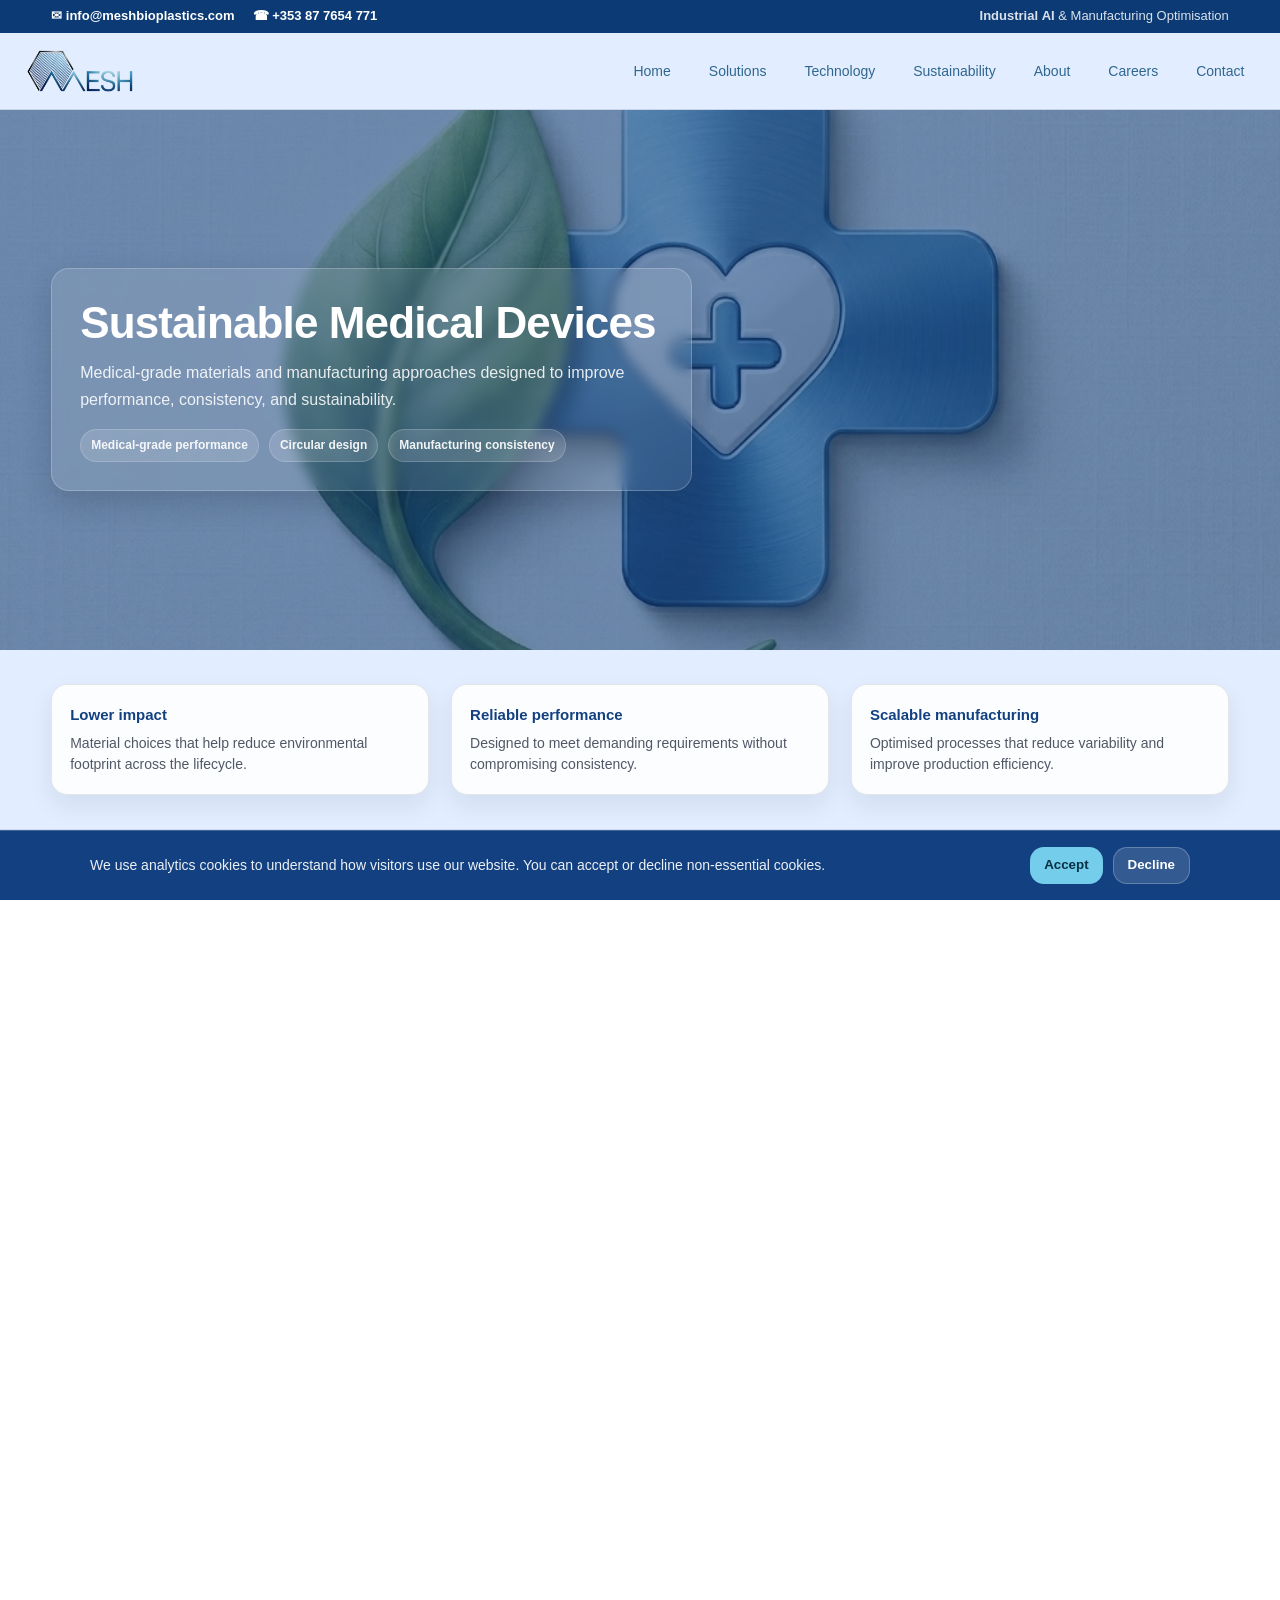
<file: sustainable-medical-devices.html>
<!DOCTYPE html>
<html lang="en">
<head>
  <meta charset="UTF-8">
  <meta name="viewport" content="width=device-width, initial-scale=1.0">
  <title>Sustainable Medical Devices | Mesh</title>

  <script>document.documentElement.classList.add("js");</script>

  <link rel="stylesheet" href="css/variables.css">
  <link rel="stylesheet" href="css/layout.css">
  <link rel="stylesheet" href="css/styles.css">

  <link rel="apple-touch-icon" sizes="180x180" href="assets/images/apple-touch-icon.png">
  <link rel="icon" type="image/png" sizes="32x32" href="assets/images/favicon-32x32.png">
  <link rel="icon" type="image/png" sizes="16x16" href="assets/images/favicon-16x16.png">
  <link rel="manifest" href="assets/images/site.webmanifest">
</head>

<body>
  <!-- Utility Contact Bar -->
<div class="utility-bar">
  <div class="container utility-inner">
    <div class="utility-left">
      <a href="mailto:info@meshbioplastics.com" class="utility-link">
        ✉ info@meshbioplastics.com
      </a>
      <a href="tel:+353877654771" class="utility-link">
        ☎ +353 87 7654 771
      </a>
    </div>

    <div class="utility-right">
      <span><strong>Industrial</strong> <strong>AI</strong> &amp; Manufacturing Optimisation</span>
    </div>
  </div>
</div>
  <!-- Top event banner (remove the word "active" to hide) -->
  <!-- Top event banner (add the word "active" next to "top-banner" to show) -->
  <div class="top-banner">
    <div class="container top-banner-inner">
      <p class="top-banner-text">📅 Meet us at MedTech Expo 2026 - Booth B14</p>
      <a class="top-banner-link" href="#">Learn more →</a>
    </div>
  </div>


    <!-- Header -->
<header class="site-header">
  <div class="container header-inner">
    <a class="brand" href="index.html" aria-label="Mesh home">
      <img 
        src="assets/images/MeshLogo.png" 
        alt="Mesh Bioplastics logo"
        class="site-logo"
        />
    </a>

    <button class="nav-toggle" aria-label="Open menu" aria-controls="siteNav" aria-expanded="false">
      <span class="bar" aria-hidden="true"></span>
    </button>

    <nav class="main-nav" id="siteNav" aria-label="Primary">
      <ul class="nav-list">
        <li><a href="index.html">Home</a></li>
        <li><a href="solutions.html">Solutions</a></li>
        <li><a href="technology.html">Technology</a></li>
        <li><a href="sustainability.html">Sustainability</a></li>
        <li><a href="about.html">About</a></li>
        <li><a href="careers.html">Careers</a></li>
        <li><a href="contact.html">Contact</a></li>
      </ul>
    </nav>
  </div>
</header>

<!-- Main content -->
<main class="site-main">

  <section class="page-hero page-hero--medical" aria-label="Sustainable medical devices hero">
    <div class="page-hero-bg" style="background-image:url('assets/images/Medical.png');"></div>

    <div class="container page-hero-inner">
      <div class="page-hero-card fade-in">
        <h1>Sustainable Medical Devices</h1>
        <p>
          Medical-grade materials and manufacturing approaches designed to
          improve performance, consistency, and sustainability.
        </p>

        <div class="hero-chip-row">
          <span class="hero-chip">Medical-grade performance</span>
          <span class="hero-chip">Circular design</span>
          <span class="hero-chip">Manufacturing consistency</span>
        </div>
      </div>
    </div>
  </section>

  <section class="value-strip">
    <div class="container value-grid">
      <article class="value-card fade-in">
        <h3>Lower impact</h3>
        <p>Material choices that help reduce environmental footprint across the lifecycle.</p>
      </article>
      <article class="value-card fade-in fade-delay-1">
        <h3>Reliable performance</h3>
        <p>Designed to meet demanding requirements without compromising consistency.</p>
      </article>
      <article class="value-card fade-in fade-delay-2">
        <h3>Scalable manufacturing</h3>
        <p>Optimised processes that reduce variability and improve production efficiency.</p>
      </article>
    </div>
  </section>

  <section class="med-section med-section--light">
    <div class="container">
      <header class="section-head fade-in">
        <h2>The challenge</h2>
        <p>
          Medical devices often rely on single-use plastics and complex supply chains.
          Increasing regulatory pressure and sustainability targets must be met
          without sacrificing safety, reliability, or cost.
        </p>
      </header>

      <div class="challenge-grid">
        <div class="challenge-item fade-in">
          <h3>Performance & compliance</h3>
          <p>Materials must satisfy strict clinical and regulatory requirements.</p>
        </div>

        <div class="challenge-item fade-in fade-delay-1">
          <h3>Waste & end-of-life</h3>
          <p>Single-use products drive waste and increase disposal burdens.</p>
        </div>

        <div class="challenge-item fade-in fade-delay-2">
          <h3>Consistency at scale</h3>
          <p>Manufacturing variability impacts quality, yield, and cost.</p>
        </div>
      </div>
    </div>
  </section>

  <section class="med-section">
    <div class="container">
      <header class="section-head fade-in">
        <h2>Our approach</h2>
        <p>
          We combine material science with manufacturing intelligence to deliver
          sustainable medical device materials without trading away performance.
        </p>
      </header>

      <div class="approach-grid">
        <article class="approach-tile fade-in">
          <div class="tile-icon" aria-hidden="true">🧪</div>
          <h3>Material development</h3>
          <p>Formulations designed for medical applications with sustainability in mind.</p>
        </article>

        <article class="approach-tile fade-in fade-delay-1">
          <div class="tile-icon" aria-hidden="true">⚙️</div>
          <h3>Process optimisation</h3>
          <p>Reduced variability through better control, data, and repeatability.</p>
        </article>

        <article class="approach-tile fade-in fade-delay-2">
          <div class="tile-icon" aria-hidden="true">♻️</div>
          <h3>Circular thinking</h3>
          <p>Design considerations for responsible end-of-life and lower overall impact.</p>
        </article>

        <article class="approach-tile fade-in fade-delay-3">
          <div class="tile-icon" aria-hidden="true">📈</div>
          <h3>Scale-ready</h3>
          <p>Manufacturing pathways built to support efficient scaling and quality.</p>
        </article>
      </div>
    </div>
  </section>

  <section class="med-section med-section--light">
    <div class="container">
      <header class="section-head fade-in">
        <h2>Why sustainability matters in healthcare</h2>
        <p>
          Sustainability connects directly to patient safety, cost control,
          supply resilience, and long-term compliance.
        </p>
      </header>

      <div class="why-med-grid">
        <article class="why-med fade-in">
          <h3>Regulatory direction</h3>
          <p>Environmental requirements are increasingly part of procurement and product strategy.</p>
        </article>

        <article class="why-med fade-in fade-delay-1">
          <h3>Hospital waste burden</h3>
          <p>Single-use devices contribute significantly to healthcare waste streams.</p>
        </article>

        <article class="why-med fade-in fade-delay-2">
          <h3>Supply chain resilience</h3>
          <p>Material innovation can reduce reliance on volatile raw material sources.</p>
        </article>
      </div>
    </div>
  </section>
</main>


<!-- Footer -->
<footer class="site-footer">
  <div class="container footer-inner">

    <div class="footer-links">
      <h4>Explore</h4>
      <ul>
        <li><a href="solutions.html">Solutions</a></li>
        <li><a href="technology.html">Technology</a></li>
        <li><a href="sustainability.html">Sustainability</a></li>
        <li><a href="about.html">About</a></li>
        <li><a href="contact.html">Contact</a></li>
      </ul>
    </div>

    <div class="footer-partners">
      <h4>Partners & Associations</h4>

      <div class="partners-carousel">
        <div class="partner-slide active"><img src="assets/logos/Partner1.png" alt="Partner logo"></div>
        <div class="partner-slide"><img src="assets/logos/Partner2.png" alt="Partner logo"></div>
        <div class="partner-slide"><img src="assets/logos/Partner3.png" alt="Partner logo"></div>
        <div class="partner-slide"><img src="assets/logos/Partner4.png" alt="Partner logo"></div>
        <div class="partner-slide"><img src="assets/logos/Partner5.png" alt="Partner logo"></div>
        <div class="partner-slide"><img src="assets/logos/Partner6.png" alt="Partner logo"></div>
        <div class="partner-slide"><img src="assets/logos/Partner7.png" alt="Partner logo"></div>
        <div class="partner-slide"><img src="assets/logos/Partner8.png" alt="Partner logo"></div>
        <div class="partner-slide"><img src="assets/logos/Partner9.png" alt="Partner logo"></div>
        <div class="partner-slide"><img src="assets/logos/Partner10.png" alt="Partner logo"></div>
        <div class="partner-slide"><img src="assets/logos/Partner11.png" alt="Partner logo"></div>
        <div class="partner-slide"><img src="assets/logos/Partner12.png" alt="Partner logo"></div>
        <div class="partner-slide"><img src="assets/logos/Partner13.png" alt="Partner logo"></div>
        <div class="partner-slide"><img src="assets/logos/Partner14.png" alt="Partner logo"></div>
        <div class="partner-slide"><img src="assets/logos/Partner15.png" alt="Partner logo"></div>
        <div class="partner-slide"><img src="assets/logos/Partner16.png" alt="Partner logo"></div>
        <div class="partner-slide"><img src="assets/logos/Partner17.png" alt="Partner logo"></div>
        <div class="partner-slide"><img src="assets/logos/Partner18.png" alt="Partner logo"></div>
        <div class="partner-slide"><img src="assets/logos/Partner19.png" alt="Partner logo"></div>
      </div>
    </div>

    <div class="footer-cta">
      <h4>Get in touch</h4>
      <p class="footer-small">
        Questions, partnerships, or product enquiries — we'd love to hear from you.
      </p>

      <a class="footer-link" href="contact.html">Contact us →</a>

      <div class="footer-divider"></div>

      <p class="footer-small">
        <strong>Investor enquiries</strong><br>
        We're open to conversations as we begin our fundraising journey.
      </p>
      <a class="footer-link" href="contact.html#investors">Investor contact →</a>
    </div>

  </div>

  <div class="footer-bottom">
  <div class="container footer-bottom-inner">

    <div class="footer-left">
      <p class="footer-copy">
        © <span id="year"></span> Mesh Bioplastics. All rights reserved.
      </p>

      <p class="footer-company">
        Company Reg No: 774194
      </p>
    </div>

    <div class="footer-right">
      <a href="https://www.linkedin.com/company/meshbioplastics"
         target="_blank"
         rel="noopener"
         class="footer-linkedin"
         aria-label="Mesh LinkedIn page">
        <svg viewBox="0 0 24 24" aria-hidden="true">
          <path d="M22.23 0H1.77C.79 0 0 .77 0 1.72v20.56C0 23.23.79 24 1.77 24h20.46C23.2 24 24 23.23 24 22.28V1.72C24 .77 23.2 0 22.23 0zM7.06 20.45H3.56V9h3.5v11.45zM5.31 7.43a2.03 2.03 0 1 1 0-4.06 2.03 2.03 0 0 1 0 4.06zM20.45 20.45h-3.5v-5.57c0-1.33-.03-3.04-1.85-3.04-1.85 0-2.14 1.45-2.14 2.94v5.67h-3.5V9h3.36v1.56h.05c.47-.9 1.62-1.85 3.34-1.85 3.57 0 4.23 2.35 4.23 5.41v6.33z"/>
        </svg>
        <span>LinkedIn</span>
      </a>

      <div class="footer-legal">
        <a href="privacy.html">Privacy</a>
        <a href="cookies.html">Cookies</a>
      </div>
    </div>

  </div>
</div>
</footer>
  <div id="cookie-banner" class="cookie-banner">
  <div class="cookie-inner">
    <p>
      We use analytics cookies to understand how visitors use our website.
      You can accept or decline non-essential cookies.
    </p>
    <div class="cookie-buttons">
      <button id="cookie-accept" class="btn btn--primary">Accept</button>
      <button id="cookie-decline" class="btn btn--secondary">Decline</button>
    </div>
  </div>
</div>
  <script src="js/main.js"></script>
</body>
</html>
</file>
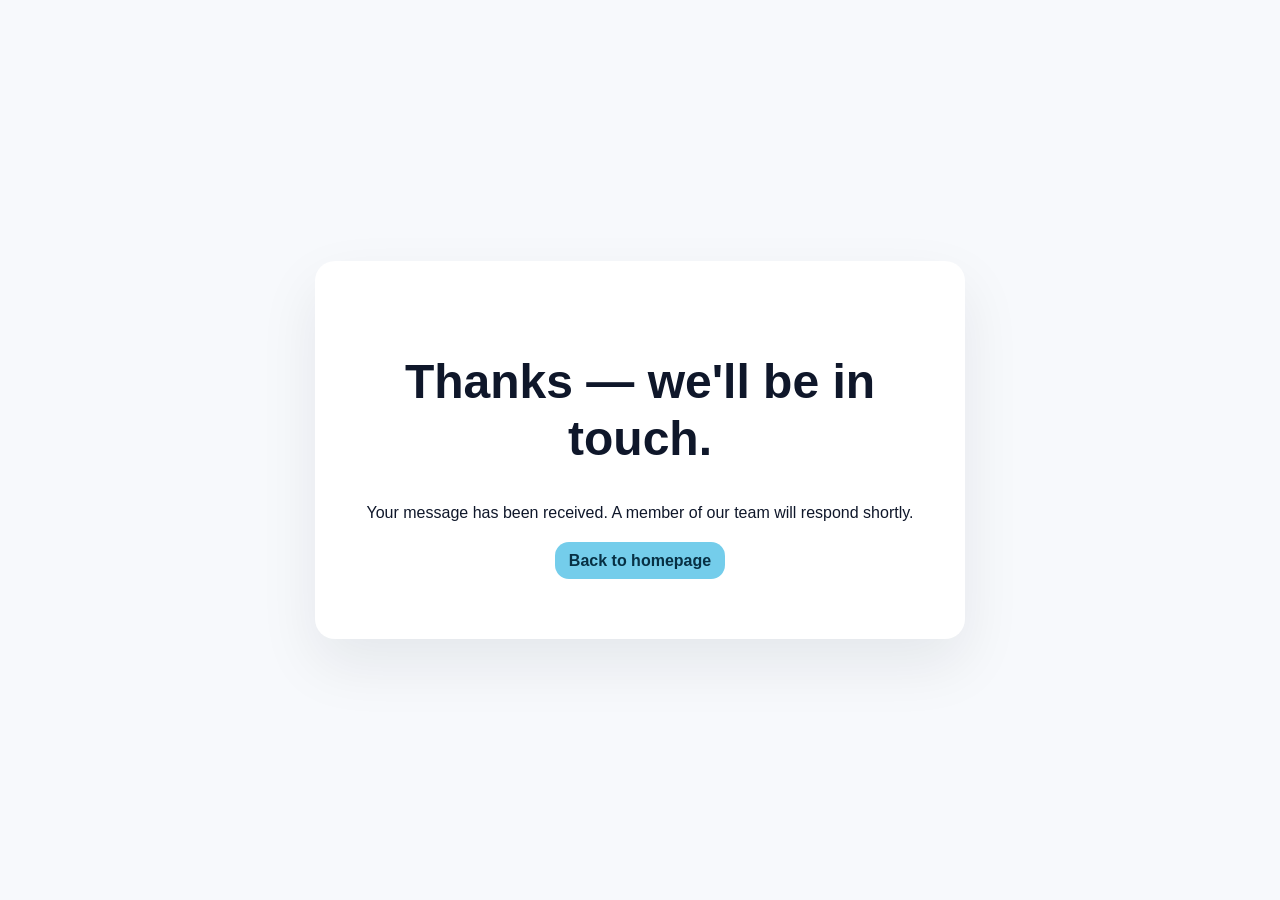
<file: thanks.html>
<!DOCTYPE html>
<html lang="en">
<head>
  <meta charset="UTF-8">
  <meta name="viewport" content="width=device-width, initial-scale=1.0">
  <title>Thanks | Mesh</title>
  <link rel="stylesheet" href="css/variables.css">
  <link rel="stylesheet" href="css/layout.css">
  <link rel="stylesheet" href="css/styles.css">

  <link rel="apple-touch-icon" sizes="180x180" href="assets/images/apple-touch-icon.png">
  <link rel="icon" type="image/png" sizes="32x32" href="assets/images/favicon-32x32.png">
  <link rel="icon" type="image/png" sizes="16x16" href="assets/images/favicon-16x16.png">
  <link rel="manifest" href="assets/images/site.webmanifest">
</head>
<body class="thanks-body">
  <div class="thanks-wrapper">
    <div class="thanks-card">
      <h1>Thanks — we'll be in touch.</h1>
      <p>Your message has been received. A member of our team will respond shortly.</p>
      <a class="btn btn--primary" href="index.html">Back to homepage</a>
    </div>
  </div>
</body>
</html>
</file>
<file: css/variables.css>
:root{
  --navy: #124080;
  --bg-light: #E2EEFF;
  --ink: #30668F;
  --teal: #36929E;
  --blue-soft: #8CB8CD;
  --blue-accent: #74CDEB;
  --white: #FFFFFF;

  --text: #0f172a;
  --muted: rgba(15,23,42,.7);
  --border: rgba(15,23,42,.12);

  --radius: 12px;
  --container: 1200px;
}
</file>
<file: css/layout.css>
*, *::before, *::after { box-sizing: border-box; }

html, body { height: 100%; }

html{
  -webkit-text-size-adjust: 100%;
  text-size-adjust: 100%;
  scroll-behavior: smooth;
}

body{
  margin: 0;
  min-height: 100vh;
  display: flex;
  flex-direction: column;

  font-family: 'Inter', sans-serif;
  font-size: 1rem;
  line-height: 1.6;
  color: var(--text);
  background: var(--white);
  overflow-x: hidden;
}

img, video, canvas, svg{
  max-width: 100%;
  height: auto;
}

main, section{
  min-width: 0;
}

a{ color: inherit; }
:focus-visible{ outline: 3px solid rgba(116,205,235,.55); outline-offset: 2px; }


h1 {
  font-size: clamp(2rem, 4vw, 3rem);
  line-height: 1.2;
}

.hero h1 {
  word-break: normal;
  overflow-wrap: normal;
}


@media (max-width: 600px) {
  .hero h1 {
    font-size: 1.9rem;
    line-height: 1.15;
  }
}

h2 {
  font-size: clamp(1.6rem, 3vw, 2.2rem);
  line-height: 1.3;
}

@media (max-width: 900px) {
  h2 {
    text-align: center;
  }
}

h3 {
  font-size: 1.25rem;
}

h4 {
  font-size: 1.1rem;
}

p {
  font-size: 1rem;
  margin-bottom: 1rem;
}

.container{
  width: min(var(--container), 92%);
  margin: 0 auto;
}

.site-header .container,
.top-banner .container {
  width: min(1400px, 96%);
}

.top-banner-text{
  margin:0;
  font-size:14px;
}

.top-banner-link:hover{
  background: rgba(255,255,255,0.18);
  text-decoration: none;
}

.top-banner-link{
  color: var(--blue-accent);
  text-decoration:none;
  font-size:16px;
  font-weight:600;
  padding: 6px 10px;
  border-radius: 999px;
  background: rgba(255,255,255,0.12);
}

.top-banner.active {
  display: block;
}

.top-banner{
  background: var(--navy);
  color: var(--white);
}

.site-header{
  background: var(--bg-light);
  border-bottom: 1px solid var(--border);
}

.site-logo {
  height: 44px;
  width: auto;
  display: block;
}

.brand {
  display: flex;
  align-items: center;
}

.top-banner-inner,
.header-inner {
  display: flex;
  align-items: center;
  justify-content: space-between;
  gap: 16px;
  padding: 8px 0;
}

.nav-list a.contact-link:hover{
  background: rgba(54,146,158,.28);
}

.nav-list a.contact-link{
  background: rgba(54,146,158,.18);
  font-weight: 600;
}

.nav-list a:hover{
  background: rgba(116,205,235,.25);
}

.nav-list a{
  color: var(--ink);
  text-decoration:none;
  font-size: 14px;
  font-weight: 500;
  transition: 0.15s ease;
}

.nav-list li {
  margin: 0;
  padding: 0;
}

.nav-list {
  list-style: none;
  display: flex;
  align-items: center;
  gap: 18px;
  margin: 0;
  padding: 0;
}

.logo-box {
  width: 160px;
  height: 44px;
  display: grid;
  place-items: center;
  font-weight: 600;
}

.site-main {
  flex: 1;
}

.site-footer {
  background: var(--navy);
  color: var(--white);
  margin-top: 80px;
}

.footer-inner{
  display: grid;
  grid-template-columns: 260px 1fr 360px;
  gap: 60px;
  padding: 48px 0;
  align-items: start;
}

.footer-logo {
  height: 48px;
  width: auto;
  display: block;
}

.footer-tagline {
  margin: 14px 0 0;
  margin-top: 12px;
  max-width: 320px;
  opacity: 0.9;
  line-height: 1.5;
  font-size: 14px;
}

.footer-links h4,
.footer-cta h4 {
  margin: 0 0 12px;
  font-size: 14px;
  letter-spacing: 0.3px;
  text-transform: uppercase;
  opacity: 0.95;
}

.footer-cta {
  max-width: 420px;
}

.footer-links ul {
  margin-top: 4px;
  list-style: none;
  margin: 0;
  padding: 0;
  display: grid;
  gap: 8px;
}

.site-footer a:hover {
  text-decoration: underline;
}

.site-footer a {
  color: var(--blue-accent);
  text-decoration: none;
}

.footer-small {
  margin: 0 0 14px;
  font-size: 14px;
  opacity: 0.9;
  line-height: 1.5;
}

.footer-btn:hover {
  opacity: 0.9;
  text-decoration: none;
}

.footer-btn {
  display: inline-block;
  padding: 10px 14px;
  border-radius: 12px;
  background: var(--blue-accent);
  color: #073044;
  font-weight: 800;
  text-decoration: none;
}

.footer-divider {
  height: 1px;
  background: rgba(255,255,255,0.18);
  margin: 18px 0;
}

.footer-link {
  font-weight: 700;
}

.footer-bottom {
  padding: 18px 0;
}

.footer-bottom-inner {
  display: flex;
  justify-content: space-between;
  align-items: center;
  font-size: 13px;
  opacity: 0.9;
}

.footer-copy {
  margin: 0;
}

.footer-legal {
  display: flex;
  gap: 16px;
}

.nav-toggle{
  display: none;
  border: 1px solid var(--border);
  background: rgba(255,255,255,0.7);
  border-radius: 12px;
  width: 44px;
  height: 44px;
  padding: 0;
  align-items: center;
  justify-content: center;
  cursor: pointer;
}

.nav-toggle:focus-visible{
  outline: 3px solid rgba(116,205,235,.55);
  outline-offset: 2px;
}

.nav-toggle .bar{
  display: block;
  width: 20px;
  height: 2px;
  background: var(--ink);
  border-radius: 999px;
  position: relative;
}

.nav-toggle .bar::before,
.nav-toggle .bar::after{
  content: "";
  position: absolute;
  left: 0;
  width: 20px;
  height: 2px;
  background: var(--ink);
  border-radius: 999px;
  transition: transform .18s ease, top .18s ease, opacity .18s ease;
}

.nav-toggle .bar::before{ top: -6px; }
.nav-toggle .bar::after{ top: 6px; }

@media (max-width: 900px){
  .top-banner-inner{
    flex-direction: column;
    align-items: flex-start;
    gap: 10px;
    padding: 10px 0;
  }

  .header-inner{
    padding: 12px 0;
  }

  .nav-toggle{ display: inline-flex; }

  .main-nav{
    position: absolute;
    left: 0;
    right: 0;
    top: 100%;
    background: var(--bg-light);
    border-bottom: 1px solid var(--border);
    display: none;
  }

  .site-header{
    position: sticky;
    top: 0;
    z-index: 1000;
  }

  .site-header .container.header-inner{
    position: relative;
  }

  .site-header.nav-open .main-nav{ display: block; }

  .nav-list{
    flex-direction: column;
    align-items: flex-start;
    gap: 6px;
    padding: 10px 0 16px;
  }

  .nav-list a{
    display: block;
    width: 100%;
    padding: 10px 12px;
    border-radius: 12px;
  }


  .site-header.nav-open .nav-toggle .bar{ background: transparent; }
  .site-header.nav-open .nav-toggle .bar::before{ top: 0; transform: rotate(45deg); }
  .site-header.nav-open .nav-toggle .bar::after{ top: 0; transform: rotate(-45deg); }

  .footer-inner{
    grid-template-columns: 1fr;
    gap: 28px;
  }

  .footer-bottom-inner{
    flex-direction: column;
    align-items: flex-start;
    gap: 10px;
  }
}

@media (max-width: 420px){
  .site-logo{ height: 38px; }
  .nav-toggle{ width: 42px; height: 42px; }
}

.utility-bar{
  background: #0b3a75;
  color: #ffffff;
  font-size: 13px;
  padding: 6px 0;
}

.utility-inner{
  display: flex;
  justify-content: space-between;
  align-items: center;
  gap: 20px;
}

.utility-left{
  display: flex;
  gap: 18px;
  flex-wrap: wrap;
}

.utility-link{
  color: #ffffff;
  text-decoration: none;
  font-weight: 600;
}

.utility-link:hover{ text-decoration: underline; }

.utility-right{
  opacity: 0.85;
  font-weight: 500;
}

.btn{
  appearance: none;
  border: 0;
  border-radius: 14px;
  padding: 10px 14px;
  font-weight: 800;
  cursor: pointer;
  text-decoration: none;
  display: inline-flex;
  align-items: center;
  justify-content: center;
  gap: 8px;
  line-height: 1.1;
  transition: transform .15s ease, opacity .15s ease, background .15s ease;
}

.btn:active{ transform: translateY(1px); }

.btn--primary{
  background: var(--blue-accent);
  color: #073044;
}

.btn--secondary{
  background: rgba(255,255,255,0.14);
  border: 1px solid rgba(255,255,255,0.24);
  color: var(--white);
}

.cookie-banner{
  position: fixed;
  left: 0;
  bottom: 0;
  width: 100%;
  z-index: 9999;
  display: none;
  padding: 16px;
  background: var(--navy);
  color: var(--white);
  border-top: 1px solid rgba(255,255,255,0.18);
}

.cookie-inner{
  width: min(1100px, 96%);
  margin: 0 auto;
  display: flex;
  align-items: center;
  justify-content: space-between;
  gap: 14px;
  flex-wrap: wrap;
}

.cookie-banner p{
  margin: 0;
  font-size: 14px;
  line-height: 1.5;
  color: rgba(255,255,255,.92);
}

.cookie-buttons{
  display: flex;
  gap: 10px;
  flex-wrap: wrap;
}

.footer-bottom-inner{
  display: flex;
  justify-content: space-between;
  align-items: center;
  flex-wrap: wrap;
  gap: 20px;
}

.footer-left{
  display: flex;
  flex-direction: column;
  gap: 4px;
}

.footer-company{
  font-size: 14px;
  opacity: 0.75;
  margin: 0;
}

.footer-right{
  display: flex;
  align-items: center;
  gap: 25px;
  flex-wrap: wrap;
}

.footer-linkedin{
  display: inline-flex;
  align-items: center;
  gap: 8px;
  color: #ffffff;
  text-decoration: none;
  font-weight: 500;
  transition: opacity 0.2s ease;
}

.footer-linkedin svg{
  width: 18px;
  height: 18px;
  fill: #ffffff;
}

.footer-linkedin:hover{ opacity: 0.8; }

@media (max-width: 1100px){
  .footer-inner{
    grid-template-columns: 1fr 1fr;
  }
}

@media (max-width: 900px){
  .footer-inner{
    grid-template-columns: 1fr;
  }
}

@media (max-width: 768px){
  .utility-inner{
    flex-direction: column;
    gap: 4px;
    text-align: center;
  }

  .cookie-inner{
    flex-direction: column;
    align-items: flex-start;
  }

  .footer-right{
    flex-direction: column;
    align-items: flex-start;
    gap: 10px;
  }
}
</file>
<file: css/styles.css>
html:not(.js) .hero-slide{
  opacity: 0;
  pointer-events: none;
}
html:not(.js) .hero-slide:first-of-type{
  opacity: 1;
  pointer-events: auto;
}

.fade-in,
.reveal{
  opacity: 1;
  transform: none;
}

.top-banner {
  display: none;
}
.hero {
  position: relative;
  height: 70vh;  
  min-height: 520px;
  overflow: hidden;
}

.hero-slide {
  position: absolute;
  inset: 0;
  display: grid;
  place-items: center;
  text-align: center;
  color: var(--white);

  opacity: 0;
  pointer-events: none;
  transition: opacity 0.6s ease;

  background-size: cover;
  background-repeat: no-repeat;
  background-position: center;
}

.hero-slide::before {
  content: "";
  position: absolute;
  inset: 0;
  background-image: var(--bg);
  background-position: center;
  background-size: cover;
  background-repeat: no-repeat;
  z-index: 0;
}


.hero-slide::after {
  content: "";
  position: absolute;
  inset: 0;
  background: linear-gradient(
    rgba(18,64,128,0.65),
    rgba(18,64,128,0.35)
  );
}


.hero-content {
  position: relative;
  z-index: 2;
  padding: 80px 0;
  max-width: 900px;
}

.hero h1 {
  margin: 0 0 12px;
  font-size: 44px;
  line-height: 1.15;
  font-weight: 800;
}

.hero p {
  margin: 0 auto;
  max-width: 720px;
  font-size: 16px;
  opacity: 0.95;
  line-height: 1.6;
}

.hero-slide.is-active {
  opacity: 1;
  pointer-events: auto;
}

.hero-btn {
  display: inline-block;
  margin-top: 18px;
  padding: 10px 16px;
  border-radius: 12px;
  background: var(--blue-accent);
  color: #073044;
  font-weight: 800;
  text-decoration: none;
}

.hero-btn:hover {
  opacity: 0.9;
}

.hero-dots {
  position: absolute;
  left: 50%;
  bottom: 18px;
  transform: translateX(-50%);
  display: flex;
  gap: 10px;
  z-index: 5;
}

.hero-dot {
  width: 10px;
  height: 10px;
  border-radius: 999px;
  border: 1px solid rgba(255,255,255,0.65);
  background: transparent;
  cursor: pointer;
  padding: 0;
}

.hero-dot.is-active {
  background: rgba(255,255,255,0.9);
}

.hero-content{
  position: relative;
  z-index: 2;
  padding: 80px 0;
  max-width: 900px;
}

.hero-card{
  max-width: 820px;
  margin: 0 auto;
  padding: 34px 36px;
  border-radius: 22px;
  text-align: center;
  justify-items: center;

  background: rgba(255,255,255,.10);
  border: 1px solid rgba(255,255,255,.20);

  backdrop-filter: blur(6px);
  -webkit-backdrop-filter: blur(6px);

  box-shadow: 0 18px 46px rgba(15,23,42,.22);
}

.hero-card--light{
  background: rgba(255,255,255,.06);
  border-color: rgba(255,255,255,.14);
  backdrop-filter: blur(3px);
  -webkit-backdrop-filter: blur(3px);
}

.hero-card h1{
  margin: 0 0 12px;
  font-size: 46px;
  line-height: 1.12;
  font-weight: 800;
  color: var(--white);
  letter-spacing: -0.02em;
}

.hero-card p{
  margin: 0;
  max-width: 70ch;
  font-size: 16px;
  line-height: 1.65;
  color: rgba(255,255,255,.92);
}

.hero-card .hero-btn{
  margin-top: 18px;
}

.nav-list a {
  position: relative;
  display: inline-block;
  padding: 8px 10px;
  border-radius: 10px;
}

.nav-list a.is-active::after{
  content: "";
  position: absolute;
  left: 50%;
  bottom: -8px;
  width: 6px;
  height: 6px;
  border-radius: 999px;
  background: var(--blue-accent);
  transform: translateX(-50%);
}

.site-header {
  padding: 8px 0;
}

.why{
  background: linear-gradient(
    to bottom,
    #ffffff,
    #f4f8ff
  );
  padding: 56px 0;
}

.why-header{
  text-align: center;
  max-width: 820px;
  margin: 0 auto 28px;
}

.why-header h2{
  margin: 0 0 10px;
  font-size: 28px;
  font-weight: 800;
  color: var(--navy);
}

.why-header p{
  margin: 0;
  color: rgba(15,23,42,.75);
  line-height: 1.6;
  font-size: 14.5px;
}

.why-grid{
  display: grid;
  grid-template-columns: repeat(4, 1fr);
  gap: 18px;
  margin-top: 24px;
}

.why-card {
  background: rgba(226, 238, 255, 0.6);
  border: 1px solid rgba(18,64,128,0.08);
  border-radius: 16px;
  padding: 28px;
  box-shadow: 0 10px 30px rgba(0,0,0,0.06);
  transition: 
    transform 0.35s ease,
    box-shadow 0.35s ease;
  cursor: default;
}

.why-card:hover {
  transform: translateY(-8px) scale(1.02);
  box-shadow: 0 20px 45px rgba(0,0,0,0.12);
}


.why-icon{
  width: 40px;
  height: 40px;
  border-radius: 12px;
  display: grid;
  place-items: center;
  background: rgba(116,205,235,.25);
  color: var(--navy);
  font-size: 18px;
  margin-bottom: 12px;
  transition: transform 0.35s ease;
}

.why-card:hover .why-icon {
  transform: scale(1.15) rotate(-3deg);
}

.why-card h3{
  margin: 0 0 8px;
  font-size: 15px;
  font-weight: 800;
  color: var(--ink);
}

.why-card p{
  margin: 0;
  font-size: 13.5px;
  line-height: 1.55;
  color: rgba(15,23,42,.75);
}

@media (max-width: 1000px){
  .why-grid{ grid-template-columns: repeat(2, 1fr); }
}
@media (max-width: 600px){
  .why-grid{ grid-template-columns: 1fr; }
}

.offer-header {
  text-align: center;
  margin-bottom: 40px;
}

.offer-header h2{
  margin: 0 0 10px;
  font-size: 28px;
  font-weight: 800;
  color: var(--navy);
}

.solutions-preview{
  padding: 56px 0;
}

.solutions-grid{
  display: grid;
  grid-template-columns: repeat(2, minmax(0, 1fr));
  gap: 28px;
  max-width: 1080px;
  margin: 0 auto;
}

.solution-card{
  background: rgba(226, 238, 255, 0.6);
  border: 1px solid rgba(18,64,128,0.08);
  border-radius: 16px;
  padding: 18px;
  box-shadow: 0 10px 30px rgba(0,0,0,0.06);
  transition: transform .25s ease, box-shadow .25s ease;
  display: flex;
  flex-direction: column;
  gap: 12px;
}

.solution-card:hover{
  transform: translateY(-6px);
  box-shadow: 0 18px 45px rgba(0,0,0,0.10);
}

.solution-card img{
  width: 100%;
  aspect-ratio: 16 / 9;
  object-fit: cover;
  display: block;

  border-radius: 12px;
  transition: transform .35s ease;
}

.solution-card:hover img{
  transform: scale(1.04);
}

.solution-card h3{
  margin: 2px 0 0;
  font-size: 16px;
  font-weight: 800;
  color: var(--ink);
}

.solution-card p{
  margin: 0;
  font-size: 13.8px;
  line-height: 1.6;
  color: rgba(15,23,42,.75);
}

.solution-link{
  margin-top: auto;
  display: inline-flex;
  align-items: center;
  gap: 6px;

  font-size: 13.5px;
  font-weight: 700;
  color: var(--ink);
  text-decoration: none;
}

.solution-link:hover{
  text-decoration: underline;
}

@media (max-width: 900px){
  .solutions-grid{
    grid-template-columns: 1fr;
    max-width: 620px;
  }
}


.technology-highlight{
  padding: 64px 0;
  background: #ffffff;
}

.tech-grid{
  display: grid;
  grid-template-columns: 1.1fr 1fr;
  gap: 48px;
  align-items: center;
}

.tech-text h2{
  margin: 0 0 12px;
  font-size: 26px;
  color: var(--ink);
}

.tech-text p{
  margin: 0 0 14px;
  max-width: 520px;
  line-height: 1.6;
  color: rgba(15,23,42,.75);
}

.tech-link{
  font-weight: 600;
  color: var(--ink);
  text-decoration: none;
}

.tech-link:hover{
  text-decoration: underline;
}

.tech-media{
  background: #e6e6e6;
  border-radius: 12px;
  overflow: hidden;
  aspect-ratio: 16 / 9;
}

.tech-media iframe{
  width: 100%;
  height: 100%;
  border: 0;
}

@media (max-width: 900px){
  .tech-grid{
    grid-template-columns: 1fr;
  }
}

.footer-partners {
  text-align: center;
}

.footer-partners h4 {
  margin-bottom: 14px;
  font-size: 13px;
  letter-spacing: 0.06em;
  text-transform: uppercase;
  opacity: 0.85;
}

.footer-partners .partners-card,
.footer-partners .partners-carousel,
.footer-partners img{
  margin-inline: auto;
}

.partners-carousel {
  position: relative;
  width: 340px;
  height: 110px;
  margin: 0 auto;

  background: rgba(255,255,255,0.85);
  backdrop-filter: blur(6px);
  -webkit-backdrop-filter: blur(6px);

  border-radius: 18px;
  border: 1px solid rgba(255,255,255,0.45);
  overflow: hidden;
}


.partner-slide{
  position: absolute;
  inset: 0;
  display: grid;
  place-items: center;

  opacity: 0;
  transition: opacity 0.6s ease;
}

.partner-slide.active{ opacity: 1; }

.partner-slide img{
  max-height: 70px;
  max-width: 260px;
  width: auto;
  height: auto;
  object-fit: contain;

  filter:
    contrast(1.15)
    brightness(0.95)
    drop-shadow(0 6px 12px rgba(0,0,0,0.25))
    /* drop-shadow(0 0 8px rgba(255,255,255,0.25)); */
}


.partners-carousel:hover .partner-slide {
  transition-duration: 1s;
}

.js .fade-in{
  opacity: 0;
  transform: translateY(40px);
  transition: opacity 0.8s ease, transform 0.8s ease;
}

.js .fade-in.visible{
  opacity: 1;
  transform: translateY(0);
}

.fade-delay-1 { transition-delay: 0.3s; }
.fade-delay-2 { transition-delay: 0.6s; }
.fade-delay-3 { transition-delay: 0.9s; }
.fade-delay-4 { transition-delay: 1.2s; }

.sdg-intro{
  max-width: 72ch;
  margin: 0 auto 36px;
}

.sdg-intro h2{
  margin: 0 0 10px;
  color: var(--navy);
}

.sdg-intro p{
  margin: 0;
  color: rgba(15,23,42,.75);
  line-height: 1.6;
}

.sdg-section{
  padding: 80px 0;
  text-align: center;
  background: linear-gradient(
    to bottom,
    #ffffff,
    #f3f8ff
  );
}

.sdg-header{
  margin-bottom: 40px;
}

.sdg-header img{
  max-width: 420px;
  width: 100%;
  opacity: .9;
}

.sdg-grid{
  display: grid;
  grid-template-columns: repeat(5, 1fr);
  gap: 26px;
  align-items: center;
}

.sdg-grid img{
  width: 100%;
  max-width: 140px;
  margin: 0 auto;
  filter: drop-shadow(0 6px 12px rgba(0,0,0,.15));
  transition: transform .25s ease, opacity .25s ease;
}

.sdg-grid img:hover{
  transform: translateY(-4px) scale(1.05);
  opacity: 1;
}


/*
   SOLUTIONS PAGE
*/

.solutions-hero{
  position: relative;
  color: var(--white);
  padding: 110px 0;
  background: 
    linear-gradient(
      rgba(15,23,42,.65),
      rgba(15,23,42,.65)
    ),
    url("../assets/images/communication.jpg") center / cover no-repeat;
}

.solutions-hero-inner{
  max-width: 720px;
}

.solutions-hero h1{
  text-align: center;
  margin: 0 0 14px;
  font-size: 46px;
  letter-spacing: -0.02em;
}

.solutions-hero p{
  text-align: center;
  margin: 0;
  color: rgba(255,255,255,.9);
  line-height: 1.6;
}

.solution-band{
  padding: 70px 0;
  background: #f1f5f9;
}

.solution-band:nth-of-type(odd){
  background: #e9f2ff;
}

.solution-band-inner{
  display: grid;
  grid-template-columns: 1.15fr .85fr;
  gap: 46px;
  align-items: center;
}

.solution-band--alt .solution-band-inner{
  grid-template-columns: .85fr 1.15fr;
}

.solution-band-text h2{
  margin: 0 0 10px;
  font-size: 28px;
  color: var(--navy);
}

.solution-band-text p{
  margin: 0 0 18px;
  line-height: 1.65;
  color: rgba(15,23,42,.75);
  max-width: 60ch;
}

.solution-cta{
  display: inline-flex;
  gap: 8px;
  align-items: center;
  font-weight: 700;
  text-decoration: none;
  color: var(--ink);
}

.solution-cta:hover{
  text-decoration: underline;
}

.solution-band-media{
  aspect-ratio: 16 / 10;
  min-height: 220px;
  border-radius: 18px;
  overflow: hidden;
  background: rgba(255,255,255,.7);
  border: 1px solid rgba(15,23,42,.10);
  box-shadow: 0 12px 30px rgba(15,23,42,.10);
}

.solution-band-media img{
  display: block;
  width: 100%;
  height: 100%;
  object-fit: cover;
  transition: transform .25s ease;
}

.solution-band-media:hover img{
  transform: scale(1.04);
}

.js .reveal{
  opacity: 0;
  transform: translateX(60px);
  transition: transform .7s ease, opacity .7s ease;
  will-change: transform, opacity;
}

.js .reveal.is-visible{
  opacity: 1;
  transform: translateX(0);
}

@media (prefers-reduced-motion: reduce){
  .js .reveal{
    transition: none;
    transform: none;
    opacity: 1;
  }
}

/* SUSTAINABILITY PAGE */

.page-hero {
  position: relative;
  min-height: clamp(420px, 60vh, 620px);
  display: flex;
  align-items: center;
  overflow: hidden;
  padding: 0;
}


.page-hero-bg{
  position: absolute;
  inset: 0;
  background-size: cover;
  background-position: center;
  transform: scale(1.02);
  z-index: 0;
}

.page-hero::after{
  content:"";
  position:absolute;
  inset:0;
  background: rgba(18,64,128,.60);
  z-index: 1;
}

.page-hero-inner{
  position: relative;
  z-index: 2;
  display: grid;
  align-items: center;
}

.page-hero-card{
  max-width: 72ch;
  background: rgba(255,255,255,.10);
  border: 1px solid rgba(255,255,255,.22);
  border-radius: 18px;
  padding: 28px 28px;
  box-shadow: 0 12px 30px rgba(15,23,42,.18);
  backdrop-filter: blur(6px);
}

.page-hero-card h1{
  margin: 0 0 10px;
  color: var(--white);
  font-size: 44px;
  letter-spacing: -0.02em;
}

.page-hero-card p{
  margin: 0;
  color: rgba(255,255,255,.88);
  line-height: 1.65;
}

.why-sustainability{
  padding: 70px 0;
  background: #ffffff;
}

.why-sustainability .why-grid{
  display: grid;
  grid-template-columns: repeat(3, 1fr);
  gap: 24px;
  margin-top: 36px;
}

.why-item{
  background: rgba(48,102,143,.08);
  border: 1px solid rgba(48,102,143,.16);
  border-radius: 16px;
  padding: 26px;
  box-shadow: 0 10px 26px rgba(15,23,42,.08);
  transition: transform .35s ease, box-shadow .35s ease;
}

.why-item:hover{
  transform: translateY(-6px);
  box-shadow: 0 18px 40px rgba(15,23,42,.14);
}

.why-item h3{
  margin: 0 0 8px;
  color: var(--navy);
  font-size: 16px;
}

.why-item p{
  margin: 0;
  font-size: 14px;
  line-height: 1.6;
  color: rgba(15,23,42,.75);
}

@media (max-width: 900px){
  .why-sustainability .why-grid{
    grid-template-columns: 1fr;
  }
}

.sust-approach{
  padding: 70px 0 80px;
  background: #ffffff;
}

.section-head{
  text-align: center;
  max-width: 74ch;
  margin: 0 auto 34px;
}

.section-head h2{
  margin: 0 0 10px;
  color: var(--navy);
  font-size: 30px;
}

.section-head p{
  margin: 0;
  color: rgba(15,23,42,.72);
  line-height: 1.65;
}

.approach-stack{
  position: relative;
  display: grid;
  gap: 18px;
  max-width: 980px;
  margin: 0 auto;
}

.approach-pill{
  display: grid;
  grid-template-columns: auto 1fr;
  gap: 18px;
  align-items: flex-start;

  background: linear-gradient(
    to right,
    rgba(54,146,158,.12),
    rgba(255,255,255,.92)
  );

  border-radius: 20px;
  padding: 26px 28px;

  border-left: 4px solid var(--teal);
  box-shadow: 0 12px 30px rgba(15,23,42,.08);

  transition: transform 0.35s ease, box-shadow 0.35s ease;
}

.approach-pill:hover{
  transform: translateY(-6px);
  box-shadow: 0 20px 45px rgba(15,23,42,.14);
}

.approach-icon{
  width: 46px;
  height: 46px;
  border-radius: 14px;

  display: grid;
  place-items: center;

  background: rgba(116,205,235,.25);
  color: var(--navy);
  font-size: 20px;

  box-shadow: 0 10px 22px rgba(15,23,42,.08);
}

.approach-content h3{
  margin: 0 0 8px;
  color: var(--navy);
  font-size: 18px;
}

.approach-content p{
  margin: 0;
  color: rgba(15,23,42,.75);
  line-height: 1.65;
}

.commitment{
  background: #e9f2ff;
  padding: 70px 0 80px;
}

.commitment-inner{
  text-align: center;
  max-width: 78ch;
}

.commitment-inner h2{
  margin: 0 0 10px;
  color: var(--navy);
  font-size: 30px;
}

.commitment-inner p{
  margin: 0 0 22px;
  color: rgba(15,23,42,.75);
  line-height: 1.65;
}

.commitment-cta{
  display: flex;
  gap: 14px;
  justify-content: center;
  flex-wrap: wrap;
}

.btn-primary, .btn-secondary{
  display: inline-flex;
  align-items: center;
  justify-content: center;
  text-decoration: none;
  font-weight: 700;
  border-radius: 14px;
  padding: 12px 16px;
}

.btn-primary{
  background: rgba(54,146,158,.18);
  color: var(--navy);
  border: 1px solid rgba(54,146,158,.30);
}

.btn-primary:hover{
  background: rgba(54,146,158,.28);
}

.btn-secondary{
  background: rgba(116,205,235,.18);
  color: var(--navy);
  border: 1px solid rgba(116,205,235,.28);
}

.btn-secondary:hover{
  background: rgba(116,205,235,.28);
}

.section-spacer{
  height: 80px;
}

/* MEDICAL DEVICES PAGE */

.page-hero--medical::after{
  background: rgba(18,64,128,.60);
}

.hero-chip-row{
  display: flex;
  gap: 10px;
  flex-wrap: wrap;
  margin-top: 16px;
}

.hero-chip{
  font-size: 12px;
  font-weight: 700;
  color: rgba(255,255,255,.92);
  background: rgba(255,255,255,.14);
  border: 1px solid rgba(255,255,255,.18);
  padding: 6px 10px;
  border-radius: 999px;
}

.value-strip{
  background: var(--bg-light);
  padding: 34px 0;
  border-bottom: 1px solid rgba(15,23,42,.08);
}

.value-grid{
  display: grid;
  grid-template-columns: repeat(3, 1fr);
  gap: 22px;
}

.value-card{
  background: rgba(255,255,255,.85);
  border: 1px solid rgba(15,23,42,.10);
  border-radius: 16px;
  padding: 18px 18px;
  box-shadow: 0 10px 24px rgba(15,23,42,.08);
}

.value-card h3{
  margin: 0 0 6px;
  color: var(--navy);
  font-size: 15px;
}

.value-card p{
  margin: 0;
  color: rgba(15,23,42,.72);
  line-height: 1.55;
  font-size: 14px;
}

.med-section{
  padding: 70px 0;
  background: #ffffff;
}

.med-section--light{
  background: #f6f9ff;
}

.challenge-grid{
  display: grid;
  grid-template-columns: repeat(3, 1fr);
  gap: 18px;
  margin-top: 34px;
}

.challenge-item{
  background: rgba(48,102,143,.08);
  border: 1px solid rgba(48,102,143,.14);
  border-radius: 16px;
  padding: 22px 22px;
  box-shadow: 0 10px 24px rgba(15,23,42,.07);
}

.challenge-item h3{
  margin: 0 0 8px;
  color: var(--navy);
  font-size: 16px;
}

.challenge-item p{
  margin: 0;
  color: rgba(15,23,42,.74);
  line-height: 1.6;
  font-size: 14px;
}

.approach-grid{
  display: grid;
  grid-template-columns: repeat(4, 1fr);
  gap: 18px;
  margin-top: 34px;
}

.approach-tile{
  background: #ffffff;
  border: 1px solid rgba(15,23,42,.10);
  border-radius: 16px;
  padding: 22px 22px;
  box-shadow: 0 12px 30px rgba(15,23,42,.08);
  transition: transform .35s ease, box-shadow .35s ease;
}

.approach-tile:hover{
  transform: translateY(-6px);
  box-shadow: 0 18px 40px rgba(15,23,42,.14);
}

.tile-icon{
  width: 44px;
  height: 44px;
  border-radius: 14px;
  display: grid;
  place-items: center;
  background: rgba(116,205,235,.22);
  color: var(--navy);
  font-size: 18px;
  margin-bottom: 12px;
}

.approach-tile h3{
  margin: 0 0 8px;
  color: var(--navy);
  font-size: 16px;
}

.approach-tile p{
  margin: 0;
  color: rgba(15,23,42,.75);
  line-height: 1.6;
  font-size: 14px;
}

.why-med-grid{
  display: grid;
  grid-template-columns: repeat(3, 1fr);
  gap: 18px;
  margin-top: 34px;
}

.why-med{
  background: #ffffff;
  border: 1px solid rgba(15,23,42,.10);
  border-radius: 16px;
  padding: 22px 22px;
  box-shadow: 0 10px 24px rgba(15,23,42,.08);
}

.why-med h3{
  margin: 0 0 8px;
  color: var(--navy);
  font-size: 16px;
}

.why-med p{
  margin: 0;
  color: rgba(15,23,42,.75);
  line-height: 1.6;
  font-size: 14px;
}

.cta-band{
  padding: 70px 0 80px;
  background: #e9f2ff;
  border-top: 1px solid rgba(15,23,42,.08);
}

.cta-inner{
  text-align: center;
  max-width: 78ch;
}

.cta-inner h2{
  margin: 0 0 10px;
  color: var(--navy);
  font-size: 30px;
}

.cta-inner p{
  margin: 0 0 22px;
  color: rgba(15,23,42,.75);
  line-height: 1.65;
}

.cta-actions{
  display: flex;
  justify-content: center;
  gap: 14px;
  flex-wrap: wrap;
}

@media (max-width: 1000px){
  .approach-grid{ grid-template-columns: repeat(2, 1fr); }
}

@media (max-width: 900px){
  .value-grid,
  .challenge-grid,
  .why-med-grid{
    grid-template-columns: 1fr;
  }
}


/* CONTACT PAGE */

.page-hero--contact::after{
  background: rgba(18,64,128,.58);
}

.contact-section{
  padding: 70px 0 90px;
  background: #ffffff;
}

.contact-grid{
  display: grid;
  grid-template-columns: 1.35fr .85fr;
  gap: 28px;
  align-items: start;
}

.contact-card{
  background: #ffffff;
  border: 1px solid rgba(15,23,42,.10);
  border-radius: 18px;
  padding: 28px 28px;
  box-shadow: 0 12px 30px rgba(15,23,42,.08);
}

.contact-card h2{
  margin: 0 0 8px;
  color: var(--navy);
  font-size: 22px;
}

.contact-sub{
  margin: 0 0 22px;
  color: rgba(15,23,42,.70);
  line-height: 1.6;
  font-size: 14px;
}

.contact-form .form-row{
  display: grid;
  grid-template-columns: 1fr 1fr;
  column-gap: 38px;
  row-gap: 14px;
  margin-bottom: 14px;
}


.field{
  display: grid;
  gap: 6px;
}

.field label{
  font-size: 13px;
  font-weight: 700;
  color: rgba(15,23,42,.78);
}

.field input,
.field select,
.field textarea{
  width: 100%;
  border-radius: 14px;
  padding: 12px 12px;
  border: 1px solid rgba(15,23,42,.14);
  background: rgba(226,238,255,.45);
  color: var(--text);
  outline: none;
  transition: border-color .2s ease, box-shadow .2s ease, background .2s ease;
}

.field textarea{
  padding: 12px 12px;
  resize: vertical;
}

.field input:focus,
.field select:focus,
.field textarea:focus{
  border-color: rgba(116,205,235,.85);
  box-shadow: 0 0 0 4px rgba(116,205,235,.18);
}


.form-actions{
  display: flex;
  align-items: center;
  gap: 14px;
  margin-top: 14px;
  flex-wrap: wrap;
}

.form-btn{
  border: 0;
  border-radius: 14px;
  padding: 12px 16px;
  background: var(--blue-accent);
  color: #073044;
  font-weight: 800;
  cursor: pointer;
  transition: transform .2s ease, opacity .2s ease;
}

.form-btn:hover{
  opacity: .92;
  transform: translateY(-1px);
}

.form-note{
  margin: 0;
  font-size: 12.5px;
  color: rgba(15,23,42,.60);
}

.contact-side{
  display: grid;
  gap: 18px;
}

.info-card{
  background: rgba(226,238,255,.55);
  border: 1px solid rgba(15,23,42,.10);
  border-radius: 18px;
  padding: 22px 22px;
  box-shadow: 0 12px 28px rgba(15,23,42,.08);
}

.info-card h2{
  margin: 0 0 12px;
  color: var(--navy);
  font-size: 18px;
}

.info-list{
  list-style: none;
  margin: 0;
  padding: 0;
  display: grid;
  gap: 12px;
}

.info-list li{
  display: grid;
  gap: 4px;
}

.info-label{
  font-size: 12px;
  letter-spacing: .06em;
  text-transform: uppercase;
  color: rgba(15,23,42,.60);
  font-weight: 800;
}

.info-text{
  color: rgba(15,23,42,.78);
}

.info-card a{
  color: var(--ink);
  font-weight: 700;
  text-decoration: none;
}

.info-card a:hover{
  text-decoration: underline;
}

.info-divider{
  height: 1px;
  background: rgba(15,23,42,.10);
  margin: 14px 0;
}

.quick-links{
  display: grid;
  gap: 10px;
}

.mini-link{
  display: inline-flex;
  align-items: center;
  gap: 8px;
}

.info-card--accent{
  background: linear-gradient(
    to bottom,
    rgba(54,146,158,.14),
    rgba(226,238,255,.55)
  );
}

@media (max-width: 950px){
  .contact-grid{
    grid-template-columns: 1fr;
  }

  .contact-form .form-row{
    grid-template-columns: 1fr;
  }
}

/* ABOUT PAGE */

.page-hero--about::after{
  background: rgba(18,64,128,.60);
}

.about-story{
  padding: 70px 0 80px;
  background: #ffffff;
}

.story-grid{
  display: grid;
  grid-template-columns: 1.2fr .8fr;
  gap: 28px;
  align-items: start;
}

.story-text h2{
  margin: 0 0 12px;
  color: var(--navy);
  font-size: 30px;
}

.story-text p{
  margin: 0 0 14px;
  color: rgba(15,23,42,.75);
  line-height: 1.65;
  max-width: 78ch;
}

.story-points{
  margin-top: 18px;
  display: grid;
  gap: 14px;
  max-width: 720px;
}

.story-point{
  display: grid;
  grid-template-columns: 44px 1fr;
  gap: 12px;
  align-items: start;
  background: rgba(226,238,255,.55);
  border: 1px solid rgba(15,23,42,.10);
  border-radius: 16px;
  padding: 14px 14px;
  box-shadow: 0 10px 24px rgba(15,23,42,.07);
}

.sp-ico{
  width: 44px;
  height: 44px;
  border-radius: 14px;
  display: grid;
  place-items: center;
  background: rgba(116,205,235,.22);
  color: var(--navy);
  font-size: 18px;
}

.story-point h3{
  margin: 0 0 4px;
  color: var(--navy);
  font-size: 15px;
}

.story-point p{
  margin: 0;
  color: rgba(15,23,42,.72);
  line-height: 1.55;
  font-size: 14px;
}

.story-card{
  background: #ffffff;
  border: 1px solid rgba(15,23,42,.10);
  border-radius: 18px;
  padding: 22px 22px;
  box-shadow: 0 12px 30px rgba(15,23,42,.08);
  position: sticky;
  top: 18px;
}

.story-card h2{
  margin: 0 0 10px;
  color: var(--navy);
  font-size: 18px;
}

.focus-list{
  margin: 0;
  padding-left: 18px;
  display: grid;
  gap: 10px;
  color: rgba(15,23,42,.75);
  line-height: 1.55;
  font-size: 14px;
}

.story-mini-cta{
  display: flex;
  gap: 10px;
  flex-wrap: wrap;
  margin-top: 16px;
}

.mission-band{
  padding: 70px 0;
  background: #f6f9ff;
  border-top: 1px solid rgba(15,23,42,.08);
  border-bottom: 1px solid rgba(15,23,42,.08);
}

.mission-grid{
  display: grid;
  grid-template-columns: 1fr 1fr;
  gap: 18px;
}

.mission-card{
  background: #ffffff;
  border: 1px solid rgba(15,23,42,.10);
  border-radius: 18px;
  padding: 22px 22px;
  box-shadow: 0 12px 30px rgba(15,23,42,.08);
}

.mission-card h2{
  margin: 0 0 10px;
  color: var(--navy);
  font-size: 18px;
}

.mission-card p{
  margin: 0;
  color: rgba(15,23,42,.75);
  line-height: 1.65;
  font-size: 14px;
}

.values-section{
  padding: 70px 0 80px;
  background: #ffffff;
}

.values-grid{
  display: grid;
  grid-template-columns: repeat(3, 1fr);
  gap: 18px;
  margin-top: 34px;
}

.value-tile{
  background: rgba(226,238,255,.55);
  border: 1px solid rgba(15,23,42,.10);
  border-radius: 18px;
  padding: 22px 22px;
  box-shadow: 0 12px 30px rgba(15,23,42,.08);
  transition: transform .35s ease, box-shadow .35s ease;
}

.value-tile:hover{
  transform: translateY(-6px);
  box-shadow: 0 18px 40px rgba(15,23,42,.14);
}

.timeline-section{
  padding: 70px 0 90px;
  background: #f6f9ff;
  border-top: 1px solid rgba(15,23,42,.08);
}

.timeline{
  margin-top: 34px;
  display: grid;
  gap: 14px;
  max-width: 980px;
}

.t-item{
  position: relative;
  background: #ffffff;
  border: 1px solid rgba(15,23,42,.10);
  border-radius: 18px;
  padding: 18px 18px 18px 18px;
  box-shadow: 0 10px 24px rgba(15,23,42,.08);
}

.t-item h3{
  margin: 0 0 6px;
  color: var(--navy);
  font-size: 16px;
}

.t-item p{
  margin: 0;
  color: rgba(15,23,42,.75);
  line-height: 1.6;
  font-size: 14px;
}

@media (max-width: 950px){
  .story-grid{ grid-template-columns: 1fr; }
  .story-card{ position: static; }
  .mission-grid{ grid-template-columns: 1fr; }
  .values-grid{ grid-template-columns: 1fr; }
}

.tech-hero .page-hero-card{
  max-width: 80ch;
}

.tech-hero-list{
  margin: 16px 0 0;
  padding-left: 18px;
  color: rgba(255,255,255,.88);
  line-height: 1.7;
}

.tech-how{
  padding: 70px 0 80px;
  background: #ffffff;
}

.tech-how-grid{
  display: grid;
  grid-template-columns: repeat(3, 1fr);
  gap: 18px;
  margin-top: 28px;
}

.tech-how-card{
  background: rgba(226, 238, 255, 0.6);
  border: 1px solid rgba(18,64,128,0.08);
  border-radius: 18px;
  padding: 24px;
  box-shadow: 0 12px 30px rgba(15,23,42,.08);
  transition: transform .25s ease, box-shadow .25s ease;
}

.tech-how-card:hover{
  transform: translateY(-6px);
  box-shadow: 0 18px 45px rgba(15,23,42,.12);
}

.tech-how-icon{
  width: 44px;
  height: 44px;
  border-radius: 14px;
  display: grid;
  place-items: center;
  background: rgba(116,205,235,.25);
  color: var(--navy);
  font-size: 18px;
  margin-bottom: 10px;
}

.tech-how-card h3{
  margin: 0 0 8px;
  color: var(--navy);
  font-size: 16px;
  font-weight: 800;
}

.tech-how-card p{
  margin: 0;
  color: rgba(15,23,42,.75);
  line-height: 1.6;
  font-size: 14px;
}

.tech-platform{
  padding: 70px 0;
  background: #e9f2ff;
}

.tech-platform-inner{
  display: grid;
  grid-template-columns: 1fr 1.05fr;
  gap: 46px;
  align-items: center;
}

.tech-platform-media{
  border-radius: 18px;
  overflow: hidden;
  background: rgba(255,255,255,.7);
  border: 1px solid rgba(15,23,42,.10);
  box-shadow: 0 12px 30px rgba(15,23,42,.10);
}

.tech-platform-media img{
  width: 100%;
  height: 320px;
  object-fit: cover;
  display: block;
}

.tech-platform-text h2{
  margin: 0 0 10px;
  color: var(--navy);
  font-size: 28px;
  font-weight: 900;
}

.tech-platform-text p{
  margin: 0 0 12px;
  color: rgba(15,23,42,.75);
  line-height: 1.65;
}

.tech-bullets{
  margin: 0 0 16px;
  padding-left: 18px;
  color: rgba(15,23,42,.75);
  line-height: 1.7;
}

.tech-vc{
  padding: 70px 0 80px;
  background: #ffffff;
}

.vc-grid{
  display: grid;
  grid-template-columns: repeat(4, 1fr);
  gap: 18px;
  margin-top: 26px;
}

.vc-card{
  background: rgba(48,102,143,.08);
  border: 1px solid rgba(48,102,143,.14);
  border-radius: 18px;
  padding: 20px 18px 18px;
  box-shadow: 0 12px 26px rgba(15,23,42,.08);
  transition: transform .25s ease, box-shadow .25s ease;
}

.vc-card:hover{
  transform: translateY(-6px);
  box-shadow: 0 18px 34px rgba(15,23,42,.12);
}

.vc-icon{
  width: 44px;
  height: 44px;
  border-radius: 14px;
  display: grid;
  place-items: center;
  background: rgba(116,205,235,.25);
  border: 1px solid rgba(116,205,235,.35);
  margin-bottom: 12px;
  font-size: 18px;
}

.vc-card h3{
  margin: 0 0 8px;
  color: var(--navy);
  font-size: 15px;
}

.vc-card p{
  margin: 0;
  color: rgba(15,23,42,.72);
  line-height: 1.55;
  font-size: 13.8px;
}


.tech-cta{
  display: inline-flex;
  gap: 8px;
  align-items: center;
  font-weight: 800;
  text-decoration: none;
  color: var(--ink);
}

.tech-cta:hover{
  text-decoration: underline;
}

.tech-actions{
  padding: 70px 0 90px;
  background: #ffffff;
}

.tech-actions-grid{
  display: grid;
  grid-template-columns: 1fr 1fr;
  gap: 18px;
  align-items: stretch;
}

.tech-card{
  border-radius: 18px;
  padding: 22px;
  border: 1px solid rgba(15,23,42,.10);
  box-shadow: 0 12px 30px rgba(15,23,42,.08);
  background: #ffffff;
  height: 100%;
}

.tech-card--book{
  background: rgba(226,238,255,.55);
  display: flex;
  flex-direction: column;
}

.tech-card h3{
  margin: 0 0 8px;
  color: var(--navy);
  font-size: 18px;
  font-weight: 900;
}

.tech-card p{
  margin: 0 0 14px;
  color: rgba(15,23,42,.75);
  line-height: 1.6;
}

.workflow{
  padding: 70px 0 80px;
  background: #f7fbff;
}

.workflow-graph{
  position: relative;
  display: grid;
  grid-template-columns: repeat(4, 1fr);
  gap: 22px;
  margin-top: 30px;
}

.workflow-step{
  background: rgba(255,255,255,.9);
  border: 1px solid rgba(15,23,42,.10);
  border-radius: 18px;
  padding: 18px 18px 16px;
  box-shadow: 0 12px 30px rgba(15,23,42,.08);
  text-align: left;
}

.workflow-node{
  width: 44px;
  height: 44px;
  border-radius: 999px;
  display: grid;
  place-items: center;
  font-weight: 800;
  color: #073044;
  background: rgba(116,205,235,.55);
  border: 1px solid rgba(116,205,235,.55);
  position: relative;
  z-index: 1;
  margin-bottom: 10px;
}

.workflow-step h3{
  margin: 0 0 6px;
  color: var(--navy);
  font-size: 16px;
}

.workflow-step p{
  margin: 0;
  color: rgba(15,23,42,.72);
  line-height: 1.55;
  font-size: 14px;
}

.tech-form {
  display: flex;
  flex-direction: column;
  gap: 16px;
}

.tech-form-row {
  display: grid;
  grid-template-columns: 1fr 1fr;
  gap: 16px;
}

.tech-field {
  display: flex;
  flex-direction: column;
  gap: 6px;
}

.tech-field--full {
  width: 100%;
}

.tech-field input,
.tech-field textarea {
  padding: 12px 14px;
  border-radius: 12px;
  border: 1px solid #cfd8e3;
  font-size: 0.95rem;
}

.tech-submit {
  margin-top: 12px;
}

/*
   APPLICATIONS PAGE
*/

.page-hero--applications::after{
  background: rgba(18,64,128,.60);
}

.section{
  padding: 70px 0;
  background: #ffffff;
}

.section-alt{
  background: #f6f9ff;
}

.section-head{
  text-align: center;
  max-width: 74ch;
  margin: 0 auto 34px;
}

.section-head h2{
  margin: 0 0 10px;
  color: var(--navy);
  font-size: 30px;
}

.section-head p{
  margin: 0;
  color: rgba(15,23,42,.72);
  line-height: 1.65;
}

.cards-grid{
  display: grid;
  grid-template-columns: repeat(3, 1fr);
  gap: 22px;
}

.card{
  background: rgba(48,102,143,.08);
  border: 1px solid rgba(48,102,143,.16);
  border-radius: 16px;
  padding: 24px;
  box-shadow: 0 10px 26px rgba(15,23,42,.08);
  transition: transform .35s ease, box-shadow .35s ease;
}

.card:hover{
  transform: translateY(-6px);
  box-shadow: 0 18px 40px rgba(15,23,42,.14);
}

.card h3{
  margin: 0 0 8px;
  color: var(--navy);
  font-size: 16px;
}

.card p{
  margin: 0 0 10px;
  font-size: 14px;
  line-height: 1.6;
  color: rgba(15,23,42,.75);
}

.bullets{
  margin: 0;
  padding-left: 18px;
  color: rgba(15,23,42,.78);
}

.bullets li{
  margin: 6px 0;
  font-size: 14px;
  line-height: 1.55;
}

.two-col{
  display: grid;
  grid-template-columns: repeat(2, 1fr);
  gap: 22px;
}

.panel{
  background: rgba(255,255,255,.92);
  border: 1px solid rgba(15,23,42,.10);
  border-radius: 16px;
  padding: 24px;
  box-shadow: 0 10px 24px rgba(15,23,42,.08);
}

.panel h3{
  margin: 0 0 8px;
  color: var(--navy);
  font-size: 16px;
}

.panel p{
  margin: 0 0 10px;
  font-size: 14px;
  line-height: 1.6;
  color: rgba(15,23,42,.75);
}

.usecase-grid{
  display: grid;
  grid-template-columns: repeat(4, 1fr);
  gap: 18px;
}

.usecase{
  background: rgba(54,146,158,.12);
  border: 1px solid rgba(54,146,158,.18);
  border-radius: 16px;
  padding: 22px;
  box-shadow: 0 10px 24px rgba(15,23,42,.08);
}

.usecase h3{
  margin: 0 0 8px;
  color: var(--navy);
  font-size: 15px;
}

.usecase p{
  margin: 0;
  font-size: 14px;
  line-height: 1.6;
  color: rgba(15,23,42,.75);
}

@media (max-width: 1000px){
  .usecase-grid{ grid-template-columns: repeat(2, 1fr); }
  .cards-grid{ grid-template-columns: repeat(2, 1fr); }
}

@media (max-width: 900px){
  .two-col{ grid-template-columns: 1fr; }
}

@media (max-width: 600px){
  .cards-grid{ grid-template-columns: 1fr; }
  .usecase-grid{ grid-template-columns: 1fr; }
}

.applications-how {
  background: linear-gradient(to bottom, #f6f9ff, #eef6ff);
}

.applications-how .two-col {
  gap: 22px;
  margin-top: 34px;
}

.applications-how .panel {
  position: relative;
  background: rgba(255,255,255,.92);
  border: 1px solid rgba(15,23,42,.10);
  border-radius: 18px;
  padding: 22px 22px 20px;
  box-shadow: 0 12px 30px rgba(15,23,42,.08);
  transition: transform .25s ease, box-shadow .25s ease;
  overflow: hidden;
}

.applications-how .panel:hover {
  transform: translateY(-6px);
  box-shadow: 0 18px 45px rgba(15,23,42,.12);
}

.applications-how .panel::before {
  content: "";
  position: absolute;
  left: 0;
  right: 0;
  top: 0;
  height: 4px;
  background: linear-gradient(90deg, var(--blue-accent), var(--teal));
  opacity: .9;
}

.applications-how .panel h3 {
  margin: 0 0 10px;
  display: flex;
  align-items: center;
  gap: 10px;
  color: var(--navy);
  font-size: 16px;
  font-weight: 900;
}

.applications-how .panel h3::before {
  content: "•";
  width: 40px;
  height: 40px;
  border-radius: 999px;
  display: grid;
  place-items: center;
  background: rgba(116,205,235,.35);
  border: 1px solid rgba(116,205,235,.45);
  color: #073044;
  font-weight: 900;
}

.applications-how .panel:nth-child(1) h3::before { content: "1"; }
.applications-how .panel:nth-child(2) h3::before { content: "2"; }
.applications-how .panel:nth-child(3) h3::before { content: "3"; }
.applications-how .panel:nth-child(4) h3::before { content: "4"; }

.applications-how .panel p {
  margin: 0 0 12px;
  color: rgba(15,23,42,.72);
  line-height: 1.6;
  font-size: 14px;
}

.applications-how .panel .bullets {
  margin: 0;
  padding-left: 18px;
  color: rgba(15,23,42,.75);
  line-height: 1.7;
  font-size: 14px;
}

.applications-how .panel .bullets li {
  margin: 6px 0;
}

@media (max-width: 900px) {
  .applications-how .two-col {
    grid-template-columns: 1fr;
  }
}

.page-hero-bg {
  position: absolute;
  inset: 0;
  overflow: hidden;
}

.page-hero-bg video {
  width: 100%;
  height: 100%;
  object-fit: cover;
}

.card-img {
  height: 190px;
  overflow: hidden;
  border-radius: 14px;
}

.card-img img {
  width: 100%;
  height: 100%;
  object-fit: cover;
  object-position: center;
  display: block;
}

.reg-driver{
  margin-top: 14px;
  padding: 12px 14px;
  border-left: 4px solid var(--blue-accent);
  background: rgba(226,238,255,.55);
  border-radius: 12px;
  color: rgba(15,23,42,.78);
}
.reg-driver strong{
  color: var(--ink);
}

@media (max-width: 900px){
  .workflow-graph{
    grid-template-columns: repeat(2, 1fr);
  }
}

@media (max-width: 500px){
  .workflow-graph{
    grid-template-columns: 1fr;
  }
}

.tech-how-grid,
.tech-actions-grid,
.tech-how-card,
.tech-card {
  max-width: 100%;
}

.tech-how-card,
.tech-card {
  overflow-wrap: anywhere;
  word-break: break-word;
}

@media (max-width: 900px){
  .tech-how-grid{
    grid-template-columns: 1fr;
  }
}

@media (max-width: 900px){
  .tech-actions-grid{
    grid-template-columns: 1fr;
  }
}

@media (max-width: 700px){
  .tech-form-row{
    grid-template-columns: 1fr;
  }

  .tech-submit,
  .tech-book-btn{
    width: 100%;
    text-align: center;
    justify-content: center;
  }
}

@media (max-width: 700px){
  .tech-actions-grid{
    grid-template-columns: 1fr;
    gap: 80px;
    align-items: stretch;
  }

  .tech-actions-grid > .tech-card{
    margin: 0;
    transform: none;
  }
}

.team-section{
  padding: 80px 0;
}

.team-grid{
  display: grid;
  grid-template-columns: repeat(4, 1fr);
  gap: 30px;
  margin-top: 50px;
}

.team-card{
  background: #ffffff;
  border-radius: 18px;
  overflow: hidden;
  display: flex;
  flex-direction: column;
  transition: transform 0.3s ease, box-shadow 0.3s ease;
  border: 1px solid rgba(0,0,0,0.08);
}

.team-card:hover{
  transform: translateY(-6px);
  box-shadow: 0 18px 40px rgba(0,0,0,0.08);
}

.team-body{
  padding: 24px;
}

.team-role{
  font-weight: 600;
  margin-bottom: 12px;
  opacity: 0.75;
}

@media (max-width: 1100px){
  .team-grid{
    grid-template-columns: repeat(2, 1fr);
  }
}

@media (max-width: 680px){
  .team-grid{
    grid-template-columns: 1fr;
  }
}

.team-meta{
  display:flex;
  align-items:center;
  justify-content:space-between;
  gap:12px;
  margin: 6px 0 10px;
}

.team-role{
  margin:0;
}

.team-meta{
  display:flex;
  align-items:center;
  justify-content:space-between;
  gap:12px;
  margin: 6px 0 10px;
}

.team-linkedin{
  width: 34px;
  height: 34px;
  display:inline-flex;
  align-items:center;
  justify-content:center;
  border-radius: 10px;
  background: #0a66c2;
  color: #ffffff;
  text-decoration: none;
  flex: 0 0 auto;
  transition: transform 0.15s ease, filter 0.15s ease;
}

.team-linkedin:hover{
  transform: translateY(-1px);
  filter: brightness(0.95);
}

.team-linkedin svg{
  width: 18px;
  height: 18px;
  display:block;
  fill: currentColor;
}

.team-card img,
.team-member img,
.our-team img {
  width: 100%;
  height: 100%;
  object-fit: cover;
  object-position: center 20%;
  display: block;
}

@media (max-width: 600px) {
  .team-card img,
  .team-member img,
  .our-team img {
    object-position: center 10%;
  }
}

@media (min-width: 700px) and (max-width: 1024px){
  .team-card img{
    height: 400px;
  }
}

.footer-right{
    flex-direction:column;
    align-items:flex-start;
    gap:10px;
  }

.tech-platform-inner{
  display: grid;
  grid-template-columns: 1fr 1fr;
  gap: 40px;
  align-items: center;
}

.tech-platform-media img{
  width: 100%;
  height: auto;
  display: block;
  border-radius: 18px;
  object-fit: cover;
}

@media (max-width: 820px){
  .tech-platform-inner{
    grid-template-columns: 1fr;
    gap: 18px;
  }

  .tech-platform-media{
    order: 1;
  }

  .tech-platform-text{
    order: 2;
  }

  .tech-platform-media img{
    max-height: 420px;
    object-fit: cover;
    object-position: center; 
  }
}

@media (max-width: 420px){
  .tech-platform-media img{
    max-height: 320px;
  }
}

.solution-band-inner{
  display: grid;
  grid-template-columns: 1.1fr 0.9fr;
  gap: 40px;
  align-items: center;
}

.solution-band--alt .solution-band-inner{
  grid-template-columns: 0.9fr 1.1fr;
}

.solution-band-media{
  border-radius: 18px;
  overflow: hidden;  
}

.solution-band-media img{
  width: 100%;
  height: 100%;
  display: block; 
  object-fit: cover; 
}

@media (max-width: 760px){
  .solution-band-inner{
    grid-template-columns: 1fr;
    gap: 18px;
  }

  .solution-band-media{
    order: -1;
  }

  .solution-band-media{
    height: 220px;  
  }
}


.site-main, .container { overflow-wrap: anywhere; }

@media (max-width: 900px){
  .page-hero{ min-height: clamp(380px, 55vh, 560px); }
  .page-hero-card{
    padding: 22px 20px;
    border-radius: 16px;
  }
  .page-hero-card h1{ font-size: clamp(28px, 6vw, 40px); }
}

@media (max-width: 900px){
  .solution-band-inner,
  .tech-platform-inner{
    grid-template-columns: 1fr;
    gap: 22px;
  }

  .solution-band--alt .solution-band-inner{ grid-template-columns: 1fr; }
}

@media (max-width: 1100px){
  .sdg-grid{ grid-template-columns: repeat(3, 1fr); }
}
@media (max-width: 800px){
  .sdg-grid{ grid-template-columns: repeat(2, 1fr); gap: 18px; }
}
@media (max-width: 520px){
  .sdg-grid{ grid-template-columns: 1fr; }
  .sdg-grid img{ max-width: 180px; }
}

@media (max-width: 700px){
  .solutions-hero{ padding: 80px 0; }
  .solutions-hero h1{ font-size: clamp(30px, 7vw, 40px); }
}

@media (max-width: 680px){
  .team-photo{ height: 240px; }
}

.tech-actions{
  padding: 70px 0 90px;
  background: #ffffff;
}

.tech-actions-grid{
  display: grid;
  grid-template-columns: 1fr 1fr;
  gap: 18px;
  align-items: stretch;
}

.tech-card{
  border-radius: 18px;
  padding: 22px;
  border: 1px solid rgba(15,23,42,.10);
  box-shadow: 0 12px 30px rgba(15,23,42,.08);
  background: #ffffff;
  height: 100%;
}

.tech-card--book{
  background: rgba(226,238,255,.55);
  display: flex;
  flex-direction: column;
  padding: 26px;
  gap: 12px;
}

.tech-card h3{
  margin: 0 0 8px;
  color: var(--navy);
  font-size: 18px;
  font-weight: 900;
}

.tech-card p{
  margin: 0 0 14px;
  color: rgba(15,23,42,.75);
  line-height: 1.6;
}

.tech-form{
  display: grid;
  grid-template-columns: 1fr;
  gap: 16px;
}

.tech-field{
  display: grid;
  gap: 6px;
}

.tech-field--full{
  grid-column: 1 / -1;
}

.tech-field span{
  font-size: 13px;
  font-weight: 700;
  color: var(--ink);
  margin-bottom: 2px;
}

.tech-field input,
.tech-field textarea{
  width: 100%;
  box-sizing: border-box;
  min-width: 0;
  border-radius: 16px;
  border: 1px solid rgba(15,23,42,.14);
  background: #f4f8ff;
  padding: 12px 14px;
  font-size: 14px;
  outline: none;
}

.tech-field textarea{
  resize: vertical;
}

.tech-field input:focus,
.tech-field textarea:focus{
  border-color: rgba(116,205,235,.85);
  box-shadow: 0 0 0 4px rgba(116,205,235,.20);
}

.tech-submit{
  grid-column: 1 / -1;
  margin-top: 4px;
  padding: 14px 16px;
  border-radius: 16px;
  border: 0;
  background: var(--blue-accent);
  color: #073044;
  font-weight: 900;
  cursor: pointer;
}

.tech-submit:hover{
  opacity: .92;
}

.tech-book-points{
  margin: 6px 0 14px;
  padding-left: 18px;
  color: rgba(15,23,42,.75);
  line-height: 1.65;
  font-size: 14px;
}

.tech-book-btn{
  display: inline-flex;
  align-items: center;
  justify-content: center;
  gap: 8px;
  text-decoration: none;
  font-weight: 900;
  border-radius: 16px;
  padding: 14px 16px;
  background: rgba(116,205,235,.25);
  color: var(--navy);
  border: 1px solid rgba(116,205,235,.35);
  width: fit-content;
}

.tech-book-btn:hover{
  background: rgba(116,205,235,.32);
}

.tech-book-note{
  margin-top: auto;
  font-size: 13px;
  opacity: .9;
}

@media (max-width: 900px){
  .tech-actions-grid{
    grid-template-columns: 1fr;
  }
  .tech-book-btn{
    width: 100%;
  }
}

html, body {
  overflow-x: hidden;
}

.vc-grid {
  display: grid;
  gap: 16px;
}

@media (min-width: 901px) {
  .vc-grid {
    grid-template-columns: repeat(4, minmax(0, 1fr));
  }
}

@media (max-width: 900px) {
  .vc-grid {
    grid-template-columns: repeat(2, minmax(0, 1fr));
  }
}

@media (max-width: 560px) {
  .vc-grid {
    grid-template-columns: 1fr;
  }
}

.why-card,
.tech-how-card,
.vc-card,
.value-tile{
  display: grid;
  grid-template-columns: 52px 1fr;
  grid-template-rows: auto auto;
  column-gap: 14px;
  row-gap: 10px;
  align-items: start;
}

.why-icon,
.tech-how-icon,
.vc-icon,
.value-tile .tile-icon{
  grid-column: 1;
  grid-row: 1;
  margin: 0;
  justify-self: start;
}

.why-card h3,
.tech-how-card h3,
.vc-card h3,
.value-tile h3{
  grid-column: 2;
  grid-row: 1;
  margin: 2px 0 0;
  line-height: 1.2;
}

.why-card p,
.tech-how-card p,
.vc-card p,
.value-tile p,
.vc-card .vc-points{
  grid-column: 1 / -1;
  grid-row: 2;
  margin: 0;
}

.vc-card .vc-points{
  margin-top: 10px;
  padding-left: 18px;
}

@media (max-width: 420px){
  .why-card,
  .tech-how-card,
  .vc-card,
  .value-tile{
    grid-template-columns: 44px 1fr;
    column-gap: 12px;
  }
}

.vc-card{
  display:grid;
  grid-template-columns:52px 1fr;
  grid-template-rows:auto auto auto;
  column-gap:14px;
  row-gap:10px;
  align-items:start;
}

.vc-icon{
  grid-column:1;
  grid-row:1;
  margin:0;
}

.vc-card h3{
  grid-column:2;
  grid-row:1;
  margin:2px 0 0;
  line-height:1.2;
}

.vc-card p{
  grid-column:1 / -1;
  grid-row:2;
  margin:0;
}

.vc-card .vc-points{
  grid-column:1 / -1;
  grid-row:3;
  margin:0;
  padding-left:18px;
}

@media (max-width:420px){
  .vc-card{
    grid-template-columns:44px 1fr;
    column-gap:12px;
  }
}

@media (max-width: 1024px){
  .solution-band-inner{
    display:flex;
    flex-direction:column;
    gap:16px;
  }

  .solution-band-inner .solution-band-media{
    order:1;
  }

  .solution-band-inner .solution-band-text{
    order:2;
  }
}

.hero-content--split{
  display:flex;
  align-items:center;
  justify-content:space-between;
  gap:40px;
}

.hero-flyer{
  max-width:420px;
  flex-shrink:0;
}

.hero-flyer img{
  width:100%;
  height:auto;
  border-radius:18px;
  box-shadow:0 20px 50px rgba(0,0,0,.25);
}

@media (max-width:1024px){
  .hero-content--split{
    flex-direction:column;
    text-align:center;
  }

  .hero-flyer{
    max-width:480px;
  }
}

@media (max-width:640px){
  .hero-flyer{
    max-width:100%;
  }
}

.vc-header {
  display: flex;
  align-items: center;
  gap: 6px;
  margin-bottom: 8px;
}

.vc-logo {
  height: 148px;
  width: auto;
}

.partnership{
  padding: 74px 0;
}

.partnership-card{
  border-radius: 22px;
  background: rgba(255,255,255,.86);
  border: 1px solid rgba(15,23,42,.10);
  box-shadow: 0 22px 60px rgba(15,23,42,.10);
  overflow: hidden;
}

.partnership-card::before{
  content:"";
  display:block;
  height: 6px;
  background: linear-gradient(90deg, rgba(116,205,235,.95), rgba(48,102,143,.95));
}

.partnership-grid{
  display: grid;
  grid-template-columns: 1.25fr .75fr;
  gap: 18px;
  padding: 26px;
}

.partnership-main{
  padding: 4px 6px 6px;
}

.partnership-kicker{
  display: inline-flex;
  align-items: center;
  gap: 8px;
  font-weight: 900;
  font-size: 12px;
  letter-spacing: .08em;
  text-transform: uppercase;
  color: rgba(15,23,42,.72);
  margin-bottom: 8px;
}

.partnership-title{
  margin: 0 0 14px;
  font-size: 20px;
  color: var(--ink);
}

.checklist{
  list-style: none;
  padding: 0;
  margin: 0;
  display: grid;
  gap: 12px;
}

.checklist li{
  display: grid;
  grid-template-columns: 22px 1fr;
  gap: 12px;
  align-items: start;
  padding: 12px 14px;
  border-radius: 14px;
  background: rgba(248,250,252,.85);
  border: 1px solid rgba(15,23,42,.06);
}

.check{
  width: 18px;
  height: 18px;
  margin-top: 2px;
  border-radius: 999px;
  background: rgba(116,205,235,.20);
  border: 1px solid rgba(48,102,143,.18);
  position: relative;
}

.check::after{
  content:"";
  position:absolute;
  left: 5px;
  top: 3px;
  width: 6px;
  height: 10px;
  border-right: 2px solid rgba(15,23,42,.70);
  border-bottom: 2px solid rgba(15,23,42,.70);
  transform: rotate(40deg);
}

.partnership-actions{
  margin-top: 16px;
  display: flex;
  align-items: center;
  gap: 14px;
  flex-wrap: wrap;
}

.btn-primary{
  display: inline-flex;
  align-items: center;
  justify-content: center;
  padding: 12px 16px;
  border-radius: 14px;
  font-weight: 900;
  text-decoration: none;
  color: #071b2f;
  background: linear-gradient(135deg, rgba(116,205,235,1), rgba(82,170,220,1));
  box-shadow: 0 16px 28px rgba(48,102,143,.22);
  border: 1px solid rgba(255,255,255,.55);
}

.btn-primary:hover{
  transform: translateY(-1px);
  box-shadow: 0 18px 32px rgba(48,102,143,.28);
}

.btn-link{
  font-weight: 900;
  color: rgba(15,23,42,.80);
  text-decoration: none;
}

.btn-link:hover{
  text-decoration: underline;
}

.partnership-aside{
  border-radius: 18px;
  padding: 18px;
  background:
    radial-gradient(700px 300px at 20% 20%, rgba(116,205,235,.35), transparent 60%),
    radial-gradient(700px 300px at 80% 40%, rgba(48,102,143,.30), transparent 60%),
    rgba(2, 24, 48, .02);
  border: 1px solid rgba(15,23,42,.08);
}

.funding-badge{
  border-radius: 16px;
  padding: 14px 14px 12px;
  color: rgba(255,255,255,.96);
  background: linear-gradient(135deg, rgba(11,47,90,.95), rgba(8,34,63,.95));
  border: 1px solid rgba(255,255,255,.14);
  box-shadow: 0 18px 44px rgba(15,23,42,.18);
  margin-bottom: 14px;
}

.funding-amount{
  font-size: 22px;
  font-weight: 950;
  letter-spacing: .02em;
}

.funding-sub{
  font-size: 12px;
  opacity: .9;
  font-weight: 800;
}

.aside-points{
  display: grid;
  gap: 12px;
}

.aside-point{
  display: grid;
  grid-template-columns: 34px 1fr;
  gap: 12px;
  align-items: start;
  padding: 12px;
  border-radius: 14px;
  background: rgba(255,255,255,.78);
  border: 1px solid rgba(15,23,42,.06);
}

.aside-icon{
  width: 34px;
  height: 34px;
  border-radius: 12px;
  display: grid;
  place-items: center;
  background: rgba(116,205,235,.18);
  border: 1px solid rgba(48,102,143,.14);
}

.muted{
  font-size: 12px;
  color: rgba(15,23,42,.64);
  font-weight: 700;
  margin-top: 2px;
}

@media (max-width: 900px){
  .partnership-grid{
    grid-template-columns: 1fr;
    padding: 18px;
  }
}

.compare{
  padding: 80px 0;
  background: #f7fbff;
}

.compare-head{
  max-width: 72ch;
  margin: 0 auto 18px;
  text-align: center;
}

.compare-head p{
  margin: 0;
  color: rgba(15,23,42,.75);
}

.compare-wrap{
  margin-top: 22px;
  overflow: auto;
  border-radius: 18px;
  border: 1px solid rgba(15,23,42,.10);
  box-shadow: 0 12px 30px rgba(15,23,42,.08);
}

.compare-table{
  width: 100%;
  border-collapse: collapse;
  min-width: 720px;
  background: #fff;
}

.compare-table th,
.compare-table td{
  padding: 14px 16px;
  border-bottom: 1px solid rgba(15,23,42,.08);
  text-align: left;
}

.compare-table thead th{
  background: rgba(18,64,128,.06);
  color: var(--navy);
  font-weight: 800;
}

.compare-table tbody th{
  font-weight: 700;
  color: rgba(15,23,42,.88);
}

.compare-table tbody tr:hover{
  background: rgba(248,250,252,.6);
  transition: .2s ease;
}

.pill{
  display: inline-block;
  padding: 6px 10px;
  border-radius: 999px;
  font-size: 12px;
  font-weight: 800;
  letter-spacing: .02em;
}

.pill-positive{
  background: rgba(34,197,94,.15);
  color: #166534;
  border: 1px solid rgba(34,197,94,.25);
}

.pill-neutral{
  background: rgba(148,163,184,.18);
  color: #334155;
  border: 1px solid rgba(148,163,184,.28);
}

.pill-negative{
  background: rgba(239,68,68,.15);
  color: #991b1b;
  border: 1px solid rgba(239,68,68,.25);
}

.page-hero--contact{
  background:
    radial-gradient(900px 500px at 20% 30%, rgba(116,205,235,.22), transparent 60%),
    radial-gradient(800px 500px at 80% 10%, rgba(54,146,158,.18), transparent 55%),
    linear-gradient(180deg, rgba(18,64,128,.92), rgba(18,64,128,.72));
}

.hero-slide--cta{
  background:
    radial-gradient(900px 500px at 20% 30%, rgba(116,205,235,.22), transparent 60%),
    radial-gradient(800px 500px at 80% 10%, rgba(54,146,158,.18), transparent 55%),
    linear-gradient(180deg, rgba(18,64,128,.92), rgba(18,64,128,.72));
}

.hero-slide--cta .hero-card{
  background: rgba(255,255,255,.08);
  backdrop-filter: blur(14px);
  border: 1px solid rgba(255,255,255,.18);
}

.page-hero--contact::after{
  background: transparent;
}

.testimonials{
  padding: 70px 0;
}

.testimonials-head{
  text-align: center;
  max-width: 72ch;
  margin: 0 auto 26px;
}

.testimonials-head p{
  margin: 0;
  color: rgba(15,23,42,.75);
}

.testimonials-grid{
  display: grid;
  grid-template-columns: repeat(3, 1fr);
  gap: 18px;
}

.t-card{
  margin: 0;
  padding: 22px;
  border-radius: 18px;
  background: rgba(255,255,255,0.88);
  border: 1px solid rgba(15,23,42,.08);
  box-shadow: 0 12px 30px rgba(15,23,42,.08);
}

.t-stars{
  font-weight: 900;
  letter-spacing: 0.10em;
  color: rgba(18,64,128,.85);
  margin-bottom: 10px;
}

.t-card blockquote{
  margin: 0 0 14px;
  color: rgba(15,23,42,.82);
  line-height: 1.65;
}

.t-card figcaption{
  display: grid;
  gap: 2px;
}

.t-name{
  font-weight: 800;
  color: var(--navy);
}

.t-role{
  font-size: 13px;
  color: rgba(15,23,42,.68);
}

@media (max-width: 900px){
  .testimonials-grid{ grid-template-columns: 1fr; }
}

.thanks-body {
  margin: 0;
  min-height: 100vh;
  display: grid;
  place-items: center;
  background: #f7f9fc;
}

.thanks-wrapper {
  width: 100%;
  padding: 20px;
  display: flex;
  justify-content: center;
}

.thanks-card {
  background: #ffffff;
  padding: 60px 50px;
  border-radius: 20px;
  box-shadow: 0 25px 60px rgba(15, 23, 42, 0.08);
  text-align: center;
  max-width: 650px;
}

.team-photo{
  width: 100%;
  height: 320px;
  overflow: hidden;
}

.team-photo img{
  width: 100%;
  height: 100%;
  display: block;
  object-fit: cover;
  object-position: center 20%;
}

@media (max-width: 680px){
  .team-photo{
    height: 320px;
  }
  .team-photo img{
    object-position: center 20%;
  }
}

.hidden { display: none; }

.careers-hero{
  background: linear-gradient(
    135deg,
    #123f80 0%,
    #1d4c97 100%
  );
  padding: 110px 0;
  text-align: center;
  position: relative;
  overflow: hidden;
}

.careers-hero::before{
  content: "";
  position: absolute;
  inset: 0;
  background:
    radial-gradient(circle at top right,
    rgba(103,232,249,.16),
    transparent 35%);
  pointer-events: none;
}

.careers-hero .container{
  position: relative;
  z-index: 2;
}

.careers-hero h1{
  margin: 0 0 18px;
  font-size: clamp(42px, 5vw, 64px);
  line-height: 1.05;
  color: var(--white);
  letter-spacing: -0.03em;
}

.careers-hero p{
  max-width: 760px;
  margin: 0 auto;
  font-size: 18px;
  line-height: 1.7;
  color: rgba(255,255,255,.88);
}
.careers-section {
  padding: 80px 0 90px;
  background: var(--bg-light);
}

.careers-intro {
  text-align: center;
  max-width: 760px;
  margin: 0 auto 26px;
}

.careers-intro h2 {
  margin: 0 0 12px;
  color: var(--navy);
  font-size: 34px;
}

.careers-intro p {
  margin: 0;
  color: rgba(15,23,42,.75);
  line-height: 1.65;
}

.career-tags {
  max-width: 900px;
  margin: 0 auto 36px;
  display: flex;
  flex-wrap: wrap;
  justify-content: center;
  gap: 10px;
}

.career-tags span {
  padding: 9px 13px;
  border-radius: 999px;
  background: rgba(255,255,255,.75);
  border: 1px solid rgba(18,64,128,.12);
  color: var(--ink);
  font-weight: 700;
  font-size: 13px;
}

.careers-form-centered {
  max-width: 760px;
  margin: 0 auto;
}

.careers-form .form-row {
  display: grid;
  grid-template-columns: 1fr 1fr;
  gap: 18px;
}

@media (max-width: 750px) {
  .careers-form .form-row {
    grid-template-columns: 1fr;
  }
}

.careers-form {
  background: var(--white);
  border-radius: 18px;
  padding: 30px;
  box-shadow: 0 14px 35px rgba(15,23,42,.1);
  display: grid;
  gap: 18px;
}

.careers-form label {
  display: grid;
  gap: 8px;
  font-weight: 700;
  color: var(--navy);
}

.careers-form input,
.careers-form select,
.careers-form textarea {
  width: 100%;
  padding: 12px 14px;
  border: 1px solid rgba(15,23,42,.16);
  border-radius: 12px;
  font: inherit;
}

.careers-form textarea {
  resize: vertical;
}

.consent {
  display: flex !important;
  grid-template-columns: auto 1fr;
  gap: 10px !important;
  align-items: flex-start;
  font-weight: 500 !important;
  color: rgba(15,23,42,.75) !important;
  font-size: 14px;
}

.consent input {
  width: auto;
  margin-top: 4px;
}

.careers-form button {
  border: none;
  border-radius: 12px;
  padding: 13px 18px;
  background: var(--navy);
  color: var(--white);
  font-weight: 800;
  cursor: pointer;
}

.careers-form button:hover {
  background: var(--ink);
}
</file>
